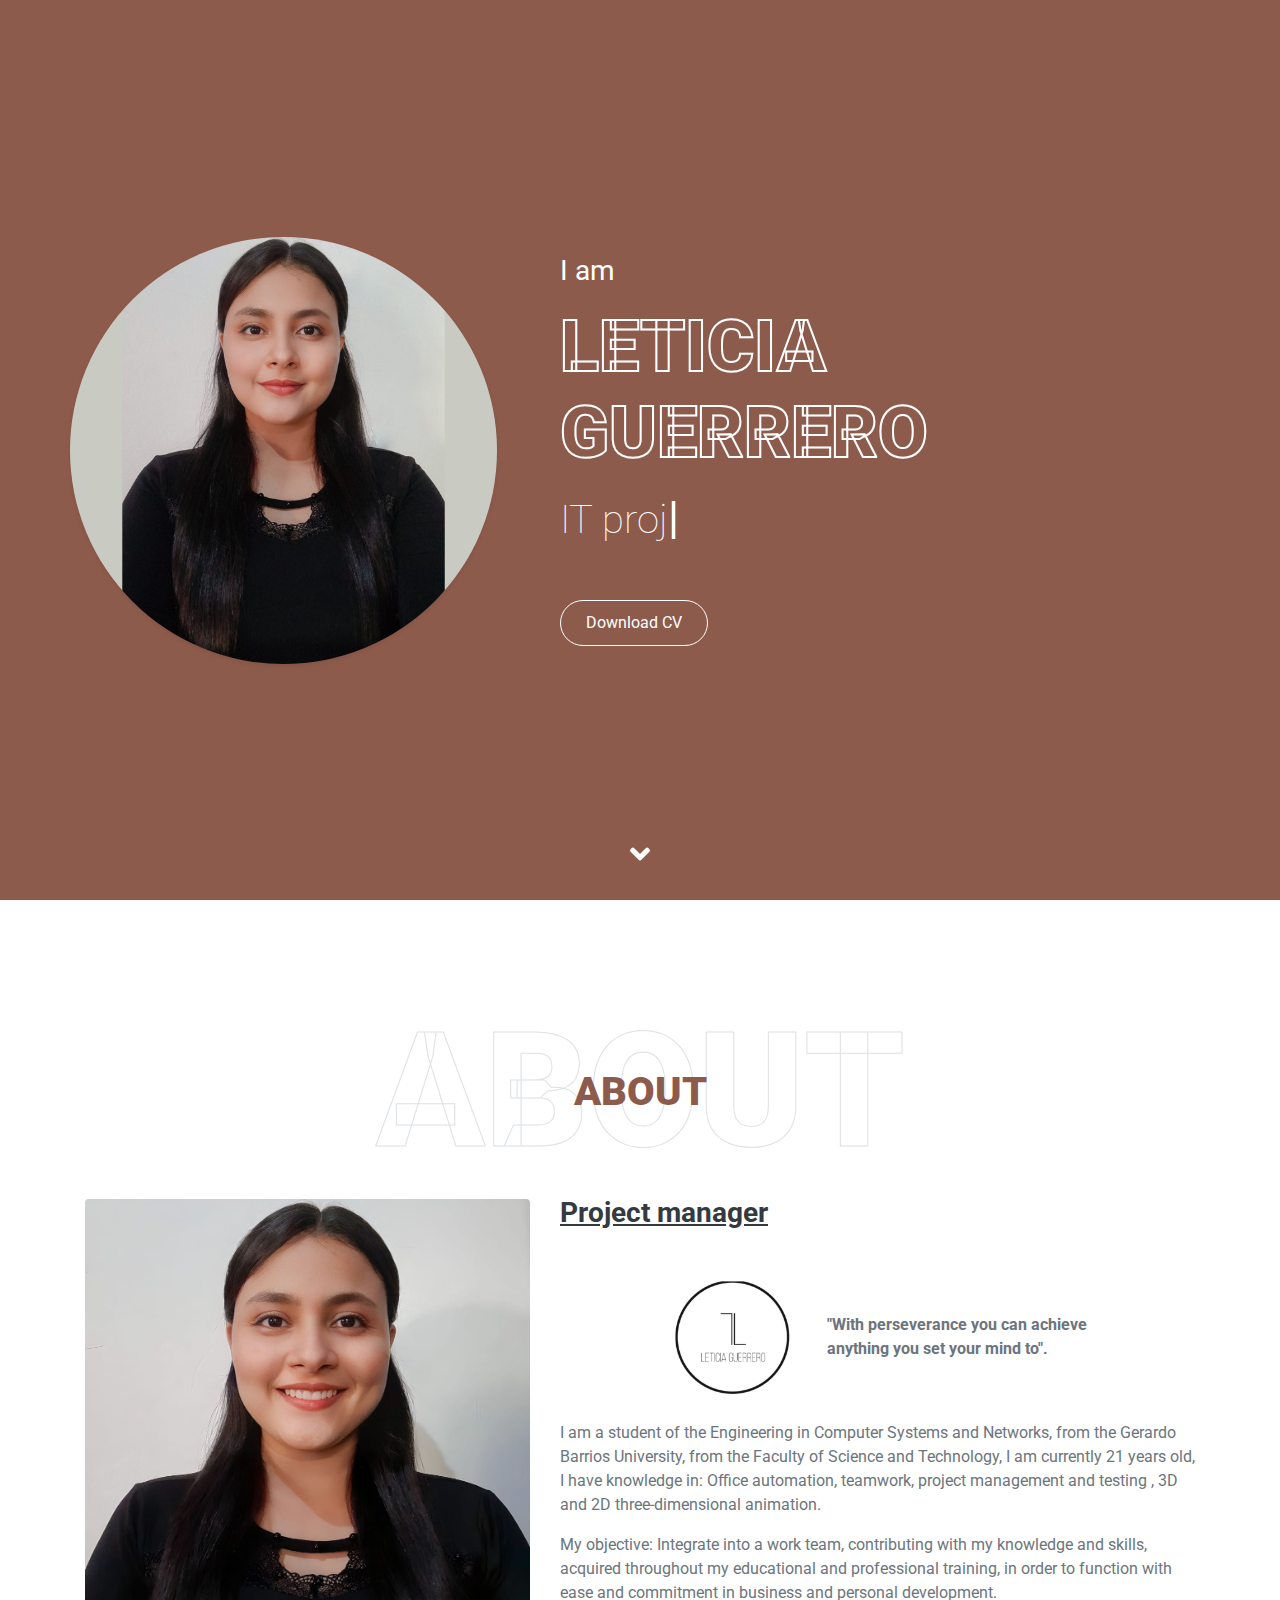
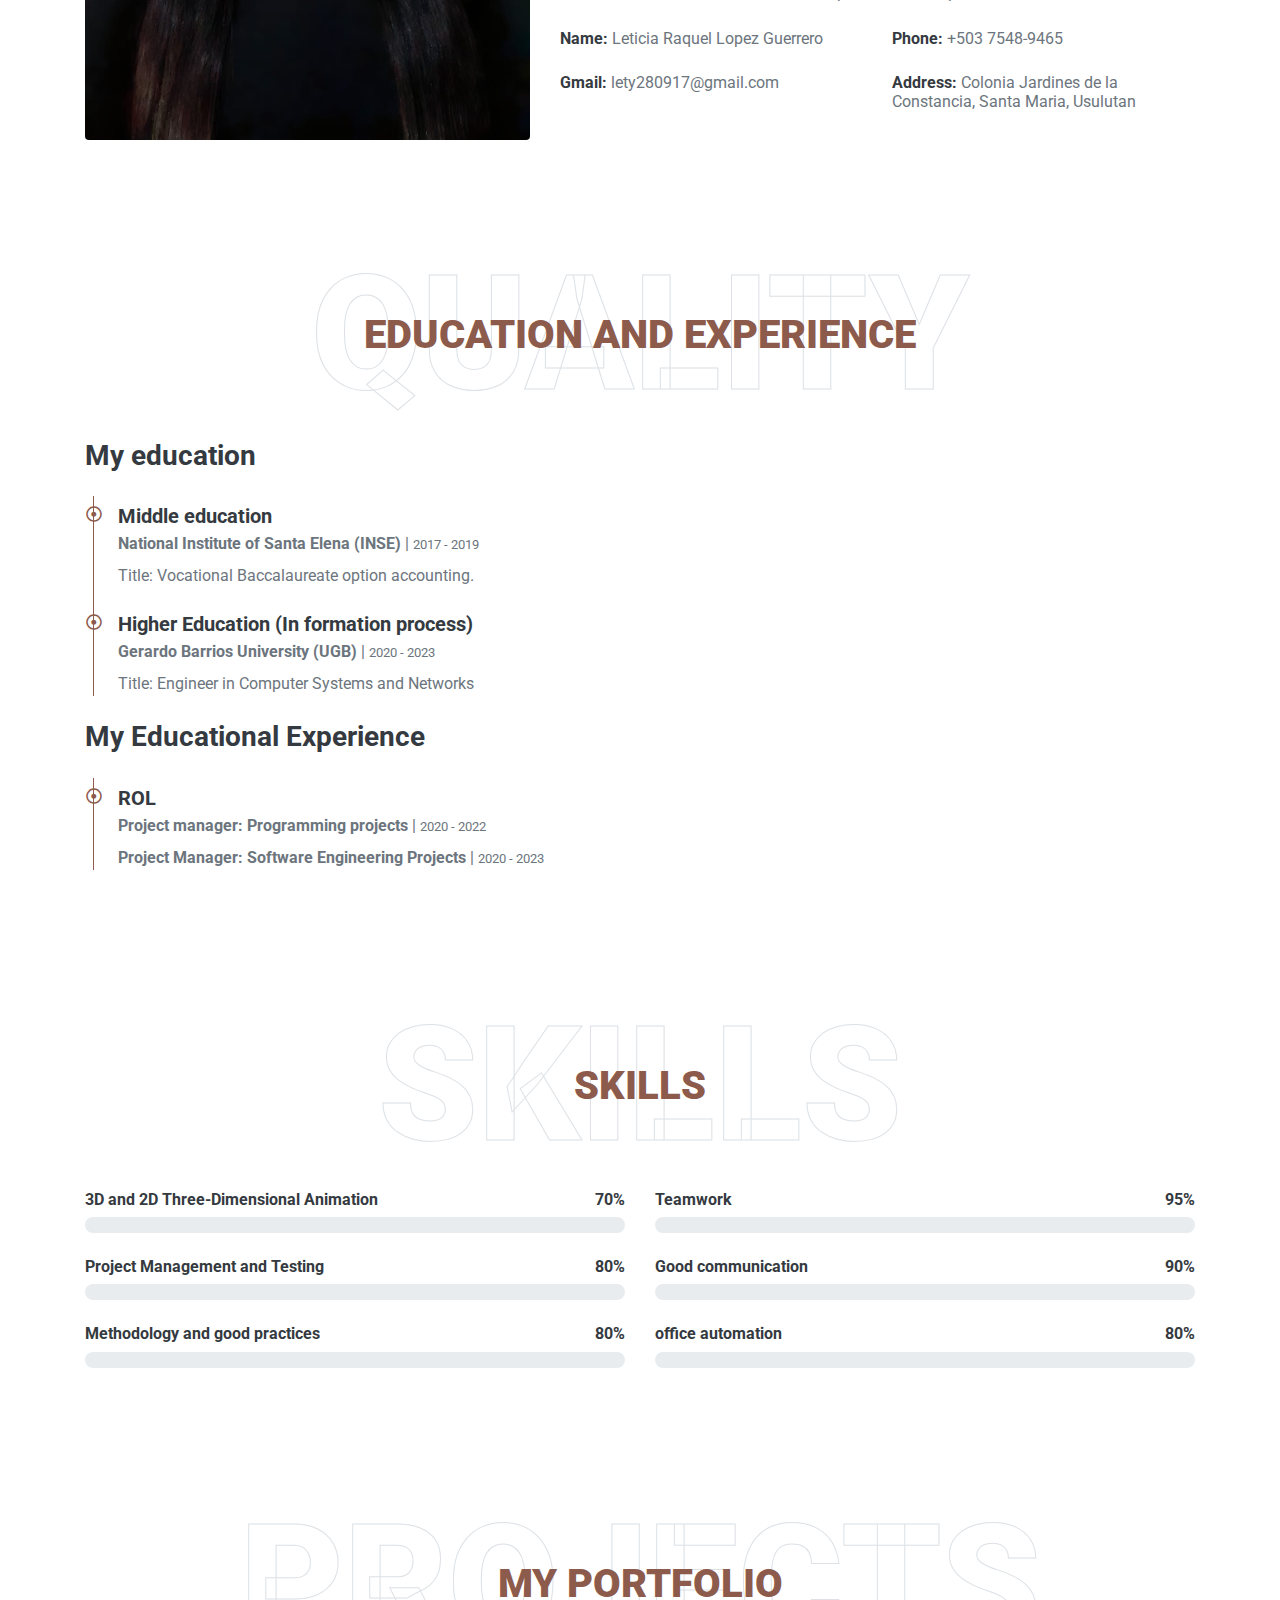
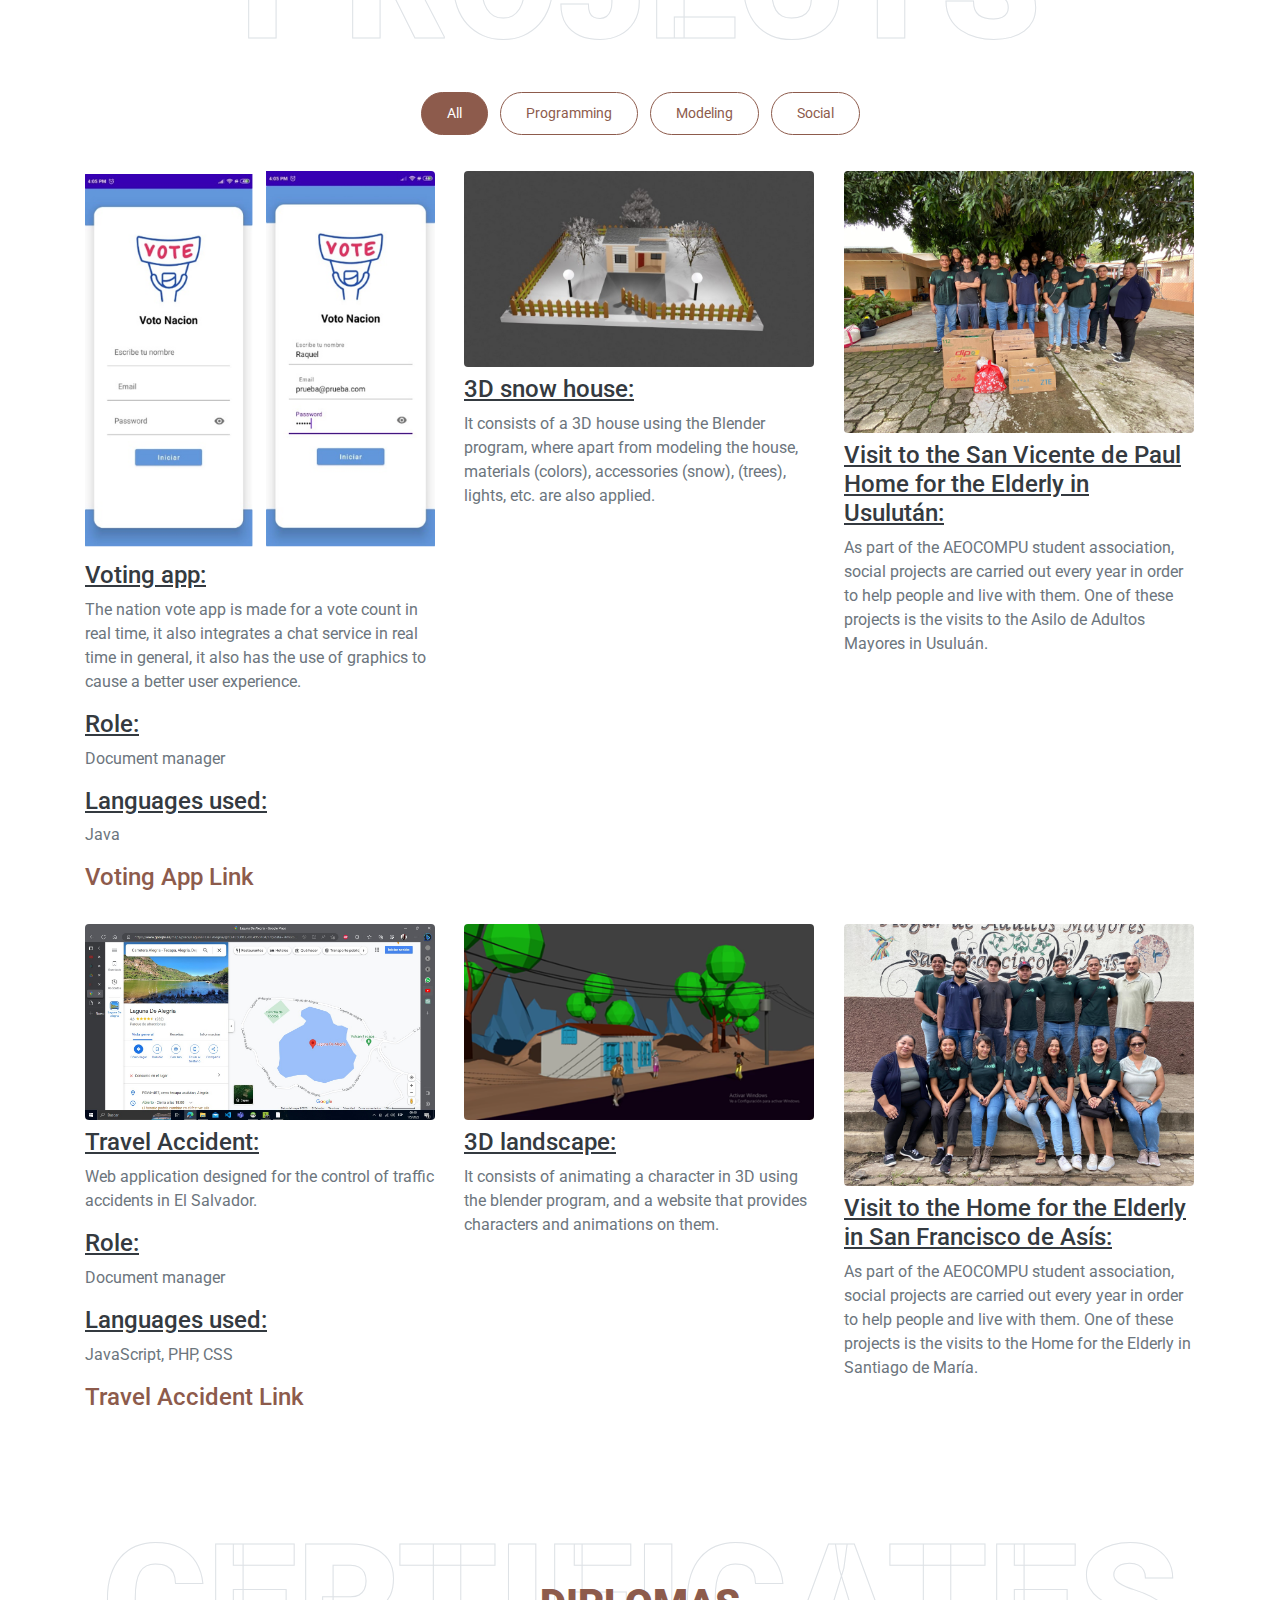
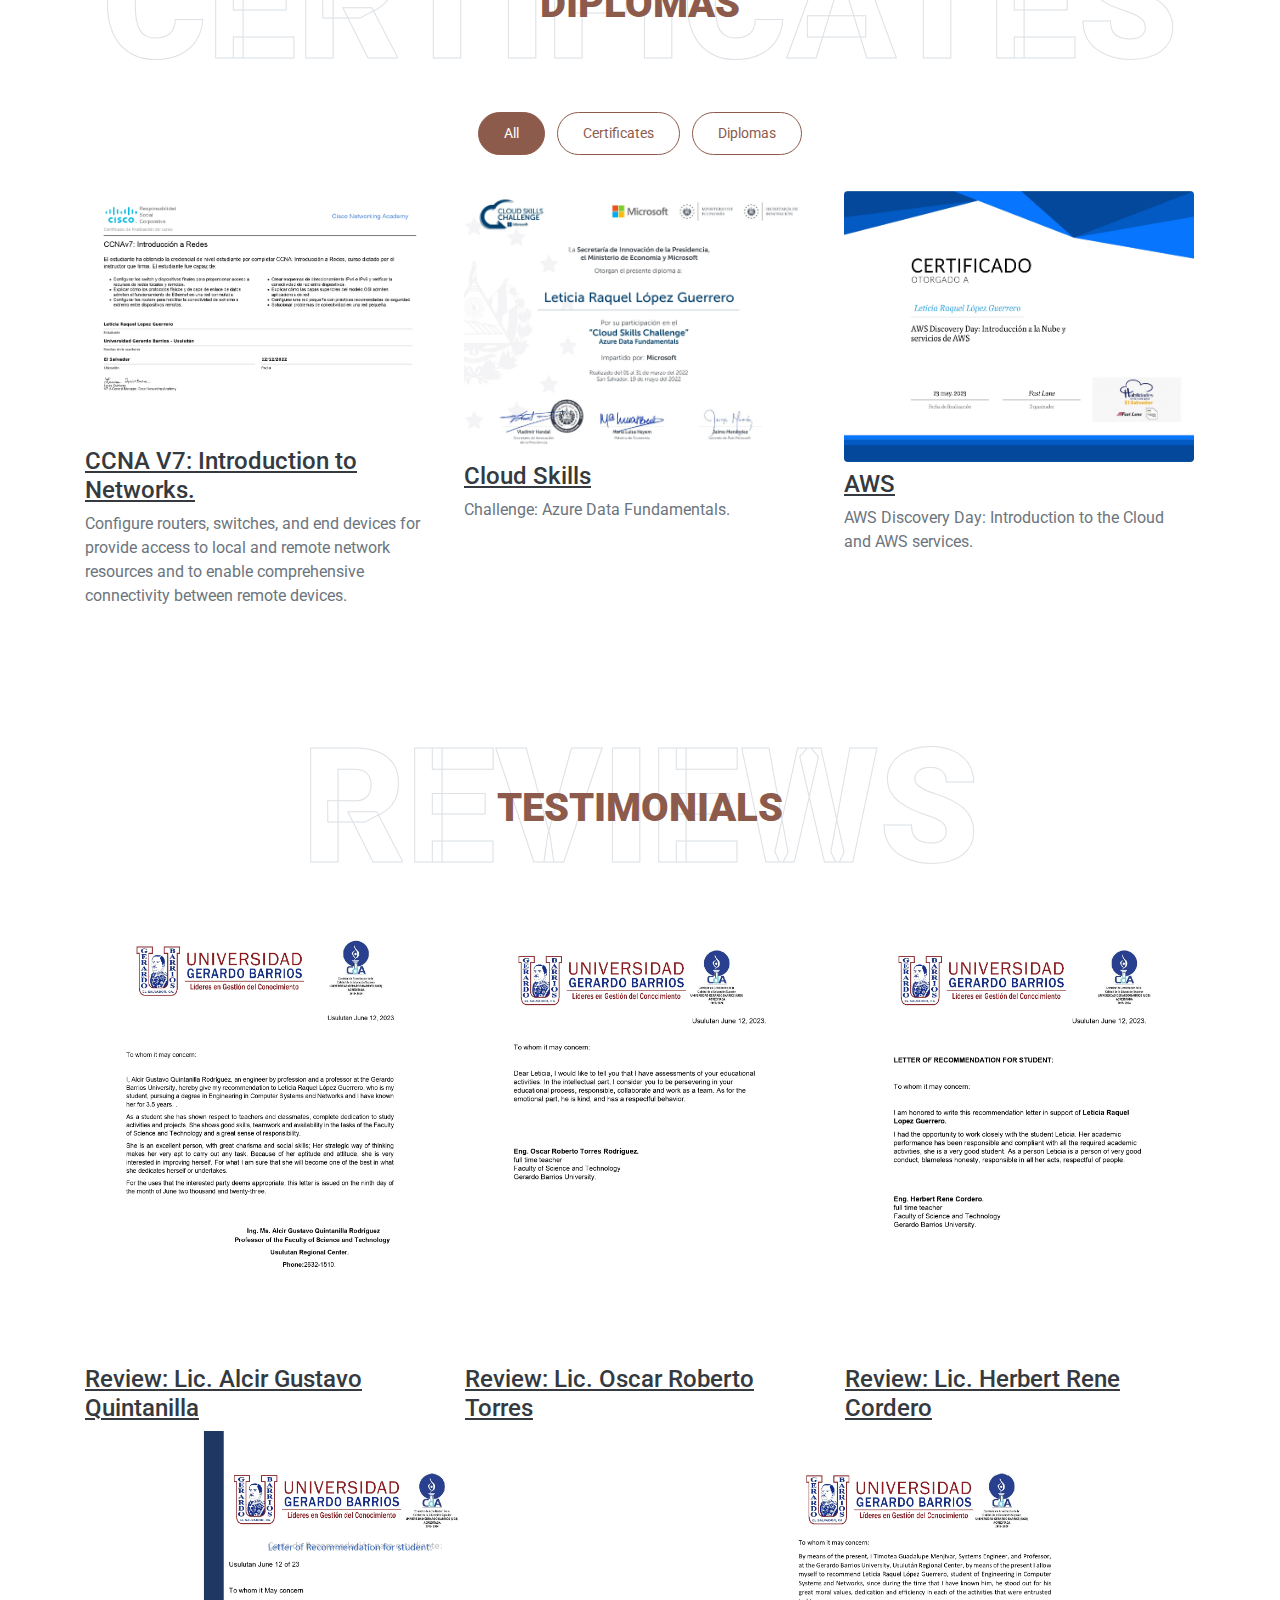
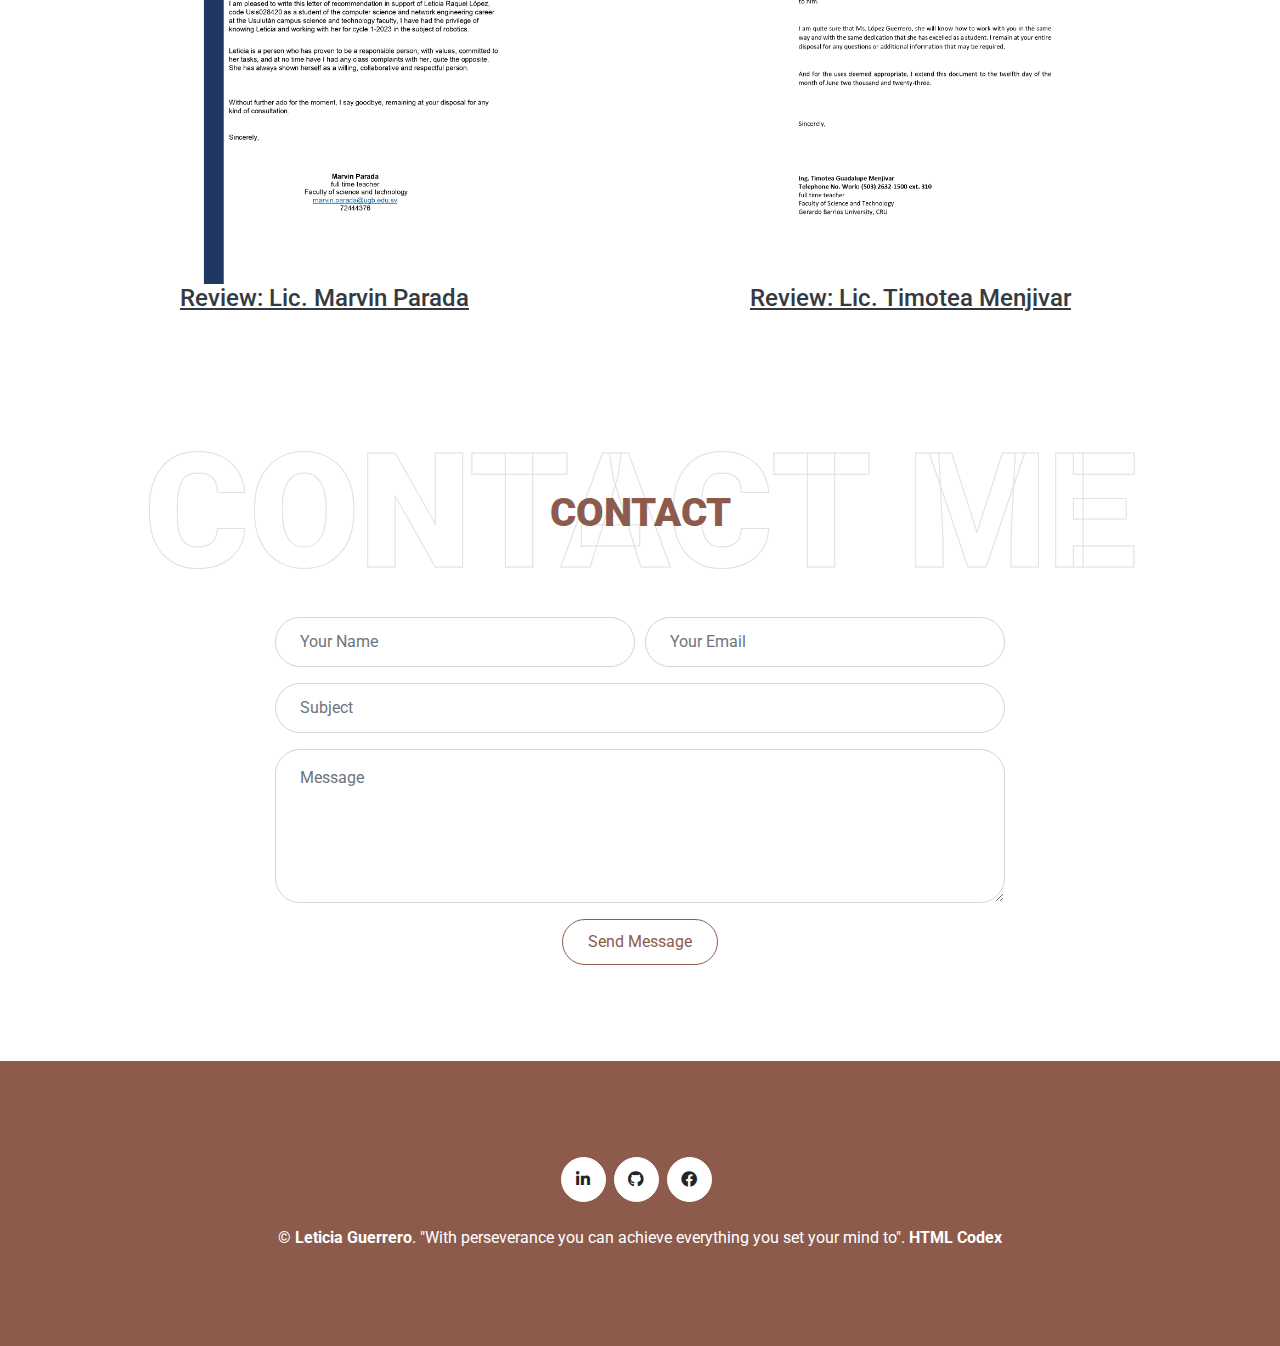
<file: ingles.html>
<!DOCTYPE html>
<html lang="es">

<head>
    <meta charset="utf-8">
    <title>Portfolio Leticia Raquel</title>
    <meta content="width=device-width, initial-scale=1.0" name="viewport">
    <meta content="Free HTML Templates" name="keywords">
    <meta content="Free HTML Templates" name="description">

    <!-- Favicon -->
    <link href="img/favicon.ico" rel="icon">

    <!-- Google Web Fonts -->
    <link rel="preconnect" href="https://fonts.gstatic.com">
    <link href="https://fonts.googleapis.com/css2?family=Roboto:wght@300;400;500;700;900&display=swap" rel="stylesheet"> 

    <!-- Font Awesome -->
    <link href="https://cdnjs.cloudflare.com/ajax/libs/font-awesome/5.10.0/css/all.min.css" rel="stylesheet">

    <!-- Libraries Stylesheet -->
    <link href="lib/owlcarousel/assets/owl.carousel.min.css" rel="stylesheet">
    <link href="lib/lightbox/css/lightbox.min.css" rel="stylesheet">

    <!-- Customized Bootstrap Stylesheet -->
    <link href="css/style.css" rel="stylesheet">
</head>

<body data-spy="scroll" data-target=".navbar" data-offset="51">
    <!-- Navbar Start -->
    <nav class="navbar fixed-top shadow-sm navbar-expand-lg bg-light navbar-light py-3 py-lg-0 px-lg-5">
        <a href="index.html" class="navbar-brand ml-lg-3">
            <h1 class="m-0 display-5"><span class="text-primary">LETICIA</span>GUERRERO</h1>
        </a>
        <button type="button" class="navbar-toggler" data-toggle="collapse" data-target="#navbarCollapse">
            <span class="navbar-toggler-icon"></span>
        </button>
        <div class="collapse navbar-collapse px-lg-3" id="navbarCollapse">
            <div class="navbar-nav m-auto py-0">
                <a href="#home" class="nav-item nav-link active">HOME</a>
                <a href="#about" class="nav-item nav-link">ABOUT</a>
                <a href="#qualification" class="nav-item nav-link">QUALITY</a>
                <a href="#skill" class="nav-item nav-link">SKILLS</a>
                <a href="#portfolio" class="nav-item nav-link">BRIEFCASE</a>
                <a href="#diploma" class="nav-item nav-link">DIPLOMAS</a>
                <a href="#testimonial" class="nav-item nav-link">REVIEWS</a>
                <a href="#contact" class="nav-item nav-link">CONTACT</a>
                <a href="index.html" class="nav-item nav-link">ESPAÑOL</a>
            </div>
            <!-- <a href="" class="btn btn-outline-primary d-none d-lg-block">Hire Me</a> -->
        </div>
    </nav>
    <!-- Navbar End -->


    <!-- Video Modal Start -->
    <div class="modal fade" id="videoModal" tabindex="-1" role="dialog" aria-labelledby="exampleModalLabel" aria-hidden="true">
        <div class="modal-dialog" role="document">
            <div class="modal-content">
                <div class="modal-body">
                    <button type="button" class="close" data-dismiss="modal" aria-label="Close">
                        <span aria-hidden="true">&times;</span>
                    </button>        
                    <!-- 16:9 aspect ratio -->
                    <div class="embed-responsive embed-responsive-16by9">
                        <iframe class="embed-responsive-item" src="" id="video"  allowscriptaccess="always" allow="autoplay"></iframe>
                    </div>
                </div>
            </div>
        </div>
    </div>
    <!-- Video Modal End -->


    <!-- Header Start -->
    <div class="container-fluid bg-primary d-flex align-items-center mb-5 py-5" id="home" style="min-height: 100vh;">
        <div class="container">
            <div class="row align-items-center">
                <div class="col-lg-5 px-5 pl-lg-0 pb-5 pb-lg-0">
                    <img class="imagen w-100 rounded-circle shadow-sm" src="img/profile.jpeg" alt="">
                </div>
                <div class="col-lg-7 text-center text-lg-left">
                    <h3 class="text-white font-weight-normal mb-3">I am</h3>
                    <h1 class="display-3 text-uppercase text-primary mb-2" style="-webkit-text-stroke: 2px #ffffff;">Leticia Guerrero</h1>
                    <h1 class="typed-text-output d-inline font-weight-lighter text-white"></h1>
                    <div class="typed-text d-none">IT project manager</div>
                    <div class="d-flex align-items-center justify-content-center justify-content-lg-start pt-5">
                        <a href="docs/CV - LeticiaGuerrero.en.pdf" target="_blank" class="btn btn-outline-light mr-5">Download CV</a>
                    </div>
                </div>
            </div>
        </div>
    </div>
    <!-- Header End -->


    <!-- About Start -->
    <div class="container-fluid py-5" id="about">
        <div class="container">
            <div class="position-relative d-flex align-items-center justify-content-center">
                <h1 class="display-1 text-uppercase text-white" style="-webkit-text-stroke: 1px #dee2e6;">ABOUT</h1>
                <h1 class="position-absolute text-uppercase text-primary">ABOUT</h1>
            </div>
            <div class="row align-items-center">
                <div class="col-lg-5 pb-4 pb-lg-0">
                    <img class="img-fluid rounded w-100" src="img/about.jpeg" alt="">
                </div>
                <div class="col-lg-7">
                    <h3 class="mb-4"> <u>Project manager</u> </h3>

                    <div class="col-lg-12 pb-lg-4 pt-lg-4 d-flex align-items-center justify-content-center" style="padding: 100px; column-gap: 30px;">
                        <img class="img-fluid rounded" src="img/logo.jpeg" alt="" style="width: 30%;">
                        <span style="display: block; width: 60%;"> <strong>"With perseverance you can achieve anything you set your mind to".</strong> </span>
                    </div>

                    <p>I am a student of the Engineering in Computer Systems and Networks, from the Gerardo Barrios University, 
                        from the Faculty of Science and Technology, I am currently 21 years old, I have knowledge in: Office automation, 
                        teamwork, project management and testing , 3D and 2D three-dimensional animation.</p>

                    <p>My objective: Integrate into a work team, contributing with my knowledge and skills, acquired throughout my educational 
                        and professional training, in order to function with ease and commitment in business and personal development.</p>

                    <div class="row mb-3">
                        <div class="col-sm-6 py-2"><h6> <strong>Name:</strong> <span class="text-secondary">Leticia Raquel Lopez Guerrero</span></h6></div>
                        <div class="col-sm-6 py-2"><h6> <strong>Phone:</strong> <span class="text-secondary">+503 7548-9465</span></h6></div>
                        <div class="col-sm-6 py-2"><h6> <strong>Gmail:</strong> <span class="text-secondary">lety280917@gmail.com</span></h6></div>
                        <div class="col-sm-6 py-2"><h6> <strong>Address:</strong> <span class="text-secondary">Colonia Jardines de la Constancia, Santa Maria, Usulutan</span></h6></div>
                    </div>
                </div>
            </div>
        </div>
    </div>
    <!-- About End -->


    <!-- Qualification Start -->
    <div class="container-fluid py-5" id="qualification">
        <div class="container">
            <div class="position-relative d-flex align-items-center justify-content-center">
                <h1 class="display-1 text-uppercase text-white" style="-webkit-text-stroke: 1px #dee2e6;">Quality</h1>
                <h1 class="position-absolute text-uppercase text-primary">Education and Experience</h1>
            </div>
            <div class="row align-items-center">
                <div class="col-lg-6">
                    <h3 class="mb-4">My education</h3>
                    <div class="border-left border-primary pt-2 pl-4 ml-2">
                        <div class="position-relative mb-4">
                            <i class="far fa-dot-circle text-primary position-absolute" style="top: 2px; left: -32px;"></i>
                            <h5 class="font-weight-bold mb-1">Middle education</h5>
                            <p class="mb-2"><strong>National Institute of Santa Elena (INSE)</strong> | <small>2017 - 2019</small></p>
                            <p>Title: Vocational Baccalaureate option accounting.</p>
                        </div>
                        <div class="position-relative mb-4">
                            <i class="far fa-dot-circle text-primary position-absolute" style="top: 2px; left: -32px;"></i>
                            <h5 class="font-weight-bold mb-1">Higher Education (In formation process)</h5>
                            <p class="mb-2"><strong>Gerardo Barrios University (UGB)</strong> | <small>2020 - 2023</small></p>
                            <p>Title: Engineer in Computer Systems and Networks</p>
                        </div>
                    </div>
                    <h3 class="mb-4">My Educational Experience</h3>
                    <div class="border-left border-primary pt-2 pl-4 ml-2">
                        <div class="position-relative mb-4">
                            <i class="far fa-dot-circle text-primary position-absolute" style="top: 2px; left: -32px;"></i>
                            <h5 class="font-weight-bold mb-1">ROL</h5>
                            <p class="mb-2"><strong>Project manager: Programming projects</strong> | <small>2020 - 2022</small></p>
                            <p class="mb-2"><strong>Project Manager: Software Engineering Projects</strong> | <small>2020 - 2023</small></p>
                        </div>
                    </div>
                    </div>
                </div>
            </div>
        </div>
    </div>
    <!-- Qualification End -->


    <!-- Skill Start -->
    <div class="container-fluid py-5" id="skill">
        <div class="container">
            <div class="position-relative d-flex align-items-center justify-content-center">
                <h1 class="display-1 text-uppercase text-white" style="-webkit-text-stroke: 1px #dee2e6;">Skills</h1>
                <h1 class="position-absolute text-uppercase text-primary">SKILLS</h1>
            </div>
            <div class="row align-items-center">
                <div class="col-md-6">
                    <div class="skill mb-4">
                        <div class="d-flex justify-content-between">
                            <h6 class="font-weight-bold">3D and 2D Three-Dimensional Animation</h6>
                            <h6 class="font-weight-bold">70%</h6>
                        </div>
                        <div class="progress">
                            <div class="progress-bar bg-primary" role="progressbar" aria-valuenow="95" aria-valuemin="0" aria-valuemax="100"></div>
                        </div>
                    </div>
                    <div class="skill mb-4">
                        <div class="d-flex justify-content-between">
                            <h6 class="font-weight-bold">Project Management and Testing</h6>
                            <h6 class="font-weight-bold">80%</h6>
                        </div>
                        <div class="progress">
                            <div class="progress-bar bg-warning" role="progressbar" aria-valuenow="85" aria-valuemin="0" aria-valuemax="100"></div>
                        </div>
                    </div>
                    <div class="skill mb-4">
                        <div class="d-flex justify-content-between">
                            <h6 class="font-weight-bold">Methodology and good practices</h6>
                            <h6 class="font-weight-bold">80%</h6>
                        </div>
                        <div class="progress">
                            <div class="progress-bar bg-danger" role="progressbar" aria-valuenow="90" aria-valuemin="0" aria-valuemax="100"></div>
                        </div>
                    </div>
                </div>
                <div class="col-md-6">
                    <div class="skill mb-4">
                        <div class="d-flex justify-content-between">
                            <h6 class="font-weight-bold">Teamwork</h6>
                            <h6 class="font-weight-bold">95%</h6>
                        </div>
                        <div class="progress">
                            <div class="progress-bar bg-danger" role="progressbar" aria-valuenow="90" aria-valuemin="0" aria-valuemax="100"></div>
                        </div>
                    </div>
                    <div class="skill mb-4">
                        <div class="d-flex justify-content-between">
                            <h6 class="font-weight-bold">Good communication</h6>
                            <h6 class="font-weight-bold">90%</h6>
                        </div>
                        <div class="progress">
                            <div class="progress-bar bg-dark" role="progressbar" aria-valuenow="95" aria-valuemin="0" aria-valuemax="100"></div>
                        </div>
                    </div>
                    <div class="skill mb-4">
                        <div class="d-flex justify-content-between">
                            <h6 class="font-weight-bold">office automation</h6>
                            <h6 class="font-weight-bold">80%</h6>
                        </div>
                        <div class="progress">
                            <div class="progress-bar bg-info" role="progressbar" aria-valuenow="85" aria-valuemin="0" aria-valuemax="100"></div>
                        </div>
                    </div>
                </div>
            </div>
        </div>
    </div>
    <!-- Skill End -->


    <!-- Portfolio Start -->
    <div class="container-fluid pt-5 pb-3" id="portfolio">
        <div class="container">
            <div class="position-relative d-flex align-items-center justify-content-center">
                <h1 class="display-1 text-uppercase text-white" style="-webkit-text-stroke: 1px #dee2e6;">Projects</h1>
                <h1 class="position-absolute text-uppercase text-primary">My portfolio</h1>
            </div>
            <div class="row">
                <div class="col-12 text-center mb-2">
                    <ul class="list-inline mb-4" id="portfolio-flters">
                        <li class="btn btn-sm btn-outline-primary m-1 active"  data-filter="*">All</li>
                        <li class="btn btn-sm btn-outline-primary m-1" data-filter=".first">Programming</li>
                        <li class="btn btn-sm btn-outline-primary m-1" data-filter=".second">Modeling</li>
                        <li class="btn btn-sm btn-outline-primary m-1" data-filter=".third">Social</li>
                    </ul>
                </div>
            </div>
            <div class="row portfolio-container">
                <div class="col-lg-4 col-md-6 mb-4 portfolio-item first">
                    <div class="position-relative overflow-hidden mb-2">
                        <img class="img-fluid rounded w-100" src="img/voto-1.png" alt="">
                        <div class="portfolio-btn bg-primary d-flex align-items-center justify-content-center">
                            <a href="img/voto-1.png" data-lightbox="portfolio">
                                <i class="fa fa-plus text-white" style="font-size: 60px;"></i>
                            </a>
                            <a href="img/voto-2.png" data-lightbox="portfolio">
                            </a>
                        </div>
                    </div>
                    <span>
                        <h4>Voting app:</h4>
                        <p>The nation vote app is made for a vote count in real time, it also integrates 
                            a chat service in real time in general, it also has the use of graphics to 
                            cause a better user experience.</p>
                        <h4>Role:</h4>
                        <p>Document manager</p>
                        <h4>Languages used:</h4>
                        <p>Java</p>
                        <h4 class="linea"><a href="https://github.com/CarlosMartinz/Programacion-II.git" target="_blank">Voting App Link</h4></a>
                    </span>
                </div>
                <div class="col-lg-4 col-md-6 mb-4 portfolio-item second">
                    <div class="position-relative overflow-hidden mb-2">
                        <img class="img-fluid rounded w-100" src="img/casa-2.jpg" alt="">
                        <div class="portfolio-btn bg-primary d-flex align-items-center justify-content-center">
                            <a href="img/casa-2.jpg" data-lightbox="portfolio">
                                <i class="fa fa-plus text-white" style="font-size: 60px;"></i>
                            </a>
                        </div>
                    </div>
                    <span>
                        <h4>3D snow house:</h4>
                        <p>It consists of a 3D house using the Blender program, where apart from modeling 
                            the house, materials (colors), accessories (snow), (trees), lights, etc. are also applied.</p>
                    </span>
                </div>
                <div class="col-lg-4 col-md-6 mb-4 portfolio-item third">
                    <div class="position-relative overflow-hidden mb-2">
                        <img class="img-fluid rounded w-100" src="img/trabajo1.jpeg" alt="">
                        <div class="portfolio-btn bg-primary d-flex align-items-center justify-content-center">
                            <a href="img/trabajo1.jpeg" data-lightbox="portfolio">
                                <i class="fa fa-plus text-white" style="font-size: 60px;"></i>
                            </a>
                            <a href="img/trabajo2.jpeg" data-lightbox="portfolio">
                            </a>
                            <a href="img/trabajo3.jpeg" data-lightbox="portfolio">
                            </a>
                            <a href="img/trabajo4.jpeg" data-lightbox="portfolio">
                            </a>
                        </div>
                    </div>
                    <span>
                        <h4>Visit to the San Vicente de Paul Home for the Elderly in Usulután:</h4>
                        <p>As part of the AEOCOMPU student association, social projects are carried out 
                            every year in order to help people and live with them. One of these projects 
                            is the visits to the Asilo de Adultos Mayores in Usuluán.</p>
                    </span>
                </div>
                <div class="col-lg-4 col-md-6 mb-4 portfolio-item first">
                    <div class="position-relative overflow-hidden mb-2">
                        <img class="img-fluid rounded w-100" src="img/travel1.jpeg" alt="">
                        <div class="portfolio-btn bg-primary d-flex align-items-center justify-content-center">
                            <a href="img/travel1.jpeg" data-lightbox="portfolio">
                                <i class="fa fa-plus text-white" style="font-size: 60px;"></i>
                            </a>
                            <a href="img/travel2.jpeg" data-lightbox="portfolio">
                            </a>
                            <a href="img/travel3.jpeg" data-lightbox="portfolio">
                            </a>
                            <a href="img/travel4.jpeg" data-lightbox="portfolio">
                            </a>
                        </div>
                    </div>
                    <span>
                        <h4>Travel Accident:</h4>
                        <p data-lang="travel">Web application designed for the control of traffic accidents in El Salvador.<o/p>
                        <h4>Role:</h4>
                        <p data-lang="rol">Document manager</p>
                        <h4>Languages used:</h4>
                        <p>JavaScript, PHP, CSS</p>
                        <h4 class="linea"><a href="https://github.com/CarlosMartinz/TravelAccidentt.git" target="_blank">Travel Accident Link</h4></a>
                    </span>
                </div>
                <div class="col-lg-4 col-md-6 mb-4 portfolio-item second">
                    <div class="position-relative overflow-hidden mb-2">
                        <img class="img-fluid rounded w-100" src="img/casa-1.png" alt="">
                        <div class="portfolio-btn bg-primary d-flex align-items-center justify-content-center">
                            <a href="img/casa-1.png" data-lightbox="portfolio">
                                <i class="fa fa-plus text-white" style="font-size: 60px;"></i>
                            </a>
                        </div>
                    </div>
                    <span>
                        <h4>3D landscape:</h4>
                        <p>It consists of animating a character in 3D using the blender program, 
                            and a website that provides characters and animations on them.</p>
                    </span>
                </div>
                <div class="col-lg-4 col-md-6 mb-4 portfolio-item third">
                    <div class="position-relative overflow-hidden mb-2">
                        <img class="img-fluid rounded w-100" src="img/social1.jpeg" alt="">
                        <div class="portfolio-btn bg-primary d-flex align-items-center justify-content-center">
                            <a href="img/social1.jpeg" data-lightbox="portfolio">
                                <i class="fa fa-plus text-white" style="font-size: 60px;"></i>
                            </a>
                            <a href="img/social2.jpeg" data-lightbox="portfolio">
                            </a>
                            <a href="img/social3.jpeg" data-lightbox="portfolio">
                            </a>
                            <a href="img/social4.jpeg" data-lightbox="portfolio">
                            </a>
                        </div>
                    </div>
                    <span>
                        <h4>Visit to the Home for the Elderly in San Francisco de Asís:</h4>
                        <p>As part of the AEOCOMPU student association, social projects are carried out every 
                        year in order to help people and live with them. One of these projects is the visits to 
                        the Home for the Elderly in Santiago de María.</p>
                    </span>
                </div>
            </div>
        </div>
    </div>
    <!-- Portfolio End -->

    <!-- Portfolio Start -->
    <div class="container-fluid pt-5 pb-3" id="diploma">
        <div class="container">
            <div class="position-relative d-flex align-items-center justify-content-center">
                <h1 class="display-1 text-uppercase text-white" style="-webkit-text-stroke: 1px #dee2e6;">Certificates</h1>
                <h1 class="position-absolute text-uppercase text-primary">Diplomas</h1>
            </div>
            <div class="row">
                <div class="col-12 text-center mb-2">
                    <ul class="list-inline mb-4" id="portfolio-flters">
                        <li class="btn btn-sm btn-outline-primary m-1 active"  data-filter="*">All</li>
                        <li class="btn btn-sm btn-outline-primary m-1" data-filter=".first">Certificates</li>
                        <li class="btn btn-sm btn-outline-primary m-1" data-filter=".second">Diplomas</li>
                    </ul>
                </div>
            </div>
            <div class="row portfolio-container">
                <div class="col-lg-4 col-md-6 mb-4 portfolio-item first">
                    <div class="position-relative overflow-hidden mb-2">
                        <img class="img-fluid rounded w-100" src="img/Redes1.jpg" alt="">
                        <div class="portfolio-btn bg-primary d-flex align-items-center justify-content-center">
                            <a href="img/Redes1.jpg" data-lightbox="portfolio">
                                <i class="fa fa-plus text-white" style="font-size: 60px;"></i>
                            </a>
                            <a href="img/Redes2.jpg" data-lightbox="portfolio">
                            </a>
                        </div>
                    </div>
                    <span>
                        <h4>CCNA V7: Introduction to Networks.</h4>
                        <p>Configure routers, switches, and end devices for
                            provide access to local and remote network resources and to enable
                            comprehensive connectivity between remote devices.</p>
                    </span>
                </div>
                <div class="col-lg-4 col-md-6 mb-4 portfolio-item second">
                    <div class="position-relative overflow-hidden mb-2">
                        <img class="img-fluid rounded w-100" src="img/Cloud.jpg" alt="">
                        <div class="portfolio-btn bg-primary d-flex align-items-center justify-content-center">
                            <a href="img/Cloud.jpg" data-lightbox="portfolio">
                                <i class="fa fa-plus text-white" style="font-size: 60px;"></i>
                            </a>
                        </div>
                    </div>
                    <span>
                        <h4>Cloud Skills</h4>
                        <p>Challenge: Azure Data Fundamentals.</p>
                    </span>
                </div>
                <div class="col-lg-4 col-md-6 mb-4 portfolio-item first">
                    <div class="position-relative overflow-hidden mb-2">
                        <img class="img-fluid rounded w-100" src="img/AWS.jpg" alt="">
                        <div class="portfolio-btn bg-primary d-flex align-items-center justify-content-center">
                            <a href="img/AWS.jpg" data-lightbox="portfolio">
                                <i class="fa fa-plus text-white" style="font-size: 60px;"></i>
                            </a>
                        </div>
                    </div>
                    <span>
                        <h4>AWS</h4>
                        <p data-lang="travel">AWS Discovery Day: Introduction to the Cloud and AWS services.<o/p>
                    </span>
                    </span>
                </div>
            </div>
        </div>
    </div>
    <!-- Portfolio End -->

    <!-- Testimonial Start -->
    <div class="container-fluid py-5" id="testimonial">
        <div class="container">
            <div class="position-relative d-flex align-items-center justify-content-center">
                <h1 class="display-1 text-uppercase text-white" style="-webkit-text-stroke: 1px #dee2e6;">REVIEWS</h1>
                <h1 class="position-absolute text-uppercase text-primary">Testimonials</h1>
            </div>
            <div class="row">
                <div class="col-12 col-sm-8 col-md-6 col-lg-4 m-auto">
                    <div class="blog-box wow animate fadeInUp" data-wow-duration="600ms" data-wow-delay="0s">
                        <div class="blog-img">
                            <a href="./docs/Alcir.en.pdf" target="_blank">
                                <img class="img-fluid" src="./img/Alcir.en.jpg" alt="img">
                            </a>
                        </div>
                        <div class="blog-content bg-active">
                            
                                <h4>Review: Lic. Alcir Gustavo Quintanilla</h4> 
                      
                        </div>
                    </div>
                </div>

                <div class="col-12 col-sm-8 col-md-6 col-lg-4 m-auto">
                    <div class="blog-box wow animate fadeInUp" data-wow-duration="600ms" data-wow-delay="0s">
                        <div class="blog-img">
                            <a href="./docs/Oscar.en.pdf" target="_blank">
                                <img class="img-fluid" src="./img/Oscar.en.jpg" alt="img">
                            </a>
                        </div>
                        <div class="blog-content bg-active">
                            
                                <h4>Review: Lic. Oscar Roberto Torres</h4> 
                      
                        </div>
                    </div>
                </div>

                <div class="col-12 col-sm-8 col-md-6 col-lg-4 m-auto">
                    <div class="blog-box wow animate fadeInUp" data-wow-duration="600ms" data-wow-delay="0s">
                        <div class="blog-img">
                            <a href="./docs/Cordero.en.pdf" target="_blank">
                                <img class="img-fluid" src="./img/Cordero.en.jpg" alt="img">
                            </a>
                        </div>
                        <div class="blog-content bg-active">
 
                                <h4>Review: Lic. Herbert Rene Cordero</h4> 
                               
                        </div>
                    </div>
                </div>

                <div class="col-12 col-sm-8 col-md-6 col-lg-4 m-auto">
                    <div class="blog-box wow animate fadeInUp" data-wow-duration="600ms" data-wow-delay="0s">
                        <div class="blog-img">
                            <a href="./docs/Marvin.en.pdf" target="_blank">
                                <img class="img-fluid" src="./img/Marvin.en.jpg" alt="img">
                            </a>
                        </div>
                        <div class="blog-content bg-active">
                             
                                <h4>Review: Lic. Marvin Parada</h4> 
                               
                        </div>
                    </div>
                </div>

                <div class="col-12 col-sm-8 col-md-6 col-lg-4 m-auto">
                    <div class="blog-box wow animate fadeInUp" data-wow-duration="600ms" data-wow-delay="0s">
                        <div class="blog-img">
                            <a href="./docs/Timotea.en.pdf" target="_blank">
                                <img class="img-fluid" src="./img/Timotea.en.jpg" alt="img">
                            </a>
                        </div>
                        <div class="blog-content bg-active">
   
                                <h4>Review: Lic. Timotea Menjivar</h4> 

                        </div>
                    </div>
                </div>
            </div>
        </div>
    </div>
    <!-- Testimonial End -->

    <!-- Contact Start -->
    <div class="container-fluid py-5" id="contact">
        <div class="container">
            <div class="position-relative d-flex align-items-center justify-content-center">
                <h1 class="display-1 text-uppercase text-white" style="-webkit-text-stroke: 1px #dee2e6;">Contact Me</h1>
                <h1 class="position-absolute text-uppercase text-primary">Contact</h1>
            </div>
            <div class="row justify-content-center">
                <div class="col-lg-8">
                    <div class="contact-form text-center">
                        <div id="success"></div>
                        <form name="sentMessage" id="contactForm" novalidate="novalidate">
                            <div class="form-row">
                                <div class="control-group col-sm-6">
                                    <input type="text" class="form-control p-4" id="name" placeholder="Your Name"
                                        required="required" data-validation-required-message="Please enter your name" />
                                    <p class="help-block text-danger"></p>
                                </div>
                                <div class="control-group col-sm-6">
                                    <input type="email" class="form-control p-4" id="email" placeholder="Your Email"
                                        required="required" data-validation-required-message="Please enter your email" />
                                    <p class="help-block text-danger"></p>
                                </div>
                            </div>
                            <div class="control-group">
                                <input type="text" class="form-control p-4" id="subject" placeholder="Subject"
                                    required="required" data-validation-required-message="Please enter a subject" />
                                <p class="help-block text-danger"></p>
                            </div>
                            <div class="control-group">
                                <textarea class="form-control py-3 px-4" rows="5" id="message" placeholder="Message"
                                    required="required"
                                    data-validation-required-message="Please enter your message"></textarea>
                                <p class="help-block text-danger"></p>
                            </div>
                            <div>
                                <button class="btn btn-outline-primary" type="submit" id="sendMessageButton">Send
                                    Message</button>
                            </div>
                        </form>
                    </div>
                </div>
            </div>
        </div>
    </div>
    <!-- Contact End -->


    <!-- Footer Start -->
    <div class="container-fluid bg-primary text-white mt-5 py-5 px-sm-3 px-md-5">
        <div class="container text-center py-5">
            <div class="d-flex justify-content-center mb-4">
                <a class="btn btn-light btn-social mr-2" href="https://www.linkedin.com/in/leticia-guerrero-b136b0268/"><i class="fab fa-linkedin-in"></i></a>
                <a class="btn btn-light btn-social mr-2" href="https://github.com/LeticiaGuerrero" target="_blank"><i class="fab fa-github"></i></a>
                <a class="btn btn-light btn-social mr-2" href="#" target="_blank"><i class="fab fa-facebook"></i></a>

            </div>
            <!-- <div class="d-flex justify-content-center mb-3">
                <a class="text-white" href="#">Privacy</a>
                <span class="px-3">|</span>
                <a class="text-white" href="#">Terms</a>
                <span class="px-3">|</span>
                <a class="text-white" href="#">FAQs</a>
                <span class="px-3">|</span>
                <a class="text-white" href="#">Help</a>
            </div> -->
            <p class="m-0">&copy; <a class="text-white font-weight-bold" href="#">Leticia Guerrero</a>. "With perseverance you can achieve everything you set your mind to". <a class="text-white font-weight-bold" href="https://htmlcodex.com">HTML Codex</a>
            </p>
        </div>
    </div>
    <!-- Footer End -->

    <!-- Scroll to Bottom -->
    <i class="fa fa-2x fa-angle-down text-white scroll-to-bottom"></i>

    <!-- Back to Top -->
    <a href="#" class="btn btn-outline-dark px-0 back-to-top"><i class="fa fa-angle-double-up"></i></a>


    <!-- JavaScript Libraries -->
    <script src="https://code.jquery.com/jquery-3.4.1.min.js"></script>
    <script src="https://stackpath.bootstrapcdn.com/bootstrap/4.4.1/js/bootstrap.bundle.min.js"></script>
    <script src="lib/typed/typed.min.js"></script>
    <script src="lib/easing/easing.min.js"></script>
    <script src="lib/waypoints/waypoints.min.js"></script>
    <script src="lib/owlcarousel/owl.carousel.min.js"></script>
    <script src="lib/isotope/isotope.pkgd.min.js"></script>
    <script src="lib/lightbox/js/lightbox.min.js"></script>

    <!-- Contact Javascript File -->
    <script src="mail/jqBootstrapValidation.min.js"></script>
    <script src="mail/contact.js"></script>

    <!-- Template Javascript -->
    <script src="js/main.js"></script>
</body>

</html>
</file>
<file: css/style.css>
/******* Bootstrap Theming ********/
/*!
 * Bootstrap v4.5.3 (https://getbootstrap.com/)
 * Copyright 2011-2020 The Bootstrap Authors
 * Copyright 2011-2020 Twitter, Inc.
 * Licensed under MIT (https://github.com/twbs/bootstrap/blob/main/LICENSE)
 */
:root {
  --blue: #007bff;
  --indigo: #6610f2;
  --purple: #6f42c1;
  --pink: #e83e8c;
  --red: #dc3545;
  --orange: #fd7e14;
  --yellow: #ffc107;
  --green: #28a745;
  --teal: #20c997;
  --cyan: #17a2b8;
  --white: #fff;
  --gray: #6c757d;
  --gray-dark: #343a40;
  --primary: #8D5B4C;
  --secondary: #6c757d;
  --success: #28a745;
  --info: #17a2b8;
  --warning: #ffc107;
  --danger: #dc3545;
  --light: #ffffff;
  --dark: #343a40;
  --breakpoint-xs: 0;
  --breakpoint-sm: 576px;
  --breakpoint-md: 768px;
  --breakpoint-lg: 992px;
  --breakpoint-xl: 1200px;
  --font-family-sans-serif: "Roboto", sans-serif;
  --font-family-monospace: SFMono-Regular, Menlo, Monaco, Consolas, "Liberation Mono", "Courier New", monospace;
}

*,
*::before,
*::after {
  box-sizing: border-box;
}

html {
  font-family: sans-serif;
  line-height: 1.15;
  -webkit-text-size-adjust: 100%;
  -webkit-tap-highlight-color: rgba(0, 0, 0, 0);
}

article, aside, figcaption, figure, footer, header, hgroup, main, nav, section {
  display: block;
}

body {
  margin: 0;
  font-family: "Roboto", sans-serif;
  font-size: 1rem;
  font-weight: 400;
  line-height: 1.5;
  color: #6c757d;
  text-align: left;
  background-color: #ffffff;
}

#habilidades{
  min-height: 60vh;
  padding: 10rem 9% 2rem;
}

/*Estilos de la sesion de habilidades*/
.habilidades h2{
  margin-bottom: 5rem;
}
.habilidades-container{
  display: flex;
  justify-content: center;
  align-items: center;
  flex-wrap: wrap;
  gap: 2rem;
}
.habilidades-container .habilidades-box{
  flex: 1 1 30rem;
  background: var(--snd-bf-color);
  padding: 3rem 2rem 4rem;
  border-radius: 2rem;
  text-align: center;
  border: .2rem var(--bg-color);

}
.habilidades-box i{
  font-size: 5rem;
  color: var(--main-colo);
}
.habilidades-box h3{
  font-size: 1.9rem;
}
.habilidades-box p{
  font-size: 1.2rem;
}


[tabindex="-1"]:focus:not(:focus-visible) {
  outline: 0 !important;
}

hr {
  box-sizing: content-box;
  height: 0;
  overflow: visible;
}

h1, h2, h3, h4, h5, h6 {
  margin-top: 0;
  margin-bottom: 0.5rem;
}

p {
  margin-top: 0;
  margin-bottom: 1rem;
}

abbr[title],
abbr[data-original-title] {
  text-decoration: underline;
  text-decoration: underline dotted;
  cursor: help;
  border-bottom: 0;
  text-decoration-skip-ink: none;
}

address {
  margin-bottom: 1rem;
  font-style: normal;
  line-height: inherit;
}

ol,
ul,
dl {
  margin-top: 0;
  margin-bottom: 1rem;
}

ol ol,
ul ul,
ol ul,
ul ol {
  margin-bottom: 0;
}

dt {
  font-weight: 700;
}

dd {
  margin-bottom: .5rem;
  margin-left: 0;
}

blockquote {
  margin: 0 0 1rem;
}

b,
strong {
  font-weight: bolder;
}

small {
  font-size: 80%;
}

sub,
sup {
  position: relative;
  font-size: 75%;
  line-height: 0;
  vertical-align: baseline;
}

sub {
  bottom: -.25em;
}

sup {
  top: -.5em;
}

a {
  color: #8D5B4C;
  text-decoration: none;
  background-color: transparent;
}

a:hover {
  color: #078571;
  text-decoration: underline;
}

a:not([href]):not([class]) {
  color: inherit;
  text-decoration: none;
}

a:not([href]):not([class]):hover {
  color: inherit;
  text-decoration: none;
}

pre,
code,
kbd,
samp {
  font-family: SFMono-Regular, Menlo, Monaco, Consolas, "Liberation Mono", "Courier New", monospace;
  font-size: 1em;
}

pre {
  margin-top: 0;
  margin-bottom: 1rem;
  overflow: auto;
  -ms-overflow-style: scrollbar;
}

figure {
  margin: 0 0 1rem;
}

img {
  vertical-align: middle;
  border-style: none;
}

svg {
  overflow: hidden;
  vertical-align: middle;
}

table {
  border-collapse: collapse;
}

caption {
  padding-top: 0.75rem;
  padding-bottom: 0.75rem;
  color: #6c757d;
  text-align: left;
  caption-side: bottom;
}

th {
  text-align: inherit;
  text-align: -webkit-match-parent;
}

label {
  display: inline-block;
  margin-bottom: 0.5rem;
}

button {
  border-radius: 0;
}

button:focus {
  outline: 1px dotted;
  outline: 5px auto -webkit-focus-ring-color;
}

input,
button,
select,
optgroup,
textarea {
  margin: 0;
  font-family: inherit;
  font-size: inherit;
  line-height: inherit;
}

button,
input {
  overflow: visible;
}

button,
select {
  text-transform: none;
}

[role="button"] {
  cursor: pointer;
}

select {
  word-wrap: normal;
}

button,
[type="button"],
[type="reset"],
[type="submit"] {
  -webkit-appearance: button;
}

button:not(:disabled),
[type="button"]:not(:disabled),
[type="reset"]:not(:disabled),
[type="submit"]:not(:disabled) {
  cursor: pointer;
}

button::-moz-focus-inner,
[type="button"]::-moz-focus-inner,
[type="reset"]::-moz-focus-inner,
[type="submit"]::-moz-focus-inner {
  padding: 0;
  border-style: none;
}

input[type="radio"],
input[type="checkbox"] {
  box-sizing: border-box;
  padding: 0;
}

textarea {
  overflow: auto;
  resize: vertical;
}

fieldset {
  min-width: 0;
  padding: 0;
  margin: 0;
  border: 0;
}

legend {
  display: block;
  width: 100%;
  max-width: 100%;
  padding: 0;
  margin-bottom: .5rem;
  font-size: 1.5rem;
  line-height: inherit;
  color: inherit;
  white-space: normal;
}

@media (max-width: 1200px) {
  legend {
    font-size: calc(1.275rem + 0.3vw) ;
  }
}

progress {
  vertical-align: baseline;
}

[type="number"]::-webkit-inner-spin-button,
[type="number"]::-webkit-outer-spin-button {
  height: auto;
}

[type="search"] {
  outline-offset: -2px;
  -webkit-appearance: none;
}

[type="search"]::-webkit-search-decoration {
  -webkit-appearance: none;
}

::-webkit-file-upload-button {
  font: inherit;
  -webkit-appearance: button;
}

output {
  display: inline-block;
}

summary {
  display: list-item;
  cursor: pointer;
}

template {
  display: none;
}

[hidden] {
  display: none !important;
}

h1, h2, h3, h4, h5, h6,
.h1, .h2, .h3, .h4, .h5, .h6 {
  margin-bottom: 0.5rem;
  font-weight: 500;
  line-height: 1.2;
  color: #343a40;
}

h1, .h1 {
  font-size: 2.5rem;
}

@media (max-width: 1200px) {
  h1, .h1 {
    font-size: calc(1.375rem + 1.5vw) ;
  }
}

h2, .h2 {
  font-size: 2rem;
}

@media (max-width: 1200px) {
  h2, .h2 {
    font-size: calc(1.325rem + 0.9vw) ;
  }
}

h3, .h3 {
  font-size: 1.75rem;
}

@media (max-width: 1200px) {
  h3, .h3 {
    font-size: calc(1.3rem + 0.6vw) ;
  }
}

h4, .h4 {
  font-size: 1.5rem;
  text-decoration: underline;
}

.linea {
  text-decoration: none;
}

@media (max-width: 1200px) {
  h4, .h4 {
    font-size: calc(1.275rem + 0.3vw) ;
  }
}

h5, .h5 {
  font-size: 1.25rem;
}

h6, .h6 {
  font-size: 1rem;
}

.lead {
  font-size: 1.25rem;
  font-weight: 300;
}

.display-1 {
  font-size: 10rem;
  font-weight: 300;
  line-height: 1.2;
}

@media (max-width: 1200px) {
  .display-1 {
    font-size: calc(2.125rem + 10.5vw) ;
  }
}

.display-2 {
  font-size: 5.5rem;
  font-weight: 300;
  line-height: 1.2;
}

@media (max-width: 1200px) {
  .display-2 {
    font-size: calc(1.675rem + 5.1vw) ;
  }
}

.display-3 {
  font-size: 4.5rem;
  font-weight: 300;
  line-height: 1.2;
}

@media (max-width: 1200px) {
  .display-3 {
    font-size: calc(1.575rem + 3.9vw) ;
  }
}

.display-4 {
  font-size: 3.5rem;
  font-weight: 300;
  line-height: 1.2;
}

@media (max-width: 1200px) {
  .display-4 {
    font-size: calc(1.475rem + 2.7vw) ;
  }
}

hr {
  margin-top: 1rem;
  margin-bottom: 1rem;
  border: 0;
  border-top: 1px solid rgba(0, 0, 0, 0.1);
}

small,
.small {
  font-size: 80%;
  font-weight: 400;
}

mark,
.mark {
  padding: 0.2em;
  background-color: #fcf8e3;
}

.list-unstyled {
  padding-left: 0;
  list-style: none;
}

.list-inline {
  padding-left: 0;
  list-style: none;
}

.list-inline-item {
  display: inline-block;
}

.list-inline-item:not(:last-child) {
  margin-right: 0.5rem;
}

.initialism {
  font-size: 90%;
  text-transform: uppercase;
}

.blockquote {
  margin-bottom: 1rem;
  font-size: 1.25rem;
}

.blockquote-footer {
  display: block;
  font-size: 80%;
  color: #6c757d;
}

.blockquote-footer::before {
  content: "\2014\00A0";
}

.imagen {
  transition: all 0.3s ease;
}

.imagen:hover {
  content: url('/img/marca.jpg');
}

.img-fluid {
  max-width: 100%;
  height: auto;
  
}

.img-thumbnail {
  padding: 0.25rem;
  background-color: #ffffff;
  border: 1px solid #dee2e6;
  border-radius: 0.25rem;
  max-width: 100%;
  height: auto;
}

.figure {
  display: inline-block;
}

.figure-img {
  margin-bottom: 0.5rem;
  line-height: 1;
}

.figure-caption {
  font-size: 90%;
  color: #6c757d;
}

code {
  font-size: 87.5%;
  color: #e83e8c;
  word-wrap: break-word;
}

a > code {
  color: inherit;
}

kbd {
  padding: 0.2rem 0.4rem;
  font-size: 87.5%;
  color: #fff;
  background-color: #212529;
  border-radius: 0.2rem;
}

kbd kbd {
  padding: 0;
  font-size: 100%;
  font-weight: 700;
}

pre {
  display: block;
  font-size: 87.5%;
  color: #212529;
}

pre code {
  font-size: inherit;
  color: inherit;
  word-break: normal;
}

.pre-scrollable {
  max-height: 340px;
  overflow-y: scroll;
}

.container,
.container-fluid,
.container-sm,
.container-md,
.container-lg,
.container-xl {
  width: 100%;
  padding-right: 15px;
  padding-left: 15px;
  margin-right: auto;
  margin-left: auto;
}

@media (min-width: 576px) {
  .container, .container-sm {
    max-width: 540px;
  }
}

@media (min-width: 768px) {
  .container, .container-sm, .container-md {
    max-width: 720px;
  }
}

@media (min-width: 992px) {
  .container, .container-sm, .container-md, .container-lg {
    max-width: 960px;
  }
}

@media (min-width: 1200px) {
  .container, .container-sm, .container-md, .container-lg, .container-xl {
    max-width: 1140px;
  }
}

.row {
  display: flex;
  flex-wrap: wrap;
  margin-right: -15px;
  margin-left: -15px;
}

.no-gutters {
  margin-right: 0;
  margin-left: 0;
}

.no-gutters > .col,
.no-gutters > [class*="col-"] {
  padding-right: 0;
  padding-left: 0;
}

.col-1, .col-2, .col-3, .col-4, .col-5, .col-6, .col-7, .col-8, .col-9, .col-10, .col-11, .col-12, .col,
.col-auto, .col-sm-1, .col-sm-2, .col-sm-3, .col-sm-4, .col-sm-5, .col-sm-6, .col-sm-7, .col-sm-8, .col-sm-9, .col-sm-10, .col-sm-11, .col-sm-12, .col-sm,
.col-sm-auto, .col-md-1, .col-md-2, .col-md-3, .col-md-4, .col-md-5, .col-md-6, .col-md-7, .col-md-8, .col-md-9, .col-md-10, .col-md-11, .col-md-12, .col-md,
.col-md-auto, .col-lg-1, .col-lg-2, .col-lg-3, .col-lg-4, .col-lg-5, .col-lg-6, .col-lg-7, .col-lg-8, .col-lg-9, .col-lg-10, .col-lg-11, .col-lg-12, .col-lg,
.col-lg-auto, .col-xl-1, .col-xl-2, .col-xl-3, .col-xl-4, .col-xl-5, .col-xl-6, .col-xl-7, .col-xl-8, .col-xl-9, .col-xl-10, .col-xl-11, .col-xl-12, .col-xl,
.col-xl-auto {
  position: relative;
  width: 100%;
  padding-right: 15px;
  padding-left: 15px;
}

.col {
  flex-basis: 0;
  flex-grow: 1;
  max-width: 100%;
}

.row-cols-1 > * {
  flex: 0 0 100%;
  max-width: 100%;
}

.row-cols-2 > * {
  flex: 0 0 50%;
  max-width: 50%;
}

.row-cols-3 > * {
  flex: 0 0 33.33333%;
  max-width: 33.33333%;
}

.row-cols-4 > * {
  flex: 0 0 25%;
  max-width: 25%;
}

.row-cols-5 > * {
  flex: 0 0 20%;
  max-width: 20%;
}

.row-cols-6 > * {
  flex: 0 0 16.66667%;
  max-width: 16.66667%;
}

.col-auto {
  flex: 0 0 auto;
  width: auto;
  max-width: 100%;
}

.col-1 {
  flex: 0 0 8.33333%;
  max-width: 8.33333%;
}

.col-2 {
  flex: 0 0 16.66667%;
  max-width: 16.66667%;
}

.col-3 {
  flex: 0 0 25%;
  max-width: 25%;
}

.col-4 {
  flex: 0 0 33.33333%;
  max-width: 33.33333%;
}

.col-5 {
  flex: 0 0 41.66667%;
  max-width: 41.66667%;
}

.col-6 {
  flex: 0 0 50%;
  max-width: 50%;
}

.col-7 {
  flex: 0 0 58.33333%;
  max-width: 58.33333%;
}

.col-8 {
  flex: 0 0 66.66667%;
  max-width: 66.66667%;
}

.col-9 {
  flex: 0 0 75%;
  max-width: 75%;
}

.col-10 {
  flex: 0 0 83.33333%;
  max-width: 83.33333%;
}

.col-11 {
  flex: 0 0 91.66667%;
  max-width: 91.66667%;
}

.col-12 {
  flex: 0 0 100%;
  max-width: 100%;
}

.order-first {
  order: -1;
}

.order-last {
  order: 13;
}

.order-0 {
  order: 0;
}

.order-1 {
  order: 1;
}

.order-2 {
  order: 2;
}

.order-3 {
  order: 3;
}

.order-4 {
  order: 4;
}

.order-5 {
  order: 5;
}

.order-6 {
  order: 6;
}

.order-7 {
  order: 7;
}

.order-8 {
  order: 8;
}

.order-9 {
  order: 9;
}

.order-10 {
  order: 10;
}

.order-11 {
  order: 11;
}

.order-12 {
  order: 12;
}

.offset-1 {
  margin-left: 8.33333%;
}

.offset-2 {
  margin-left: 16.66667%;
}

.offset-3 {
  margin-left: 25%;
}

.offset-4 {
  margin-left: 33.33333%;
}

.offset-5 {
  margin-left: 41.66667%;
}

.offset-6 {
  margin-left: 50%;
}

.offset-7 {
  margin-left: 58.33333%;
}

.offset-8 {
  margin-left: 66.66667%;
}

.offset-9 {
  margin-left: 75%;
}

.offset-10 {
  margin-left: 83.33333%;
}

.offset-11 {
  margin-left: 91.66667%;
}

@media (min-width: 576px) {
  .col-sm {
    flex-basis: 0;
    flex-grow: 1;
    max-width: 100%;
  }
  .row-cols-sm-1 > * {
    flex: 0 0 100%;
    max-width: 100%;
  }
  .row-cols-sm-2 > * {
    flex: 0 0 50%;
    max-width: 50%;
  }
  .row-cols-sm-3 > * {
    flex: 0 0 33.33333%;
    max-width: 33.33333%;
  }
  .row-cols-sm-4 > * {
    flex: 0 0 25%;
    max-width: 25%;
  }
  .row-cols-sm-5 > * {
    flex: 0 0 20%;
    max-width: 20%;
  }
  .row-cols-sm-6 > * {
    flex: 0 0 16.66667%;
    max-width: 16.66667%;
  }
  .col-sm-auto {
    flex: 0 0 auto;
    width: auto;
    max-width: 100%;
  }
  .col-sm-1 {
    flex: 0 0 8.33333%;
    max-width: 8.33333%;
  }
  .col-sm-2 {
    flex: 0 0 16.66667%;
    max-width: 16.66667%;
  }
  .col-sm-3 {
    flex: 0 0 25%;
    max-width: 25%;
  }
  .col-sm-4 {
    flex: 0 0 33.33333%;
    max-width: 33.33333%;
  }
  .col-sm-5 {
    flex: 0 0 41.66667%;
    max-width: 41.66667%;
  }
  .col-sm-6 {
    flex: 0 0 50%;
    max-width: 50%;
  }
  .col-sm-7 {
    flex: 0 0 58.33333%;
    max-width: 58.33333%;
  }
  .col-sm-8 {
    flex: 0 0 66.66667%;
    max-width: 66.66667%;
  }
  .col-sm-9 {
    flex: 0 0 75%;
    max-width: 75%;
  }
  .col-sm-10 {
    flex: 0 0 83.33333%;
    max-width: 83.33333%;
  }
  .col-sm-11 {
    flex: 0 0 91.66667%;
    max-width: 91.66667%;
  }
  .col-sm-12 {
    flex: 0 0 100%;
    max-width: 100%;
  }
  .order-sm-first {
    order: -1;
  }
  .order-sm-last {
    order: 13;
  }
  .order-sm-0 {
    order: 0;
  }
  .order-sm-1 {
    order: 1;
  }
  .order-sm-2 {
    order: 2;
  }
  .order-sm-3 {
    order: 3;
  }
  .order-sm-4 {
    order: 4;
  }
  .order-sm-5 {
    order: 5;
  }
  .order-sm-6 {
    order: 6;
  }
  .order-sm-7 {
    order: 7;
  }
  .order-sm-8 {
    order: 8;
  }
  .order-sm-9 {
    order: 9;
  }
  .order-sm-10 {
    order: 10;
  }
  .order-sm-11 {
    order: 11;
  }
  .order-sm-12 {
    order: 12;
  }
  .offset-sm-0 {
    margin-left: 0;
  }
  .offset-sm-1 {
    margin-left: 8.33333%;
  }
  .offset-sm-2 {
    margin-left: 16.66667%;
  }
  .offset-sm-3 {
    margin-left: 25%;
  }
  .offset-sm-4 {
    margin-left: 33.33333%;
  }
  .offset-sm-5 {
    margin-left: 41.66667%;
  }
  .offset-sm-6 {
    margin-left: 50%;
  }
  .offset-sm-7 {
    margin-left: 58.33333%;
  }
  .offset-sm-8 {
    margin-left: 66.66667%;
  }
  .offset-sm-9 {
    margin-left: 75%;
  }
  .offset-sm-10 {
    margin-left: 83.33333%;
  }
  .offset-sm-11 {
    margin-left: 91.66667%;
  }
}

@media (min-width: 768px) {
  .col-md {
    flex-basis: 0;
    flex-grow: 1;
    max-width: 100%;
  }
  .row-cols-md-1 > * {
    flex: 0 0 100%;
    max-width: 100%;
  }
  .row-cols-md-2 > * {
    flex: 0 0 50%;
    max-width: 50%;
  }
  .row-cols-md-3 > * {
    flex: 0 0 33.33333%;
    max-width: 33.33333%;
  }
  .row-cols-md-4 > * {
    flex: 0 0 25%;
    max-width: 25%;
  }
  .row-cols-md-5 > * {
    flex: 0 0 20%;
    max-width: 20%;
  }
  .row-cols-md-6 > * {
    flex: 0 0 16.66667%;
    max-width: 16.66667%;
  }
  .col-md-auto {
    flex: 0 0 auto;
    width: auto;
    max-width: 100%;
  }
  .col-md-1 {
    flex: 0 0 8.33333%;
    max-width: 8.33333%;
  }
  .col-md-2 {
    flex: 0 0 16.66667%;
    max-width: 16.66667%;
  }
  .col-md-3 {
    flex: 0 0 25%;
    max-width: 25%;
  }
  .col-md-4 {
    flex: 0 0 33.33333%;
    max-width: 33.33333%;
  }
  .col-md-5 {
    flex: 0 0 41.66667%;
    max-width: 41.66667%;
  }
  .col-md-6 {
    flex: 0 0 50%;
    max-width: 50%;
  }
  .col-md-7 {
    flex: 0 0 58.33333%;
    max-width: 58.33333%;
  }
  .col-md-8 {
    flex: 0 0 66.66667%;
    max-width: 66.66667%;
  }
  .col-md-9 {
    flex: 0 0 75%;
    max-width: 75%;
  }
  .col-md-10 {
    flex: 0 0 83.33333%;
    max-width: 83.33333%;
  }
  .col-md-11 {
    flex: 0 0 91.66667%;
    max-width: 91.66667%;
  }
  .col-md-12 {
    flex: 0 0 100%;
    max-width: 100%;
  }
  .order-md-first {
    order: -1;
  }
  .order-md-last {
    order: 13;
  }
  .order-md-0 {
    order: 0;
  }
  .order-md-1 {
    order: 1;
  }
  .order-md-2 {
    order: 2;
  }
  .order-md-3 {
    order: 3;
  }
  .order-md-4 {
    order: 4;
  }
  .order-md-5 {
    order: 5;
  }
  .order-md-6 {
    order: 6;
  }
  .order-md-7 {
    order: 7;
  }
  .order-md-8 {
    order: 8;
  }
  .order-md-9 {
    order: 9;
  }
  .order-md-10 {
    order: 10;
  }
  .order-md-11 {
    order: 11;
  }
  .order-md-12 {
    order: 12;
  }
  .offset-md-0 {
    margin-left: 0;
  }
  .offset-md-1 {
    margin-left: 8.33333%;
  }
  .offset-md-2 {
    margin-left: 16.66667%;
  }
  .offset-md-3 {
    margin-left: 25%;
  }
  .offset-md-4 {
    margin-left: 33.33333%;
  }
  .offset-md-5 {
    margin-left: 41.66667%;
  }
  .offset-md-6 {
    margin-left: 50%;
  }
  .offset-md-7 {
    margin-left: 58.33333%;
  }
  .offset-md-8 {
    margin-left: 66.66667%;
  }
  .offset-md-9 {
    margin-left: 75%;
  }
  .offset-md-10 {
    margin-left: 83.33333%;
  }
  .offset-md-11 {
    margin-left: 91.66667%;
  }
}

@media (min-width: 992px) {
  .col-lg {
    flex-basis: 0;
    flex-grow: 1;
    max-width: 100%;
  }
  .row-cols-lg-1 > * {
    flex: 0 0 100%;
    max-width: 100%;
  }
  .row-cols-lg-2 > * {
    flex: 0 0 50%;
    max-width: 50%;
  }
  .row-cols-lg-3 > * {
    flex: 0 0 33.33333%;
    max-width: 33.33333%;
  }
  .row-cols-lg-4 > * {
    flex: 0 0 25%;
    max-width: 25%;
  }
  .row-cols-lg-5 > * {
    flex: 0 0 20%;
    max-width: 20%;
  }
  .row-cols-lg-6 > * {
    flex: 0 0 16.66667%;
    max-width: 16.66667%;
  }
  .col-lg-auto {
    flex: 0 0 auto;
    width: auto;
    max-width: 100%;
  }
  .col-lg-1 {
    flex: 0 0 8.33333%;
    max-width: 8.33333%;
  }
  .col-lg-2 {
    flex: 0 0 16.66667%;
    max-width: 16.66667%;
  }
  .col-lg-3 {
    flex: 0 0 25%;
    max-width: 25%;
  }
  .col-lg-4 {
    flex: 0 0 33.33333%;
    max-width: 33.33333%;
  }
  .col-lg-5 {
    flex: 0 0 41.66667%;
    max-width: 41.66667%;
  }
  .col-lg-6 {
    flex: 0 0 50%;
    max-width: 50%;
  }
  .col-lg-7 {
    flex: 0 0 58.33333%;
    max-width: 58.33333%;
  }
  .col-lg-8 {
    flex: 0 0 66.66667%;
    max-width: 66.66667%;
  }
  .col-lg-9 {
    flex: 0 0 75%;
    max-width: 75%;
  }
  .col-lg-10 {
    flex: 0 0 83.33333%;
    max-width: 83.33333%;
  }
  .col-lg-11 {
    flex: 0 0 91.66667%;
    max-width: 91.66667%;
  }
  .col-lg-12 {
    flex: 0 0 100%;
    max-width: 100%;
  }
  .order-lg-first {
    order: -1;
  }
  .order-lg-last {
    order: 13;
  }
  .order-lg-0 {
    order: 0;
  }
  .order-lg-1 {
    order: 1;
  }
  .order-lg-2 {
    order: 2;
  }
  .order-lg-3 {
    order: 3;
  }
  .order-lg-4 {
    order: 4;
  }
  .order-lg-5 {
    order: 5;
  }
  .order-lg-6 {
    order: 6;
  }
  .order-lg-7 {
    order: 7;
  }
  .order-lg-8 {
    order: 8;
  }
  .order-lg-9 {
    order: 9;
  }
  .order-lg-10 {
    order: 10;
  }
  .order-lg-11 {
    order: 11;
  }
  .order-lg-12 {
    order: 12;
  }
  .offset-lg-0 {
    margin-left: 0;
  }
  .offset-lg-1 {
    margin-left: 8.33333%;
  }
  .offset-lg-2 {
    margin-left: 16.66667%;
  }
  .offset-lg-3 {
    margin-left: 25%;
  }
  .offset-lg-4 {
    margin-left: 33.33333%;
  }
  .offset-lg-5 {
    margin-left: 41.66667%;
  }
  .offset-lg-6 {
    margin-left: 50%;
  }
  .offset-lg-7 {
    margin-left: 58.33333%;
  }
  .offset-lg-8 {
    margin-left: 66.66667%;
  }
  .offset-lg-9 {
    margin-left: 75%;
  }
  .offset-lg-10 {
    margin-left: 83.33333%;
  }
  .offset-lg-11 {
    margin-left: 91.66667%;
  }
}

@media (min-width: 1200px) {
  .col-xl {
    flex-basis: 0;
    flex-grow: 1;
    max-width: 100%;
  }
  .row-cols-xl-1 > * {
    flex: 0 0 100%;
    max-width: 100%;
  }
  .row-cols-xl-2 > * {
    flex: 0 0 50%;
    max-width: 50%;
  }
  .row-cols-xl-3 > * {
    flex: 0 0 33.33333%;
    max-width: 33.33333%;
  }
  .row-cols-xl-4 > * {
    flex: 0 0 25%;
    max-width: 25%;
  }
  .row-cols-xl-5 > * {
    flex: 0 0 20%;
    max-width: 20%;
  }
  .row-cols-xl-6 > * {
    flex: 0 0 16.66667%;
    max-width: 16.66667%;
  }
  .col-xl-auto {
    flex: 0 0 auto;
    width: auto;
    max-width: 100%;
  }
  .col-xl-1 {
    flex: 0 0 8.33333%;
    max-width: 8.33333%;
  }
  .col-xl-2 {
    flex: 0 0 16.66667%;
    max-width: 16.66667%;
  }
  .col-xl-3 {
    flex: 0 0 25%;
    max-width: 25%;
  }
  .col-xl-4 {
    flex: 0 0 33.33333%;
    max-width: 33.33333%;
  }
  .col-xl-5 {
    flex: 0 0 41.66667%;
    max-width: 41.66667%;
  }
  .col-xl-6 {
    flex: 0 0 50%;
    max-width: 50%;
  }
  .col-xl-7 {
    flex: 0 0 58.33333%;
    max-width: 58.33333%;
  }
  .col-xl-8 {
    flex: 0 0 66.66667%;
    max-width: 66.66667%;
  }
  .col-xl-9 {
    flex: 0 0 75%;
    max-width: 75%;
  }
  .col-xl-10 {
    flex: 0 0 83.33333%;
    max-width: 83.33333%;
  }
  .col-xl-11 {
    flex: 0 0 91.66667%;
    max-width: 91.66667%;
  }
  .col-xl-12 {
    flex: 0 0 100%;
    max-width: 100%;
  }
  .order-xl-first {
    order: -1;
  }
  .order-xl-last {
    order: 13;
  }
  .order-xl-0 {
    order: 0;
  }
  .order-xl-1 {
    order: 1;
  }
  .order-xl-2 {
    order: 2;
  }
  .order-xl-3 {
    order: 3;
  }
  .order-xl-4 {
    order: 4;
  }
  .order-xl-5 {
    order: 5;
  }
  .order-xl-6 {
    order: 6;
  }
  .order-xl-7 {
    order: 7;
  }
  .order-xl-8 {
    order: 8;
  }
  .order-xl-9 {
    order: 9;
  }
  .order-xl-10 {
    order: 10;
  }
  .order-xl-11 {
    order: 11;
  }
  .order-xl-12 {
    order: 12;
  }
  .offset-xl-0 {
    margin-left: 0;
  }
  .offset-xl-1 {
    margin-left: 8.33333%;
  }
  .offset-xl-2 {
    margin-left: 16.66667%;
  }
  .offset-xl-3 {
    margin-left: 25%;
  }
  .offset-xl-4 {
    margin-left: 33.33333%;
  }
  .offset-xl-5 {
    margin-left: 41.66667%;
  }
  .offset-xl-6 {
    margin-left: 50%;
  }
  .offset-xl-7 {
    margin-left: 58.33333%;
  }
  .offset-xl-8 {
    margin-left: 66.66667%;
  }
  .offset-xl-9 {
    margin-left: 75%;
  }
  .offset-xl-10 {
    margin-left: 83.33333%;
  }
  .offset-xl-11 {
    margin-left: 91.66667%;
  }
}

.table {
  width: 100%;
  margin-bottom: 1rem;
  color: #6c757d;
}

.table th,
.table td {
  padding: 0.75rem;
  vertical-align: top;
  border-top: 1px solid #dee2e6;
}

.table thead th {
  vertical-align: bottom;
  border-bottom: 2px solid #dee2e6;
}

.table tbody + tbody {
  border-top: 2px solid #dee2e6;
}

.table-sm th,
.table-sm td {
  padding: 0.3rem;
}

.table-bordered {
  border: 1px solid #dee2e6;
}

.table-bordered th,
.table-bordered td {
  border: 1px solid #dee2e6;
}

.table-bordered thead th,
.table-bordered thead td {
  border-bottom-width: 2px;
}

.table-borderless th,
.table-borderless td,
.table-borderless thead th,
.table-borderless tbody + tbody {
  border: 0;
}

.table-striped tbody tr:nth-of-type(odd) {
  background-color: rgba(0, 0, 0, 0.05);
}

.table-hover tbody tr:hover {
  color: #6c757d;
  background-color: rgba(0, 0, 0, 0.075);
}

.table-primary,
.table-primary > th,
.table-primary > td {
  background-color: #bbf1e9;
}

.table-primary th,
.table-primary td,
.table-primary thead th,
.table-primary tbody + tbody {
  border-color: #80e6d5;
}

.table-hover .table-primary:hover {
  background-color: #a6ede2;
}

.table-hover .table-primary:hover > td,
.table-hover .table-primary:hover > th {
  background-color: #a6ede2;
}

.table-secondary,
.table-secondary > th,
.table-secondary > td {
  background-color: #d6d8db;
}

.table-secondary th,
.table-secondary td,
.table-secondary thead th,
.table-secondary tbody + tbody {
  border-color: #b3b7bb;
}

.table-hover .table-secondary:hover {
  background-color: #c8cbcf;
}

.table-hover .table-secondary:hover > td,
.table-hover .table-secondary:hover > th {
  background-color: #c8cbcf;
}

.table-success,
.table-success > th,
.table-success > td {
  background-color: #c3e6cb;
}

.table-success th,
.table-success td,
.table-success thead th,
.table-success tbody + tbody {
  border-color: #8fd19e;
}

.table-hover .table-success:hover {
  background-color: #b1dfbb;
}

.table-hover .table-success:hover > td,
.table-hover .table-success:hover > th {
  background-color: #b1dfbb;
}

.table-info,
.table-info > th,
.table-info > td {
  background-color: #bee5eb;
}

.table-info th,
.table-info td,
.table-info thead th,
.table-info tbody + tbody {
  border-color: #86cfda;
}

.table-hover .table-info:hover {
  background-color: #abdde5;
}

.table-hover .table-info:hover > td,
.table-hover .table-info:hover > th {
  background-color: #abdde5;
}

.table-warning,
.table-warning > th,
.table-warning > td {
  background-color: #ffeeba;
}

.table-warning th,
.table-warning td,
.table-warning thead th,
.table-warning tbody + tbody {
  border-color: #ffdf7e;
}

.table-hover .table-warning:hover {
  background-color: #ffe8a1;
}

.table-hover .table-warning:hover > td,
.table-hover .table-warning:hover > th {
  background-color: #ffe8a1;
}

.table-danger,
.table-danger > th,
.table-danger > td {
  background-color: #f5c6cb;
}

.table-danger th,
.table-danger td,
.table-danger thead th,
.table-danger tbody + tbody {
  border-color: #ed969e;
}

.table-hover .table-danger:hover {
  background-color: #f1b0b7;
}

.table-hover .table-danger:hover > td,
.table-hover .table-danger:hover > th {
  background-color: #f1b0b7;
}

.table-light,
.table-light > th,
.table-light > td {
  background-color: white;
}

.table-light th,
.table-light td,
.table-light thead th,
.table-light tbody + tbody {
  border-color: white;
}

.table-hover .table-light:hover {
  background-color: #f2f2f2;
}

.table-hover .table-light:hover > td,
.table-hover .table-light:hover > th {
  background-color: #f2f2f2;
}

.table-dark,
.table-dark > th,
.table-dark > td {
  background-color: #c6c8ca;
}

.table-dark th,
.table-dark td,
.table-dark thead th,
.table-dark tbody + tbody {
  border-color: #95999c;
}

.table-hover .table-dark:hover {
  background-color: #b9bbbe;
}

.table-hover .table-dark:hover > td,
.table-hover .table-dark:hover > th {
  background-color: #b9bbbe;
}

.table-active,
.table-active > th,
.table-active > td {
  background-color: rgba(0, 0, 0, 0.075);
}

.table-hover .table-active:hover {
  background-color: rgba(0, 0, 0, 0.075);
}

.table-hover .table-active:hover > td,
.table-hover .table-active:hover > th {
  background-color: rgba(0, 0, 0, 0.075);
}

.table .thead-dark th {
  color: #fff;
  background-color: #343a40;
  border-color: #454d55;
}

.table .thead-light th {
  color: #495057;
  background-color: #e9ecef;
  border-color: #dee2e6;
}

.table-dark {
  color: #fff;
  background-color: #343a40;
}

.table-dark th,
.table-dark td,
.table-dark thead th {
  border-color: #454d55;
}

.table-dark.table-bordered {
  border: 0;
}

.table-dark.table-striped tbody tr:nth-of-type(odd) {
  background-color: rgba(255, 255, 255, 0.05);
}

.table-dark.table-hover tbody tr:hover {
  color: #fff;
  background-color: rgba(255, 255, 255, 0.075);
}

@media (max-width: 575.98px) {
  .table-responsive-sm {
    display: block;
    width: 100%;
    overflow-x: auto;
    -webkit-overflow-scrolling: touch;
  }
  .table-responsive-sm > .table-bordered {
    border: 0;
  }
}

@media (max-width: 767.98px) {
  .table-responsive-md {
    display: block;
    width: 100%;
    overflow-x: auto;
    -webkit-overflow-scrolling: touch;
  }
  .table-responsive-md > .table-bordered {
    border: 0;
  }
}

@media (max-width: 991.98px) {
  .table-responsive-lg {
    display: block;
    width: 100%;
    overflow-x: auto;
    -webkit-overflow-scrolling: touch;
  }
  .table-responsive-lg > .table-bordered {
    border: 0;
  }
}

@media (max-width: 1199.98px) {
  .table-responsive-xl {
    display: block;
    width: 100%;
    overflow-x: auto;
    -webkit-overflow-scrolling: touch;
  }
  .table-responsive-xl > .table-bordered {
    border: 0;
  }
}

.table-responsive {
  display: block;
  width: 100%;
  overflow-x: auto;
  -webkit-overflow-scrolling: touch;
}

.table-responsive > .table-bordered {
  border: 0;
}

.form-control {
  display: block;
  width: 100%;
  height: calc(1.5em + 0.75rem + 2px);
  padding: 0.375rem 0.75rem;
  font-size: 1rem;
  font-weight: 400;
  line-height: 1.5;
  color: #495057;
  background-color: #fff;
  background-clip: padding-box;
  border: 1px solid #ced4da;
  border-radius: 0.25rem;
  transition: border-color 0.15s ease-in-out, box-shadow 0.15s ease-in-out;
}

@media (prefers-reduced-motion: reduce) {
  .form-control {
    transition: none;
  }
}

.form-control::-ms-expand {
  background-color: transparent;
  border: 0;
}

.form-control:-moz-focusring {
  color: transparent;
  text-shadow: 0 0 0 #495057;
}

.form-control:focus {
  color: #495057;
  background-color: #fff;
  border-color: #62f7df;
  outline: 0;
  box-shadow: 0 0 0 0.2rem rgba(11, 206, 175, 0.25);
}

.form-control::placeholder {
  color: #6c757d;
  opacity: 1;
}

.form-control:disabled, .form-control[readonly] {
  background-color: #e9ecef;
  opacity: 1;
}

input[type="date"].form-control,
input[type="time"].form-control,
input[type="datetime-local"].form-control,
input[type="month"].form-control {
  appearance: none;
}

select.form-control:focus::-ms-value {
  color: #495057;
  background-color: #fff;
}

.form-control-file,
.form-control-range {
  display: block;
  width: 100%;
}

.col-form-label {
  padding-top: calc(0.375rem + 1px);
  padding-bottom: calc(0.375rem + 1px);
  margin-bottom: 0;
  font-size: inherit;
  line-height: 1.5;
}

.col-form-label-lg {
  padding-top: calc(0.5rem + 1px);
  padding-bottom: calc(0.5rem + 1px);
  font-size: 1.25rem;
  line-height: 1.5;
}

.col-form-label-sm {
  padding-top: calc(0.25rem + 1px);
  padding-bottom: calc(0.25rem + 1px);
  font-size: 0.875rem;
  line-height: 1.5;
}

.form-control-plaintext {
  display: block;
  width: 100%;
  padding: 0.375rem 0;
  margin-bottom: 0;
  font-size: 1rem;
  line-height: 1.5;
  color: #6c757d;
  background-color: transparent;
  border: solid transparent;
  border-width: 1px 0;
}

.form-control-plaintext.form-control-sm, .form-control-plaintext.form-control-lg {
  padding-right: 0;
  padding-left: 0;
}

.form-control-sm {
  height: calc(1.5em + 0.5rem + 2px);
  padding: 0.25rem 0.5rem;
  font-size: 0.875rem;
  line-height: 1.5;
  border-radius: 0.2rem;
}

.form-control-lg {
  height: calc(1.5em + 1rem + 2px);
  padding: 0.5rem 1rem;
  font-size: 1.25rem;
  line-height: 1.5;
  border-radius: 0.3rem;
}

select.form-control[size], select.form-control[multiple] {
  height: auto;
}

textarea.form-control {
  height: auto;
}

.form-group {
  margin-bottom: 1rem;
}

.form-text {
  display: block;
  margin-top: 0.25rem;
}

.form-row {
  display: flex;
  flex-wrap: wrap;
  margin-right: -5px;
  margin-left: -5px;
}

.form-row > .col,
.form-row > [class*="col-"] {
  padding-right: 5px;
  padding-left: 5px;
}

.form-check {
  position: relative;
  display: block;
  padding-left: 1.25rem;
}

.form-check-input {
  position: absolute;
  margin-top: 0.3rem;
  margin-left: -1.25rem;
}

.form-check-input[disabled] ~ .form-check-label,
.form-check-input:disabled ~ .form-check-label {
  color: #6c757d;
}

.form-check-label {
  margin-bottom: 0;
}

.form-check-inline {
  display: inline-flex;
  align-items: center;
  padding-left: 0;
  margin-right: 0.75rem;
}

.form-check-inline .form-check-input {
  position: static;
  margin-top: 0;
  margin-right: 0.3125rem;
  margin-left: 0;
}

.valid-feedback {
  display: none;
  width: 100%;
  margin-top: 0.25rem;
  font-size: 80%;
  color: #28a745;
}

.valid-tooltip {
  position: absolute;
  top: 100%;
  left: 0;
  z-index: 5;
  display: none;
  max-width: 100%;
  padding: 0.25rem 0.5rem;
  margin-top: .1rem;
  font-size: 0.875rem;
  line-height: 1.5;
  color: #fff;
  background-color: rgba(40, 167, 69, 0.9);
  border-radius: 0.25rem;
}

.was-validated :valid ~ .valid-feedback,
.was-validated :valid ~ .valid-tooltip,
.is-valid ~ .valid-feedback,
.is-valid ~ .valid-tooltip {
  display: block;
}

.was-validated .form-control:valid, .form-control.is-valid {
  border-color: #28a745;
  padding-right: calc(1.5em + 0.75rem);
  background-image: url("data:image/svg+xml,%3csvg xmlns='http://www.w3.org/2000/svg' width='8' height='8' viewBox='0 0 8 8'%3e%3cpath fill='%2328a745' d='M2.3 6.73L.6 4.53c-.4-1.04.46-1.4 1.1-.8l1.1 1.4 3.4-3.8c.6-.63 1.6-.27 1.2.7l-4 4.6c-.43.5-.8.4-1.1.1z'/%3e%3c/svg%3e");
  background-repeat: no-repeat;
  background-position: right calc(0.375em + 0.1875rem) center;
  background-size: calc(0.75em + 0.375rem) calc(0.75em + 0.375rem);
}

.was-validated .form-control:valid:focus, .form-control.is-valid:focus {
  border-color: #28a745;
  box-shadow: 0 0 0 0.2rem rgba(40, 167, 69, 0.25);
}

.was-validated textarea.form-control:valid, textarea.form-control.is-valid {
  padding-right: calc(1.5em + 0.75rem);
  background-position: top calc(0.375em + 0.1875rem) right calc(0.375em + 0.1875rem);
}

.was-validated .custom-select:valid, .custom-select.is-valid {
  border-color: #28a745;
  padding-right: calc(0.75em + 2.3125rem);
  background: url("data:image/svg+xml,%3csvg xmlns='http://www.w3.org/2000/svg' width='4' height='5' viewBox='0 0 4 5'%3e%3cpath fill='%23343a40' d='M2 0L0 2h4zm0 5L0 3h4z'/%3e%3c/svg%3e") no-repeat right 0.75rem center/8px 10px, url("data:image/svg+xml,%3csvg xmlns='http://www.w3.org/2000/svg' width='8' height='8' viewBox='0 0 8 8'%3e%3cpath fill='%2328a745' d='M2.3 6.73L.6 4.53c-.4-1.04.46-1.4 1.1-.8l1.1 1.4 3.4-3.8c.6-.63 1.6-.27 1.2.7l-4 4.6c-.43.5-.8.4-1.1.1z'/%3e%3c/svg%3e") #fff no-repeat center right 1.75rem/calc(0.75em + 0.375rem) calc(0.75em + 0.375rem);
}

.was-validated .custom-select:valid:focus, .custom-select.is-valid:focus {
  border-color: #28a745;
  box-shadow: 0 0 0 0.2rem rgba(40, 167, 69, 0.25);
}

.was-validated .form-check-input:valid ~ .form-check-label, .form-check-input.is-valid ~ .form-check-label {
  color: #28a745;
}

.was-validated .form-check-input:valid ~ .valid-feedback,
.was-validated .form-check-input:valid ~ .valid-tooltip, .form-check-input.is-valid ~ .valid-feedback,
.form-check-input.is-valid ~ .valid-tooltip {
  display: block;
}

.was-validated .custom-control-input:valid ~ .custom-control-label, .custom-control-input.is-valid ~ .custom-control-label {
  color: #28a745;
}

.was-validated .custom-control-input:valid ~ .custom-control-label::before, .custom-control-input.is-valid ~ .custom-control-label::before {
  border-color: #28a745;
}

.was-validated .custom-control-input:valid:checked ~ .custom-control-label::before, .custom-control-input.is-valid:checked ~ .custom-control-label::before {
  border-color: #34ce57;
  background-color: #34ce57;
}

.was-validated .custom-control-input:valid:focus ~ .custom-control-label::before, .custom-control-input.is-valid:focus ~ .custom-control-label::before {
  box-shadow: 0 0 0 0.2rem rgba(40, 167, 69, 0.25);
}

.was-validated .custom-control-input:valid:focus:not(:checked) ~ .custom-control-label::before, .custom-control-input.is-valid:focus:not(:checked) ~ .custom-control-label::before {
  border-color: #28a745;
}

.was-validated .custom-file-input:valid ~ .custom-file-label, .custom-file-input.is-valid ~ .custom-file-label {
  border-color: #28a745;
}

.was-validated .custom-file-input:valid:focus ~ .custom-file-label, .custom-file-input.is-valid:focus ~ .custom-file-label {
  border-color: #28a745;
  box-shadow: 0 0 0 0.2rem rgba(40, 167, 69, 0.25);
}

.invalid-feedback {
  display: none;
  width: 100%;
  margin-top: 0.25rem;
  font-size: 80%;
  color: #dc3545;
}

.invalid-tooltip {
  position: absolute;
  top: 100%;
  left: 0;
  z-index: 5;
  display: none;
  max-width: 100%;
  padding: 0.25rem 0.5rem;
  margin-top: .1rem;
  font-size: 0.875rem;
  line-height: 1.5;
  color: #fff;
  background-color: rgba(220, 53, 69, 0.9);
  border-radius: 0.25rem;
}

.was-validated :invalid ~ .invalid-feedback,
.was-validated :invalid ~ .invalid-tooltip,
.is-invalid ~ .invalid-feedback,
.is-invalid ~ .invalid-tooltip {
  display: block;
}

.was-validated .form-control:invalid, .form-control.is-invalid {
  border-color: #dc3545;
  padding-right: calc(1.5em + 0.75rem);
  background-image: url("data:image/svg+xml,%3csvg xmlns='http://www.w3.org/2000/svg' width='12' height='12' fill='none' stroke='%23dc3545' viewBox='0 0 12 12'%3e%3ccircle cx='6' cy='6' r='4.5'/%3e%3cpath stroke-linejoin='round' d='M5.8 3.6h.4L6 6.5z'/%3e%3ccircle cx='6' cy='8.2' r='.6' fill='%23dc3545' stroke='none'/%3e%3c/svg%3e");
  background-repeat: no-repeat;
  background-position: right calc(0.375em + 0.1875rem) center;
  background-size: calc(0.75em + 0.375rem) calc(0.75em + 0.375rem);
}

.was-validated .form-control:invalid:focus, .form-control.is-invalid:focus {
  border-color: #dc3545;
  box-shadow: 0 0 0 0.2rem rgba(220, 53, 69, 0.25);
}

.was-validated textarea.form-control:invalid, textarea.form-control.is-invalid {
  padding-right: calc(1.5em + 0.75rem);
  background-position: top calc(0.375em + 0.1875rem) right calc(0.375em + 0.1875rem);
}

.was-validated .custom-select:invalid, .custom-select.is-invalid {
  border-color: #dc3545;
  padding-right: calc(0.75em + 2.3125rem);
  background: url("data:image/svg+xml,%3csvg xmlns='http://www.w3.org/2000/svg' width='4' height='5' viewBox='0 0 4 5'%3e%3cpath fill='%23343a40' d='M2 0L0 2h4zm0 5L0 3h4z'/%3e%3c/svg%3e") no-repeat right 0.75rem center/8px 10px, url("data:image/svg+xml,%3csvg xmlns='http://www.w3.org/2000/svg' width='12' height='12' fill='none' stroke='%23dc3545' viewBox='0 0 12 12'%3e%3ccircle cx='6' cy='6' r='4.5'/%3e%3cpath stroke-linejoin='round' d='M5.8 3.6h.4L6 6.5z'/%3e%3ccircle cx='6' cy='8.2' r='.6' fill='%23dc3545' stroke='none'/%3e%3c/svg%3e") #fff no-repeat center right 1.75rem/calc(0.75em + 0.375rem) calc(0.75em + 0.375rem);
}

.was-validated .custom-select:invalid:focus, .custom-select.is-invalid:focus {
  border-color: #dc3545;
  box-shadow: 0 0 0 0.2rem rgba(220, 53, 69, 0.25);
}

.was-validated .form-check-input:invalid ~ .form-check-label, .form-check-input.is-invalid ~ .form-check-label {
  color: #dc3545;
}

.was-validated .form-check-input:invalid ~ .invalid-feedback,
.was-validated .form-check-input:invalid ~ .invalid-tooltip, .form-check-input.is-invalid ~ .invalid-feedback,
.form-check-input.is-invalid ~ .invalid-tooltip {
  display: block;
}

.was-validated .custom-control-input:invalid ~ .custom-control-label, .custom-control-input.is-invalid ~ .custom-control-label {
  color: #dc3545;
}

.was-validated .custom-control-input:invalid ~ .custom-control-label::before, .custom-control-input.is-invalid ~ .custom-control-label::before {
  border-color: #dc3545;
}

.was-validated .custom-control-input:invalid:checked ~ .custom-control-label::before, .custom-control-input.is-invalid:checked ~ .custom-control-label::before {
  border-color: #e4606d;
  background-color: #e4606d;
}

.was-validated .custom-control-input:invalid:focus ~ .custom-control-label::before, .custom-control-input.is-invalid:focus ~ .custom-control-label::before {
  box-shadow: 0 0 0 0.2rem rgba(220, 53, 69, 0.25);
}

.was-validated .custom-control-input:invalid:focus:not(:checked) ~ .custom-control-label::before, .custom-control-input.is-invalid:focus:not(:checked) ~ .custom-control-label::before {
  border-color: #dc3545;
}

.was-validated .custom-file-input:invalid ~ .custom-file-label, .custom-file-input.is-invalid ~ .custom-file-label {
  border-color: #dc3545;
}

.was-validated .custom-file-input:invalid:focus ~ .custom-file-label, .custom-file-input.is-invalid:focus ~ .custom-file-label {
  border-color: #dc3545;
  box-shadow: 0 0 0 0.2rem rgba(220, 53, 69, 0.25);
}

.form-inline {
  display: flex;
  flex-flow: row wrap;
  align-items: center;
}

.form-inline .form-check {
  width: 100%;
}

@media (min-width: 576px) {
  .form-inline label {
    display: flex;
    align-items: center;
    justify-content: center;
    margin-bottom: 0;
  }
  .form-inline .form-group {
    display: flex;
    flex: 0 0 auto;
    flex-flow: row wrap;
    align-items: center;
    margin-bottom: 0;
  }
  .form-inline .form-control {
    display: inline-block;
    width: auto;
    vertical-align: middle;
  }
  .form-inline .form-control-plaintext {
    display: inline-block;
  }
  .form-inline .input-group,
  .form-inline .custom-select {
    width: auto;
  }
  .form-inline .form-check {
    display: flex;
    align-items: center;
    justify-content: center;
    width: auto;
    padding-left: 0;
  }
  .form-inline .form-check-input {
    position: relative;
    flex-shrink: 0;
    margin-top: 0;
    margin-right: 0.25rem;
    margin-left: 0;
  }
  .form-inline .custom-control {
    align-items: center;
    justify-content: center;
  }
  .form-inline .custom-control-label {
    margin-bottom: 0;
  }
}

.btn {
  display: inline-block;
  font-weight: 400;
  color: #6c757d;
  text-align: center;
  vertical-align: middle;
  user-select: none;
  background-color: transparent;
  border: 1px solid transparent;
  padding: 0.375rem 0.75rem;
  font-size: 1rem;
  line-height: 1.5;
  border-radius: 0.25rem;
  transition: color 0.15s ease-in-out, background-color 0.15s ease-in-out, border-color 0.15s ease-in-out, box-shadow 0.15s ease-in-out;
}

@media (prefers-reduced-motion: reduce) {
  .btn {
    transition: none;
  }
}

.btn:hover {
  color: #6c757d;
  text-decoration: none;
}

.btn:focus, .btn.focus {
  outline: 0;
  box-shadow: 0 0 0 0.2rem rgba(11, 206, 175, 0.25);
}

.btn.disabled, .btn:disabled {
  opacity: 0.65;
}

.btn:not(:disabled):not(.disabled) {
  cursor: pointer;
}

a.btn.disabled,
fieldset:disabled a.btn {
  pointer-events: none;
}

.btn-primary {
  color: #fff;
  background-color: #8D5B4C;
  border-color: #8D5B4C;
}

.btn-primary:hover {
  color: #fff;
  background-color: #09aa90;
  border-color: #089e86;
}

.btn-primary:focus, .btn-primary.focus {
  color: #fff;
  background-color: #09aa90;
  border-color: #089e86;
  box-shadow: 0 0 0 0.2rem rgba(48, 213, 187, 0.5);
}

.btn-primary.disabled, .btn-primary:disabled {
  color: #fff;
  background-color: #8D5B4C;
  border-color: #8D5B4C;
}

.btn-primary:not(:disabled):not(.disabled):active, .btn-primary:not(:disabled):not(.disabled).active,
.show > .btn-primary.dropdown-toggle {
  color: #fff;
  background-color: #089e86;
  border-color: #08917c;
}

.btn-primary:not(:disabled):not(.disabled):active:focus, .btn-primary:not(:disabled):not(.disabled).active:focus,
.show > .btn-primary.dropdown-toggle:focus {
  box-shadow: 0 0 0 0.2rem rgba(48, 213, 187, 0.5);
}

.btn-secondary {
  color: #fff;
  background-color: #6c757d;
  border-color: #6c757d;
}

.btn-secondary:hover {
  color: #fff;
  background-color: #5a6268;
  border-color: #545b62;
}

.btn-secondary:focus, .btn-secondary.focus {
  color: #fff;
  background-color: #5a6268;
  border-color: #545b62;
  box-shadow: 0 0 0 0.2rem rgba(130, 138, 145, 0.5);
}

.btn-secondary.disabled, .btn-secondary:disabled {
  color: #fff;
  background-color: #6c757d;
  border-color: #6c757d;
}

.btn-secondary:not(:disabled):not(.disabled):active, .btn-secondary:not(:disabled):not(.disabled).active,
.show > .btn-secondary.dropdown-toggle {
  color: #fff;
  background-color: #545b62;
  border-color: #4e555b;
}

.btn-secondary:not(:disabled):not(.disabled):active:focus, .btn-secondary:not(:disabled):not(.disabled).active:focus,
.show > .btn-secondary.dropdown-toggle:focus {
  box-shadow: 0 0 0 0.2rem rgba(130, 138, 145, 0.5);
}

.btn-success {
  color: #fff;
  background-color: #28a745;
  border-color: #28a745;
}

.btn-success:hover {
  color: #fff;
  background-color: #218838;
  border-color: #1e7e34;
}

.btn-success:focus, .btn-success.focus {
  color: #fff;
  background-color: #218838;
  border-color: #1e7e34;
  box-shadow: 0 0 0 0.2rem rgba(72, 180, 97, 0.5);
}

.btn-success.disabled, .btn-success:disabled {
  color: #fff;
  background-color: #28a745;
  border-color: #28a745;
}

.btn-success:not(:disabled):not(.disabled):active, .btn-success:not(:disabled):not(.disabled).active,
.show > .btn-success.dropdown-toggle {
  color: #fff;
  background-color: #1e7e34;
  border-color: #1c7430;
}

.btn-success:not(:disabled):not(.disabled):active:focus, .btn-success:not(:disabled):not(.disabled).active:focus,
.show > .btn-success.dropdown-toggle:focus {
  box-shadow: 0 0 0 0.2rem rgba(72, 180, 97, 0.5);
}

.btn-info {
  color: #fff;
  background-color: #17a2b8;
  border-color: #17a2b8;
}

.btn-info:hover {
  color: #fff;
  background-color: #138496;
  border-color: #117a8b;
}

.btn-info:focus, .btn-info.focus {
  color: #fff;
  background-color: #138496;
  border-color: #117a8b;
  box-shadow: 0 0 0 0.2rem rgba(58, 176, 195, 0.5);
}

.btn-info.disabled, .btn-info:disabled {
  color: #fff;
  background-color: #17a2b8;
  border-color: #17a2b8;
}

.btn-info:not(:disabled):not(.disabled):active, .btn-info:not(:disabled):not(.disabled).active,
.show > .btn-info.dropdown-toggle {
  color: #fff;
  background-color: #117a8b;
  border-color: #10707f;
}

.btn-info:not(:disabled):not(.disabled):active:focus, .btn-info:not(:disabled):not(.disabled).active:focus,
.show > .btn-info.dropdown-toggle:focus {
  box-shadow: 0 0 0 0.2rem rgba(58, 176, 195, 0.5);
}

.btn-warning {
  color: #212529;
  background-color: #ffc107;
  border-color: #ffc107;
}

.btn-warning:hover {
  color: #212529;
  background-color: #e0a800;
  border-color: #d39e00;
}

.btn-warning:focus, .btn-warning.focus {
  color: #212529;
  background-color: #e0a800;
  border-color: #d39e00;
  box-shadow: 0 0 0 0.2rem rgba(222, 170, 12, 0.5);
}

.btn-warning.disabled, .btn-warning:disabled {
  color: #212529;
  background-color: #ffc107;
  border-color: #ffc107;
}

.btn-warning:not(:disabled):not(.disabled):active, .btn-warning:not(:disabled):not(.disabled).active,
.show > .btn-warning.dropdown-toggle {
  color: #212529;
  background-color: #d39e00;
  border-color: #c69500;
}

.btn-warning:not(:disabled):not(.disabled):active:focus, .btn-warning:not(:disabled):not(.disabled).active:focus,
.show > .btn-warning.dropdown-toggle:focus {
  box-shadow: 0 0 0 0.2rem rgba(222, 170, 12, 0.5);
}

.btn-danger {
  color: #fff;
  background-color: #dc3545;
  border-color: #dc3545;
}

.btn-danger:hover {
  color: #fff;
  background-color: #c82333;
  border-color: #bd2130;
}

.btn-danger:focus, .btn-danger.focus {
  color: #fff;
  background-color: #c82333;
  border-color: #bd2130;
  box-shadow: 0 0 0 0.2rem rgba(225, 83, 97, 0.5);
}

.btn-danger.disabled, .btn-danger:disabled {
  color: #fff;
  background-color: #dc3545;
  border-color: #dc3545;
}

.btn-danger:not(:disabled):not(.disabled):active, .btn-danger:not(:disabled):not(.disabled).active,
.show > .btn-danger.dropdown-toggle {
  color: #fff;
  background-color: #bd2130;
  border-color: #b21f2d;
}

.btn-danger:not(:disabled):not(.disabled):active:focus, .btn-danger:not(:disabled):not(.disabled).active:focus,
.show > .btn-danger.dropdown-toggle:focus {
  box-shadow: 0 0 0 0.2rem rgba(225, 83, 97, 0.5);
}

.btn-light {
  color: #212529;
  background-color: #ffffff;
  border-color: #ffffff;
}

.btn-light:hover {
  color: #212529;
  background-color: #ececec;
  border-color: #e6e6e6;
}

.btn-light:focus, .btn-light.focus {
  color: #212529;
  background-color: #ececec;
  border-color: #e6e6e6;
  box-shadow: 0 0 0 0.2rem rgba(222, 222, 223, 0.5);
}

.btn-light.disabled, .btn-light:disabled {
  color: #212529;
  background-color: #ffffff;
  border-color: #ffffff;
}

.btn-light:not(:disabled):not(.disabled):active, .btn-light:not(:disabled):not(.disabled).active,
.show > .btn-light.dropdown-toggle {
  color: #212529;
  background-color: #e6e6e6;
  border-color: #dfdfdf;
}

.btn-light:not(:disabled):not(.disabled):active:focus, .btn-light:not(:disabled):not(.disabled).active:focus,
.show > .btn-light.dropdown-toggle:focus {
  box-shadow: 0 0 0 0.2rem rgba(222, 222, 223, 0.5);
}

.btn-dark {
  color: #fff;
  background-color: #343a40;
  border-color: #343a40;
}

.btn-dark:hover {
  color: #fff;
  background-color: #23272b;
  border-color: #1d2124;
}

.btn-dark:focus, .btn-dark.focus {
  color: #fff;
  background-color: #23272b;
  border-color: #1d2124;
  box-shadow: 0 0 0 0.2rem rgba(82, 88, 93, 0.5);
}

.btn-dark.disabled, .btn-dark:disabled {
  color: #fff;
  background-color: #343a40;
  border-color: #343a40;
}

.btn-dark:not(:disabled):not(.disabled):active, .btn-dark:not(:disabled):not(.disabled).active,
.show > .btn-dark.dropdown-toggle {
  color: #fff;
  background-color: #1d2124;
  border-color: #171a1d;
}

.btn-dark:not(:disabled):not(.disabled):active:focus, .btn-dark:not(:disabled):not(.disabled).active:focus,
.show > .btn-dark.dropdown-toggle:focus {
  box-shadow: 0 0 0 0.2rem rgba(82, 88, 93, 0.5);
}

.btn-outline-primary {
  color: #8D5B4C;
  border-color: #8D5B4C;
}

.btn-outline-primary:hover {
  color: #fff;
  background-color: #8D5B4C;
  border-color: #8D5B4C;
}

.btn-outline-primary:focus, .btn-outline-primary.focus {
  box-shadow: 0 0 0 0.2rem rgba(11, 206, 175, 0.5);
}

.btn-outline-primary.disabled, .btn-outline-primary:disabled {
  color: #8D5B4C;
  background-color: transparent;
}

.btn-outline-primary:not(:disabled):not(.disabled):active, .btn-outline-primary:not(:disabled):not(.disabled).active,
.show > .btn-outline-primary.dropdown-toggle {
  color: #fff;
  background-color: #8D5B4C;
  border-color: #8D5B4C;
}

.btn-outline-primary:not(:disabled):not(.disabled):active:focus, .btn-outline-primary:not(:disabled):not(.disabled).active:focus,
.show > .btn-outline-primary.dropdown-toggle:focus {
  box-shadow: 0 0 0 0.2rem rgba(11, 206, 175, 0.5);
}

.btn-outline-secondary {
  color: #6c757d;
  border-color: #6c757d;
}

.btn-outline-secondary:hover {
  color: #fff;
  background-color: #6c757d;
  border-color: #6c757d;
}

.btn-outline-secondary:focus, .btn-outline-secondary.focus {
  box-shadow: 0 0 0 0.2rem rgba(108, 117, 125, 0.5);
}

.btn-outline-secondary.disabled, .btn-outline-secondary:disabled {
  color: #6c757d;
  background-color: transparent;
}

.btn-outline-secondary:not(:disabled):not(.disabled):active, .btn-outline-secondary:not(:disabled):not(.disabled).active,
.show > .btn-outline-secondary.dropdown-toggle {
  color: #fff;
  background-color: #6c757d;
  border-color: #6c757d;
}

.btn-outline-secondary:not(:disabled):not(.disabled):active:focus, .btn-outline-secondary:not(:disabled):not(.disabled).active:focus,
.show > .btn-outline-secondary.dropdown-toggle:focus {
  box-shadow: 0 0 0 0.2rem rgba(108, 117, 125, 0.5);
}

.btn-outline-success {
  color: #28a745;
  border-color: #28a745;
}

.btn-outline-success:hover {
  color: #fff;
  background-color: #28a745;
  border-color: #28a745;
}

.btn-outline-success:focus, .btn-outline-success.focus {
  box-shadow: 0 0 0 0.2rem rgba(40, 167, 69, 0.5);
}

.btn-outline-success.disabled, .btn-outline-success:disabled {
  color: #28a745;
  background-color: transparent;
}

.btn-outline-success:not(:disabled):not(.disabled):active, .btn-outline-success:not(:disabled):not(.disabled).active,
.show > .btn-outline-success.dropdown-toggle {
  color: #fff;
  background-color: #28a745;
  border-color: #28a745;
}

.btn-outline-success:not(:disabled):not(.disabled):active:focus, .btn-outline-success:not(:disabled):not(.disabled).active:focus,
.show > .btn-outline-success.dropdown-toggle:focus {
  box-shadow: 0 0 0 0.2rem rgba(40, 167, 69, 0.5);
}

.btn-outline-info {
  color: #17a2b8;
  border-color: #17a2b8;
}

.btn-outline-info:hover {
  color: #fff;
  background-color: #17a2b8;
  border-color: #17a2b8;
}

.btn-outline-info:focus, .btn-outline-info.focus {
  box-shadow: 0 0 0 0.2rem rgba(23, 162, 184, 0.5);
}

.btn-outline-info.disabled, .btn-outline-info:disabled {
  color: #17a2b8;
  background-color: transparent;
}

.btn-outline-info:not(:disabled):not(.disabled):active, .btn-outline-info:not(:disabled):not(.disabled).active,
.show > .btn-outline-info.dropdown-toggle {
  color: #fff;
  background-color: #17a2b8;
  border-color: #17a2b8;
}

.btn-outline-info:not(:disabled):not(.disabled):active:focus, .btn-outline-info:not(:disabled):not(.disabled).active:focus,
.show > .btn-outline-info.dropdown-toggle:focus {
  box-shadow: 0 0 0 0.2rem rgba(23, 162, 184, 0.5);
}

.btn-outline-warning {
  color: #ffc107;
  border-color: #ffc107;
}

.btn-outline-warning:hover {
  color: #212529;
  background-color: #ffc107;
  border-color: #ffc107;
}

.btn-outline-warning:focus, .btn-outline-warning.focus {
  box-shadow: 0 0 0 0.2rem rgba(255, 193, 7, 0.5);
}

.btn-outline-warning.disabled, .btn-outline-warning:disabled {
  color: #ffc107;
  background-color: transparent;
}

.btn-outline-warning:not(:disabled):not(.disabled):active, .btn-outline-warning:not(:disabled):not(.disabled).active,
.show > .btn-outline-warning.dropdown-toggle {
  color: #212529;
  background-color: #ffc107;
  border-color: #ffc107;
}

.btn-outline-warning:not(:disabled):not(.disabled):active:focus, .btn-outline-warning:not(:disabled):not(.disabled).active:focus,
.show > .btn-outline-warning.dropdown-toggle:focus {
  box-shadow: 0 0 0 0.2rem rgba(255, 193, 7, 0.5);
}

.btn-outline-danger {
  color: #dc3545;
  border-color: #dc3545;
}

.btn-outline-danger:hover {
  color: #fff;
  background-color: #dc3545;
  border-color: #dc3545;
}

.btn-outline-danger:focus, .btn-outline-danger.focus {
  box-shadow: 0 0 0 0.2rem rgba(220, 53, 69, 0.5);
}

.btn-outline-danger.disabled, .btn-outline-danger:disabled {
  color: #dc3545;
  background-color: transparent;
}

.btn-outline-danger:not(:disabled):not(.disabled):active, .btn-outline-danger:not(:disabled):not(.disabled).active,
.show > .btn-outline-danger.dropdown-toggle {
  color: #fff;
  background-color: #dc3545;
  border-color: #dc3545;
}

.btn-outline-danger:not(:disabled):not(.disabled):active:focus, .btn-outline-danger:not(:disabled):not(.disabled).active:focus,
.show > .btn-outline-danger.dropdown-toggle:focus {
  box-shadow: 0 0 0 0.2rem rgba(220, 53, 69, 0.5);
}

.btn-outline-light {
  color: #ffffff;
  border-color: #ffffff;
}

.btn-outline-light:hover {
  color: #212529;
  background-color: #ffffff;
  border-color: #ffffff;
}

.btn-outline-light:focus, .btn-outline-light.focus {
  box-shadow: 0 0 0 0.2rem rgba(255, 255, 255, 0.5);
}

.btn-outline-light.disabled, .btn-outline-light:disabled {
  color: #ffffff;
  background-color: transparent;
}

.btn-outline-light:not(:disabled):not(.disabled):active, .btn-outline-light:not(:disabled):not(.disabled).active,
.show > .btn-outline-light.dropdown-toggle {
  color: #212529;
  background-color: #ffffff;
  border-color: #ffffff;
}

.btn-outline-light:not(:disabled):not(.disabled):active:focus, .btn-outline-light:not(:disabled):not(.disabled).active:focus,
.show > .btn-outline-light.dropdown-toggle:focus {
  box-shadow: 0 0 0 0.2rem rgba(255, 255, 255, 0.5);
}

.btn-outline-dark {
  color: #343a40;
  border-color: #343a40;
}

.btn-outline-dark:hover {
  color: #fff;
  background-color: #343a40;
  border-color: #343a40;
}

.btn-outline-dark:focus, .btn-outline-dark.focus {
  box-shadow: 0 0 0 0.2rem rgba(52, 58, 64, 0.5);
}

.btn-outline-dark.disabled, .btn-outline-dark:disabled {
  color: #343a40;
  background-color: transparent;
}

.btn-outline-dark:not(:disabled):not(.disabled):active, .btn-outline-dark:not(:disabled):not(.disabled).active,
.show > .btn-outline-dark.dropdown-toggle {
  color: #fff;
  background-color: #343a40;
  border-color: #343a40;
}

.btn-outline-dark:not(:disabled):not(.disabled):active:focus, .btn-outline-dark:not(:disabled):not(.disabled).active:focus,
.show > .btn-outline-dark.dropdown-toggle:focus {
  box-shadow: 0 0 0 0.2rem rgba(52, 58, 64, 0.5);
}

.btn-link {
  font-weight: 400;
  color: #8D5B4C;
  text-decoration: none;
}

.btn-link:hover {
  color: #078571;
  text-decoration: underline;
}

.btn-link:focus, .btn-link.focus {
  text-decoration: underline;
}

.btn-link:disabled, .btn-link.disabled {
  color: #6c757d;
  pointer-events: none;
}

.btn-lg, .btn-group-lg > .btn {
  padding: 0.5rem 1rem;
  font-size: 1.25rem;
  line-height: 1.5;
  border-radius: 0.3rem;
}

.btn-sm, .btn-group-sm > .btn {
  padding: 0.25rem 0.5rem;
  font-size: 0.875rem;
  line-height: 1.5;
  border-radius: 0.2rem;
}

.btn-block {
  display: block;
  width: 100%;
}

.btn-block + .btn-block {
  margin-top: 0.5rem;
}

input[type="submit"].btn-block,
input[type="reset"].btn-block,
input[type="button"].btn-block {
  width: 100%;
}

.fade {
  transition: opacity 0.15s linear;
}

@media (prefers-reduced-motion: reduce) {
  .fade {
    transition: none;
  }
}

.fade:not(.show) {
  opacity: 0;
}

.collapse:not(.show) {
  display: none;
}

.collapsing {
  position: relative;
  height: 0;
  overflow: hidden;
  transition: height 0.35s ease;
}

@media (prefers-reduced-motion: reduce) {
  .collapsing {
    transition: none;
  }
}

.dropup,
.dropright,
.dropdown,
.dropleft {
  position: relative;
}

.dropdown-toggle {
  white-space: nowrap;
}

.dropdown-toggle::after {
  display: inline-block;
  margin-left: 0.255em;
  vertical-align: 0.255em;
  content: "";
  border-top: 0.3em solid;
  border-right: 0.3em solid transparent;
  border-bottom: 0;
  border-left: 0.3em solid transparent;
}

.dropdown-toggle:empty::after {
  margin-left: 0;
}

.dropdown-menu {
  position: absolute;
  top: 100%;
  left: 0;
  z-index: 1000;
  display: none;
  float: left;
  min-width: 10rem;
  padding: 0.5rem 0;
  margin: 0.125rem 0 0;
  font-size: 1rem;
  color: #6c757d;
  text-align: left;
  list-style: none;
  background-color: #fff;
  background-clip: padding-box;
  border: 1px solid rgba(0, 0, 0, 0.15);
  border-radius: 0.25rem;
}

.dropdown-menu-left {
  right: auto;
  left: 0;
}

.dropdown-menu-right {
  right: 0;
  left: auto;
}

@media (min-width: 576px) {
  .dropdown-menu-sm-left {
    right: auto;
    left: 0;
  }
  .dropdown-menu-sm-right {
    right: 0;
    left: auto;
  }
}

@media (min-width: 768px) {
  .dropdown-menu-md-left {
    right: auto;
    left: 0;
  }
  .dropdown-menu-md-right {
    right: 0;
    left: auto;
  }
}

@media (min-width: 992px) {
  .dropdown-menu-lg-left {
    right: auto;
    left: 0;
  }
  .dropdown-menu-lg-right {
    right: 0;
    left: auto;
  }
}

@media (min-width: 1200px) {
  .dropdown-menu-xl-left {
    right: auto;
    left: 0;
  }
  .dropdown-menu-xl-right {
    right: 0;
    left: auto;
  }
}

.dropup .dropdown-menu {
  top: auto;
  bottom: 100%;
  margin-top: 0;
  margin-bottom: 0.125rem;
}

.dropup .dropdown-toggle::after {
  display: inline-block;
  margin-left: 0.255em;
  vertical-align: 0.255em;
  content: "";
  border-top: 0;
  border-right: 0.3em solid transparent;
  border-bottom: 0.3em solid;
  border-left: 0.3em solid transparent;
}

.dropup .dropdown-toggle:empty::after {
  margin-left: 0;
}

.dropright .dropdown-menu {
  top: 0;
  right: auto;
  left: 100%;
  margin-top: 0;
  margin-left: 0.125rem;
}

.dropright .dropdown-toggle::after {
  display: inline-block;
  margin-left: 0.255em;
  vertical-align: 0.255em;
  content: "";
  border-top: 0.3em solid transparent;
  border-right: 0;
  border-bottom: 0.3em solid transparent;
  border-left: 0.3em solid;
}

.dropright .dropdown-toggle:empty::after {
  margin-left: 0;
}

.dropright .dropdown-toggle::after {
  vertical-align: 0;
}

.dropleft .dropdown-menu {
  top: 0;
  right: 100%;
  left: auto;
  margin-top: 0;
  margin-right: 0.125rem;
}

.dropleft .dropdown-toggle::after {
  display: inline-block;
  margin-left: 0.255em;
  vertical-align: 0.255em;
  content: "";
}

.dropleft .dropdown-toggle::after {
  display: none;
}

.dropleft .dropdown-toggle::before {
  display: inline-block;
  margin-right: 0.255em;
  vertical-align: 0.255em;
  content: "";
  border-top: 0.3em solid transparent;
  border-right: 0.3em solid;
  border-bottom: 0.3em solid transparent;
}

.dropleft .dropdown-toggle:empty::after {
  margin-left: 0;
}

.dropleft .dropdown-toggle::before {
  vertical-align: 0;
}

.dropdown-menu[x-placement^="top"], .dropdown-menu[x-placement^="right"], .dropdown-menu[x-placement^="bottom"], .dropdown-menu[x-placement^="left"] {
  right: auto;
  bottom: auto;
}

.dropdown-divider {
  height: 0;
  margin: 0.5rem 0;
  overflow: hidden;
  border-top: 1px solid #e9ecef;
}

.dropdown-item {
  display: block;
  width: 100%;
  padding: 0.25rem 1.5rem;
  clear: both;
  font-weight: 400;
  color: #212529;
  text-align: inherit;
  white-space: nowrap;
  background-color: transparent;
  border: 0;
}

.dropdown-item:hover, .dropdown-item:focus {
  color: #16181b;
  text-decoration: none;
  background-color: #f8f9fa;
}

.dropdown-item.active, .dropdown-item:active {
  color: #fff;
  text-decoration: none;
  background-color: #8D5B4C;
}

.dropdown-item.disabled, .dropdown-item:disabled {
  color: #6c757d;
  pointer-events: none;
  background-color: transparent;
}

.dropdown-menu.show {
  display: block;
}

.dropdown-header {
  display: block;
  padding: 0.5rem 1.5rem;
  margin-bottom: 0;
  font-size: 0.875rem;
  color: #6c757d;
  white-space: nowrap;
}

.dropdown-item-text {
  display: block;
  padding: 0.25rem 1.5rem;
  color: #212529;
}

.btn-group,
.btn-group-vertical {
  position: relative;
  display: inline-flex;
  vertical-align: middle;
}

.btn-group > .btn,
.btn-group-vertical > .btn {
  position: relative;
  flex: 1 1 auto;
}

.btn-group > .btn:hover,
.btn-group-vertical > .btn:hover {
  z-index: 1;
}

.btn-group > .btn:focus, .btn-group > .btn:active, .btn-group > .btn.active,
.btn-group-vertical > .btn:focus,
.btn-group-vertical > .btn:active,
.btn-group-vertical > .btn.active {
  z-index: 1;
}

.btn-toolbar {
  display: flex;
  flex-wrap: wrap;
  justify-content: flex-start;
}

.btn-toolbar .input-group {
  width: auto;
}

.btn-group > .btn:not(:first-child),
.btn-group > .btn-group:not(:first-child) {
  margin-left: -1px;
}

.btn-group > .btn:not(:last-child):not(.dropdown-toggle),
.btn-group > .btn-group:not(:last-child) > .btn {
  border-top-right-radius: 0;
  border-bottom-right-radius: 0;
}

.btn-group > .btn:not(:first-child),
.btn-group > .btn-group:not(:first-child) > .btn {
  border-top-left-radius: 0;
  border-bottom-left-radius: 0;
}

.dropdown-toggle-split {
  padding-right: 0.5625rem;
  padding-left: 0.5625rem;
}

.dropdown-toggle-split::after,
.dropup .dropdown-toggle-split::after,
.dropright .dropdown-toggle-split::after {
  margin-left: 0;
}

.dropleft .dropdown-toggle-split::before {
  margin-right: 0;
}

.btn-sm + .dropdown-toggle-split, .btn-group-sm > .btn + .dropdown-toggle-split {
  padding-right: 0.375rem;
  padding-left: 0.375rem;
}

.btn-lg + .dropdown-toggle-split, .btn-group-lg > .btn + .dropdown-toggle-split {
  padding-right: 0.75rem;
  padding-left: 0.75rem;
}

.btn-group-vertical {
  flex-direction: column;
  align-items: flex-start;
  justify-content: center;
}

.btn-group-vertical > .btn,
.btn-group-vertical > .btn-group {
  width: 100%;
}

.btn-group-vertical > .btn:not(:first-child),
.btn-group-vertical > .btn-group:not(:first-child) {
  margin-top: -1px;
}

.btn-group-vertical > .btn:not(:last-child):not(.dropdown-toggle),
.btn-group-vertical > .btn-group:not(:last-child) > .btn {
  border-bottom-right-radius: 0;
  border-bottom-left-radius: 0;
}

.btn-group-vertical > .btn:not(:first-child),
.btn-group-vertical > .btn-group:not(:first-child) > .btn {
  border-top-left-radius: 0;
  border-top-right-radius: 0;
}

.btn-group-toggle > .btn,
.btn-group-toggle > .btn-group > .btn {
  margin-bottom: 0;
}

.btn-group-toggle > .btn input[type="radio"],
.btn-group-toggle > .btn input[type="checkbox"],
.btn-group-toggle > .btn-group > .btn input[type="radio"],
.btn-group-toggle > .btn-group > .btn input[type="checkbox"] {
  position: absolute;
  clip: rect(0, 0, 0, 0);
  pointer-events: none;
}

.input-group {
  position: relative;
  display: flex;
  flex-wrap: wrap;
  align-items: stretch;
  width: 100%;
}

.input-group > .form-control,
.input-group > .form-control-plaintext,
.input-group > .custom-select,
.input-group > .custom-file {
  position: relative;
  flex: 1 1 auto;
  width: 1%;
  min-width: 0;
  margin-bottom: 0;
}

.input-group > .form-control + .form-control,
.input-group > .form-control + .custom-select,
.input-group > .form-control + .custom-file,
.input-group > .form-control-plaintext + .form-control,
.input-group > .form-control-plaintext + .custom-select,
.input-group > .form-control-plaintext + .custom-file,
.input-group > .custom-select + .form-control,
.input-group > .custom-select + .custom-select,
.input-group > .custom-select + .custom-file,
.input-group > .custom-file + .form-control,
.input-group > .custom-file + .custom-select,
.input-group > .custom-file + .custom-file {
  margin-left: -1px;
}

.input-group > .form-control:focus,
.input-group > .custom-select:focus,
.input-group > .custom-file .custom-file-input:focus ~ .custom-file-label {
  z-index: 3;
}

.input-group > .custom-file .custom-file-input:focus {
  z-index: 4;
}

.input-group > .form-control:not(:last-child),
.input-group > .custom-select:not(:last-child) {
  border-top-right-radius: 0;
  border-bottom-right-radius: 0;
}

.input-group > .form-control:not(:first-child),
.input-group > .custom-select:not(:first-child) {
  border-top-left-radius: 0;
  border-bottom-left-radius: 0;
}

.input-group > .custom-file {
  display: flex;
  align-items: center;
}

.input-group > .custom-file:not(:last-child) .custom-file-label,
.input-group > .custom-file:not(:last-child) .custom-file-label::after {
  border-top-right-radius: 0;
  border-bottom-right-radius: 0;
}

.input-group > .custom-file:not(:first-child) .custom-file-label {
  border-top-left-radius: 0;
  border-bottom-left-radius: 0;
}

.input-group-prepend,
.input-group-append {
  display: flex;
}

.input-group-prepend .btn,
.input-group-append .btn {
  position: relative;
  z-index: 2;
}

.input-group-prepend .btn:focus,
.input-group-append .btn:focus {
  z-index: 3;
}

.input-group-prepend .btn + .btn,
.input-group-prepend .btn + .input-group-text,
.input-group-prepend .input-group-text + .input-group-text,
.input-group-prepend .input-group-text + .btn,
.input-group-append .btn + .btn,
.input-group-append .btn + .input-group-text,
.input-group-append .input-group-text + .input-group-text,
.input-group-append .input-group-text + .btn {
  margin-left: -1px;
}

.input-group-prepend {
  margin-right: -1px;
}

.input-group-append {
  margin-left: -1px;
}

.input-group-text {
  display: flex;
  align-items: center;
  padding: 0.375rem 0.75rem;
  margin-bottom: 0;
  font-size: 1rem;
  font-weight: 400;
  line-height: 1.5;
  color: #495057;
  text-align: center;
  white-space: nowrap;
  background-color: #e9ecef;
  border: 1px solid #ced4da;
  border-radius: 0.25rem;
}

.input-group-text input[type="radio"],
.input-group-text input[type="checkbox"] {
  margin-top: 0;
}

.input-group-lg > .form-control:not(textarea),
.input-group-lg > .custom-select {
  height: calc(1.5em + 1rem + 2px);
}

.input-group-lg > .form-control,
.input-group-lg > .custom-select,
.input-group-lg > .input-group-prepend > .input-group-text,
.input-group-lg > .input-group-append > .input-group-text,
.input-group-lg > .input-group-prepend > .btn,
.input-group-lg > .input-group-append > .btn {
  padding: 0.5rem 1rem;
  font-size: 1.25rem;
  line-height: 1.5;
  border-radius: 0.3rem;
}

.input-group-sm > .form-control:not(textarea),
.input-group-sm > .custom-select {
  height: calc(1.5em + 0.5rem + 2px);
}

.input-group-sm > .form-control,
.input-group-sm > .custom-select,
.input-group-sm > .input-group-prepend > .input-group-text,
.input-group-sm > .input-group-append > .input-group-text,
.input-group-sm > .input-group-prepend > .btn,
.input-group-sm > .input-group-append > .btn {
  padding: 0.25rem 0.5rem;
  font-size: 0.875rem;
  line-height: 1.5;
  border-radius: 0.2rem;
}

.input-group-lg > .custom-select,
.input-group-sm > .custom-select {
  padding-right: 1.75rem;
}

.input-group > .input-group-prepend > .btn,
.input-group > .input-group-prepend > .input-group-text,
.input-group > .input-group-append:not(:last-child) > .btn,
.input-group > .input-group-append:not(:last-child) > .input-group-text,
.input-group > .input-group-append:last-child > .btn:not(:last-child):not(.dropdown-toggle),
.input-group > .input-group-append:last-child > .input-group-text:not(:last-child) {
  border-top-right-radius: 0;
  border-bottom-right-radius: 0;
}

.input-group > .input-group-append > .btn,
.input-group > .input-group-append > .input-group-text,
.input-group > .input-group-prepend:not(:first-child) > .btn,
.input-group > .input-group-prepend:not(:first-child) > .input-group-text,
.input-group > .input-group-prepend:first-child > .btn:not(:first-child),
.input-group > .input-group-prepend:first-child > .input-group-text:not(:first-child) {
  border-top-left-radius: 0;
  border-bottom-left-radius: 0;
}

.custom-control {
  position: relative;
  z-index: 1;
  display: block;
  min-height: 1.5rem;
  padding-left: 1.5rem;
  color-adjust: exact;
}

.custom-control-inline {
  display: inline-flex;
  margin-right: 1rem;
}

.custom-control-input {
  position: absolute;
  left: 0;
  z-index: -1;
  width: 1rem;
  height: 1.25rem;
  opacity: 0;
}

.custom-control-input:checked ~ .custom-control-label::before {
  color: #fff;
  border-color: #8D5B4C;
  background-color: #8D5B4C;
}

.custom-control-input:focus ~ .custom-control-label::before {
  box-shadow: 0 0 0 0.2rem rgba(11, 206, 175, 0.25);
}

.custom-control-input:focus:not(:checked) ~ .custom-control-label::before {
  border-color: #62f7df;
}

.custom-control-input:not(:disabled):active ~ .custom-control-label::before {
  color: #fff;
  background-color: #92f9e9;
  border-color: #92f9e9;
}

.custom-control-input[disabled] ~ .custom-control-label, .custom-control-input:disabled ~ .custom-control-label {
  color: #6c757d;
}

.custom-control-input[disabled] ~ .custom-control-label::before, .custom-control-input:disabled ~ .custom-control-label::before {
  background-color: #e9ecef;
}

.custom-control-label {
  position: relative;
  margin-bottom: 0;
  vertical-align: top;
}

.custom-control-label::before {
  position: absolute;
  top: 0.25rem;
  left: -1.5rem;
  display: block;
  width: 1rem;
  height: 1rem;
  pointer-events: none;
  content: "";
  background-color: #fff;
  border: #adb5bd solid 1px;
}

.custom-control-label::after {
  position: absolute;
  top: 0.25rem;
  left: -1.5rem;
  display: block;
  width: 1rem;
  height: 1rem;
  content: "";
  background: no-repeat 50% / 50% 50%;
}

.custom-checkbox .custom-control-label::before {
  border-radius: 0.25rem;
}

.custom-checkbox .custom-control-input:checked ~ .custom-control-label::after {
  background-image: url("data:image/svg+xml,%3csvg xmlns='http://www.w3.org/2000/svg' width='8' height='8' viewBox='0 0 8 8'%3e%3cpath fill='%23fff' d='M6.564.75l-3.59 3.612-1.538-1.55L0 4.26l2.974 2.99L8 2.193z'/%3e%3c/svg%3e");
}

.custom-checkbox .custom-control-input:indeterminate ~ .custom-control-label::before {
  border-color: #8D5B4C;
  background-color: #8D5B4C;
}

.custom-checkbox .custom-control-input:indeterminate ~ .custom-control-label::after {
  background-image: url("data:image/svg+xml,%3csvg xmlns='http://www.w3.org/2000/svg' width='4' height='4' viewBox='0 0 4 4'%3e%3cpath stroke='%23fff' d='M0 2h4'/%3e%3c/svg%3e");
}

.custom-checkbox .custom-control-input:disabled:checked ~ .custom-control-label::before {
  background-color: rgba(11, 206, 175, 0.5);
}

.custom-checkbox .custom-control-input:disabled:indeterminate ~ .custom-control-label::before {
  background-color: rgba(11, 206, 175, 0.5);
}

.custom-radio .custom-control-label::before {
  border-radius: 50%;
}

.custom-radio .custom-control-input:checked ~ .custom-control-label::after {
  background-image: url("data:image/svg+xml,%3csvg xmlns='http://www.w3.org/2000/svg' width='12' height='12' viewBox='-4 -4 8 8'%3e%3ccircle r='3' fill='%23fff'/%3e%3c/svg%3e");
}

.custom-radio .custom-control-input:disabled:checked ~ .custom-control-label::before {
  background-color: rgba(11, 206, 175, 0.5);
}

.custom-switch {
  padding-left: 2.25rem;
}

.custom-switch .custom-control-label::before {
  left: -2.25rem;
  width: 1.75rem;
  pointer-events: all;
  border-radius: 0.5rem;
}

.custom-switch .custom-control-label::after {
  top: calc(0.25rem + 2px);
  left: calc(-2.25rem + 2px);
  width: calc(1rem - 4px);
  height: calc(1rem - 4px);
  background-color: #adb5bd;
  border-radius: 0.5rem;
  transition: transform 0.15s ease-in-out, background-color 0.15s ease-in-out, border-color 0.15s ease-in-out, box-shadow 0.15s ease-in-out;
}

@media (prefers-reduced-motion: reduce) {
  .custom-switch .custom-control-label::after {
    transition: none;
  }
}

.custom-switch .custom-control-input:checked ~ .custom-control-label::after {
  background-color: #fff;
  transform: translateX(0.75rem);
}

.custom-switch .custom-control-input:disabled:checked ~ .custom-control-label::before {
  background-color: rgba(11, 206, 175, 0.5);
}

.custom-select {
  display: inline-block;
  width: 100%;
  height: calc(1.5em + 0.75rem + 2px);
  padding: 0.375rem 1.75rem 0.375rem 0.75rem;
  font-size: 1rem;
  font-weight: 400;
  line-height: 1.5;
  color: #495057;
  vertical-align: middle;
  background: #fff url("data:image/svg+xml,%3csvg xmlns='http://www.w3.org/2000/svg' width='4' height='5' viewBox='0 0 4 5'%3e%3cpath fill='%23343a40' d='M2 0L0 2h4zm0 5L0 3h4z'/%3e%3c/svg%3e") no-repeat right 0.75rem center/8px 10px;
  border: 1px solid #ced4da;
  border-radius: 0.25rem;
  appearance: none;
}

.custom-select:focus {
  border-color: #62f7df;
  outline: 0;
  box-shadow: 0 0 0 0.2rem rgba(11, 206, 175, 0.25);
}

.custom-select:focus::-ms-value {
  color: #495057;
  background-color: #fff;
}

.custom-select[multiple], .custom-select[size]:not([size="1"]) {
  height: auto;
  padding-right: 0.75rem;
  background-image: none;
}

.custom-select:disabled {
  color: #6c757d;
  background-color: #e9ecef;
}

.custom-select::-ms-expand {
  display: none;
}

.custom-select:-moz-focusring {
  color: transparent;
  text-shadow: 0 0 0 #495057;
}

.custom-select-sm {
  height: calc(1.5em + 0.5rem + 2px);
  padding-top: 0.25rem;
  padding-bottom: 0.25rem;
  padding-left: 0.5rem;
  font-size: 0.875rem;
}

.custom-select-lg {
  height: calc(1.5em + 1rem + 2px);
  padding-top: 0.5rem;
  padding-bottom: 0.5rem;
  padding-left: 1rem;
  font-size: 1.25rem;
}

.custom-file {
  position: relative;
  display: inline-block;
  width: 100%;
  height: calc(1.5em + 0.75rem + 2px);
  margin-bottom: 0;
}

.custom-file-input {
  position: relative;
  z-index: 2;
  width: 100%;
  height: calc(1.5em + 0.75rem + 2px);
  margin: 0;
  opacity: 0;
}

.custom-file-input:focus ~ .custom-file-label {
  border-color: #62f7df;
  box-shadow: 0 0 0 0.2rem rgba(11, 206, 175, 0.25);
}

.custom-file-input[disabled] ~ .custom-file-label,
.custom-file-input:disabled ~ .custom-file-label {
  background-color: #e9ecef;
}

.custom-file-input:lang(en) ~ .custom-file-label::after {
  content: "Browse";
}

.custom-file-input ~ .custom-file-label[data-browse]::after {
  content: attr(data-browse);
}

.custom-file-label {
  position: absolute;
  top: 0;
  right: 0;
  left: 0;
  z-index: 1;
  height: calc(1.5em + 0.75rem + 2px);
  padding: 0.375rem 0.75rem;
  font-weight: 400;
  line-height: 1.5;
  color: #495057;
  background-color: #fff;
  border: 1px solid #ced4da;
  border-radius: 0.25rem;
}

.custom-file-label::after {
  position: absolute;
  top: 0;
  right: 0;
  bottom: 0;
  z-index: 3;
  display: block;
  height: calc(1.5em + 0.75rem);
  padding: 0.375rem 0.75rem;
  line-height: 1.5;
  color: #495057;
  content: "Browse";
  background-color: #e9ecef;
  border-left: inherit;
  border-radius: 0 0.25rem 0.25rem 0;
}

.custom-range {
  width: 100%;
  height: 1.4rem;
  padding: 0;
  background-color: transparent;
  appearance: none;
}

.custom-range:focus {
  outline: none;
}

.custom-range:focus::-webkit-slider-thumb {
  box-shadow: 0 0 0 1px #ffffff, 0 0 0 0.2rem rgba(11, 206, 175, 0.25);
}

.custom-range:focus::-moz-range-thumb {
  box-shadow: 0 0 0 1px #ffffff, 0 0 0 0.2rem rgba(11, 206, 175, 0.25);
}

.custom-range:focus::-ms-thumb {
  box-shadow: 0 0 0 1px #ffffff, 0 0 0 0.2rem rgba(11, 206, 175, 0.25);
}

.custom-range::-moz-focus-outer {
  border: 0;
}

.custom-range::-webkit-slider-thumb {
  width: 1rem;
  height: 1rem;
  margin-top: -0.25rem;
  background-color: #8D5B4C;
  border: 0;
  border-radius: 1rem;
  transition: background-color 0.15s ease-in-out, border-color 0.15s ease-in-out, box-shadow 0.15s ease-in-out;
  appearance: none;
}

@media (prefers-reduced-motion: reduce) {
  .custom-range::-webkit-slider-thumb {
    transition: none;
  }
}

.custom-range::-webkit-slider-thumb:active {
  background-color: #92f9e9;
}

.custom-range::-webkit-slider-runnable-track {
  width: 100%;
  height: 0.5rem;
  color: transparent;
  cursor: pointer;
  background-color: #dee2e6;
  border-color: transparent;
  border-radius: 1rem;
}

.custom-range::-moz-range-thumb {
  width: 1rem;
  height: 1rem;
  background-color: #8D5B4C;
  border: 0;
  border-radius: 1rem;
  transition: background-color 0.15s ease-in-out, border-color 0.15s ease-in-out, box-shadow 0.15s ease-in-out;
  appearance: none;
}

@media (prefers-reduced-motion: reduce) {
  .custom-range::-moz-range-thumb {
    transition: none;
  }
}

.custom-range::-moz-range-thumb:active {
  background-color: #92f9e9;
}

.custom-range::-moz-range-track {
  width: 100%;
  height: 0.5rem;
  color: transparent;
  cursor: pointer;
  background-color: #dee2e6;
  border-color: transparent;
  border-radius: 1rem;
}

.custom-range::-ms-thumb {
  width: 1rem;
  height: 1rem;
  margin-top: 0;
  margin-right: 0.2rem;
  margin-left: 0.2rem;
  background-color: #8D5B4C;
  border: 0;
  border-radius: 1rem;
  transition: background-color 0.15s ease-in-out, border-color 0.15s ease-in-out, box-shadow 0.15s ease-in-out;
  appearance: none;
}

@media (prefers-reduced-motion: reduce) {
  .custom-range::-ms-thumb {
    transition: none;
  }
}

.custom-range::-ms-thumb:active {
  background-color: #92f9e9;
}

.custom-range::-ms-track {
  width: 100%;
  height: 0.5rem;
  color: transparent;
  cursor: pointer;
  background-color: transparent;
  border-color: transparent;
  border-width: 0.5rem;
}

.custom-range::-ms-fill-lower {
  background-color: #dee2e6;
  border-radius: 1rem;
}

.custom-range::-ms-fill-upper {
  margin-right: 15px;
  background-color: #dee2e6;
  border-radius: 1rem;
}

.custom-range:disabled::-webkit-slider-thumb {
  background-color: #adb5bd;
}

.custom-range:disabled::-webkit-slider-runnable-track {
  cursor: default;
}

.custom-range:disabled::-moz-range-thumb {
  background-color: #adb5bd;
}

.custom-range:disabled::-moz-range-track {
  cursor: default;
}

.custom-range:disabled::-ms-thumb {
  background-color: #adb5bd;
}

.custom-control-label::before,
.custom-file-label,
.custom-select {
  transition: background-color 0.15s ease-in-out, border-color 0.15s ease-in-out, box-shadow 0.15s ease-in-out;
}

@media (prefers-reduced-motion: reduce) {
  .custom-control-label::before,
  .custom-file-label,
  .custom-select {
    transition: none;
  }
}

.nav {
  display: flex;
  flex-wrap: wrap;
  padding-left: 0;
  margin-bottom: 0;
  list-style: none;
}

.nav-link {
  display: block;
  padding: 0.5rem 1rem;
}

.nav-link:hover, .nav-link:focus {
  text-decoration: none;
}

.nav-link.disabled {
  color: #6c757d;
  pointer-events: none;
  cursor: default;
}

.nav-tabs {
  border-bottom: 1px solid #dee2e6;
}

.nav-tabs .nav-item {
  margin-bottom: -1px;
}

.nav-tabs .nav-link {
  border: 1px solid transparent;
  border-top-left-radius: 0.25rem;
  border-top-right-radius: 0.25rem;
}

.nav-tabs .nav-link:hover, .nav-tabs .nav-link:focus {
  border-color: #e9ecef #e9ecef #dee2e6;
}

.nav-tabs .nav-link.disabled {
  color: #6c757d;
  background-color: transparent;
  border-color: transparent;
}

.nav-tabs .nav-link.active,
.nav-tabs .nav-item.show .nav-link {
  color: #495057;
  background-color: #ffffff;
  border-color: #dee2e6 #dee2e6 #ffffff;
}

.nav-tabs .dropdown-menu {
  margin-top: -1px;
  border-top-left-radius: 0;
  border-top-right-radius: 0;
}

.nav-pills .nav-link {
  border-radius: 0.25rem;
}

.nav-pills .nav-link.active,
.nav-pills .show > .nav-link {
  color: #fff;
  background-color: #8D5B4C;
}

.nav-fill > .nav-link,
.nav-fill .nav-item {
  flex: 1 1 auto;
  text-align: center;
}

.nav-justified > .nav-link,
.nav-justified .nav-item {
  flex-basis: 0;
  flex-grow: 1;
  text-align: center;
}

.tab-content > .tab-pane {
  display: none;
}

.tab-content > .active {
  display: block;
}

.navbar {
  position: relative;
  display: flex;
  flex-wrap: wrap;
  align-items: center;
  justify-content: space-between;
  padding: 0.5rem 1rem;
}

.navbar .container,
.navbar .container-fluid, .navbar .container-sm, .navbar .container-md, .navbar .container-lg, .navbar .container-xl {
  display: flex;
  flex-wrap: wrap;
  align-items: center;
  justify-content: space-between;
}

.navbar-brand {
  display: inline-block;
  padding-top: 0.3125rem;
  padding-bottom: 0.3125rem;
  margin-right: 1rem;
  font-size: 1.25rem;
  line-height: inherit;
  white-space: nowrap;
}

.navbar-brand:hover, .navbar-brand:focus {
  text-decoration: none;
}

.navbar-nav {
  display: flex;
  flex-direction: column;
  padding-left: 0;
  margin-bottom: 0;
  list-style: none;
}

.navbar-nav .nav-link {
  padding-right: 0;
  padding-left: 0;
}

.navbar-nav .dropdown-menu {
  position: static;
  float: none;
}

.navbar-text {
  display: inline-block;
  padding-top: 0.5rem;
  padding-bottom: 0.5rem;
}

.navbar-collapse {
  flex-basis: 100%;
  flex-grow: 1;
  align-items: center;
}

.navbar-toggler {
  padding: 0.25rem 0.75rem;
  font-size: 1.25rem;
  line-height: 1;
  background-color: transparent;
  border: 1px solid transparent;
  border-radius: 0.25rem;
}

.navbar-toggler:hover, .navbar-toggler:focus {
  text-decoration: none;
}

.navbar-toggler-icon {
  display: inline-block;
  width: 1.5em;
  height: 1.5em;
  vertical-align: middle;
  content: "";
  background: no-repeat center center;
  background-size: 100% 100%;
}

@media (max-width: 575.98px) {
  .navbar-expand-sm > .container,
  .navbar-expand-sm > .container-fluid, .navbar-expand-sm > .container-sm, .navbar-expand-sm > .container-md, .navbar-expand-sm > .container-lg, .navbar-expand-sm > .container-xl {
    padding-right: 0;
    padding-left: 0;
  }
}

@media (min-width: 576px) {
  .navbar-expand-sm {
    flex-flow: row nowrap;
    justify-content: flex-start;
  }
  .navbar-expand-sm .navbar-nav {
    flex-direction: row;
  }
  .navbar-expand-sm .navbar-nav .dropdown-menu {
    position: absolute;
  }
  .navbar-expand-sm .navbar-nav .nav-link {
    padding-right: 0.5rem;
    padding-left: 0.5rem;
  }
  .navbar-expand-sm > .container,
  .navbar-expand-sm > .container-fluid, .navbar-expand-sm > .container-sm, .navbar-expand-sm > .container-md, .navbar-expand-sm > .container-lg, .navbar-expand-sm > .container-xl {
    flex-wrap: nowrap;
  }
  .navbar-expand-sm .navbar-collapse {
    display: flex !important;
    flex-basis: auto;
  }
  .navbar-expand-sm .navbar-toggler {
    display: none;
  }
}

@media (max-width: 767.98px) {
  .navbar-expand-md > .container,
  .navbar-expand-md > .container-fluid, .navbar-expand-md > .container-sm, .navbar-expand-md > .container-md, .navbar-expand-md > .container-lg, .navbar-expand-md > .container-xl {
    padding-right: 0;
    padding-left: 0;
  }
}

@media (min-width: 768px) {
  .navbar-expand-md {
    flex-flow: row nowrap;
    justify-content: flex-start;
  }
  .navbar-expand-md .navbar-nav {
    flex-direction: row;
  }
  .navbar-expand-md .navbar-nav .dropdown-menu {
    position: absolute;
  }
  .navbar-expand-md .navbar-nav .nav-link {
    padding-right: 0.5rem;
    padding-left: 0.5rem;
  }
  .navbar-expand-md > .container,
  .navbar-expand-md > .container-fluid, .navbar-expand-md > .container-sm, .navbar-expand-md > .container-md, .navbar-expand-md > .container-lg, .navbar-expand-md > .container-xl {
    flex-wrap: nowrap;
  }
  .navbar-expand-md .navbar-collapse {
    display: flex !important;
    flex-basis: auto;
  }
  .navbar-expand-md .navbar-toggler {
    display: none;
  }
}

@media (max-width: 991.98px) {
  .navbar-expand-lg > .container,
  .navbar-expand-lg > .container-fluid, .navbar-expand-lg > .container-sm, .navbar-expand-lg > .container-md, .navbar-expand-lg > .container-lg, .navbar-expand-lg > .container-xl {
    padding-right: 0;
    padding-left: 0;
  }
}

@media (min-width: 992px) {
  .navbar-expand-lg {
    flex-flow: row nowrap;
    justify-content: flex-start;
  }
  .navbar-expand-lg .navbar-nav {
    flex-direction: row;
  }
  .navbar-expand-lg .navbar-nav .dropdown-menu {
    position: absolute;
  }
  .navbar-expand-lg .navbar-nav .nav-link {
    padding-right: 0.5rem;
    padding-left: 0.5rem;
  }
  .navbar-expand-lg > .container,
  .navbar-expand-lg > .container-fluid, .navbar-expand-lg > .container-sm, .navbar-expand-lg > .container-md, .navbar-expand-lg > .container-lg, .navbar-expand-lg > .container-xl {
    flex-wrap: nowrap;
  }
  .navbar-expand-lg .navbar-collapse {
    display: flex !important;
    flex-basis: auto;
  }
  .navbar-expand-lg .navbar-toggler {
    display: none;
  }
}

@media (max-width: 1199.98px) {
  .navbar-expand-xl > .container,
  .navbar-expand-xl > .container-fluid, .navbar-expand-xl > .container-sm, .navbar-expand-xl > .container-md, .navbar-expand-xl > .container-lg, .navbar-expand-xl > .container-xl {
    padding-right: 0;
    padding-left: 0;
  }
}

@media (min-width: 1200px) {
  .navbar-expand-xl {
    flex-flow: row nowrap;
    justify-content: flex-start;
  }
  .navbar-expand-xl .navbar-nav {
    flex-direction: row;
  }
  .navbar-expand-xl .navbar-nav .dropdown-menu {
    position: absolute;
  }
  .navbar-expand-xl .navbar-nav .nav-link {
    padding-right: 0.5rem;
    padding-left: 0.5rem;
  }
  .navbar-expand-xl > .container,
  .navbar-expand-xl > .container-fluid, .navbar-expand-xl > .container-sm, .navbar-expand-xl > .container-md, .navbar-expand-xl > .container-lg, .navbar-expand-xl > .container-xl {
    flex-wrap: nowrap;
  }
  .navbar-expand-xl .navbar-collapse {
    display: flex !important;
    flex-basis: auto;
  }
  .navbar-expand-xl .navbar-toggler {
    display: none;
  }
}

.navbar-expand {
  flex-flow: row nowrap;
  justify-content: flex-start;
}

.navbar-expand > .container,
.navbar-expand > .container-fluid, .navbar-expand > .container-sm, .navbar-expand > .container-md, .navbar-expand > .container-lg, .navbar-expand > .container-xl {
  padding-right: 0;
  padding-left: 0;
}

.navbar-expand .navbar-nav {
  flex-direction: row;
}

.navbar-expand .navbar-nav .dropdown-menu {
  position: absolute;
}

.navbar-expand .navbar-nav .nav-link {
  padding-right: 0.5rem;
  padding-left: 0.5rem;
}

.navbar-expand > .container,
.navbar-expand > .container-fluid, .navbar-expand > .container-sm, .navbar-expand > .container-md, .navbar-expand > .container-lg, .navbar-expand > .container-xl {
  flex-wrap: nowrap;
}

.navbar-expand .navbar-collapse {
  display: flex !important;
  flex-basis: auto;
}

.navbar-expand .navbar-toggler {
  display: none;
}

.navbar-light .navbar-brand {
  color: rgba(0, 0, 0, 0.9);
}

.navbar-light .navbar-brand:hover, .navbar-light .navbar-brand:focus {
  color: rgba(0, 0, 0, 0.9);
}

.navbar-light .navbar-nav .nav-link {
  color: rgba(0, 0, 0, 0.5);
}

.navbar-light .navbar-nav .nav-link:hover, .navbar-light .navbar-nav .nav-link:focus {
  color: rgba(0, 0, 0, 0.7);
}

.navbar-light .navbar-nav .nav-link.disabled {
  color: rgba(0, 0, 0, 0.3);
}

.navbar-light .navbar-nav .show > .nav-link,
.navbar-light .navbar-nav .active > .nav-link,
.navbar-light .navbar-nav .nav-link.show,
.navbar-light .navbar-nav .nav-link.active {
  color: rgba(0, 0, 0, 0.9);
}

.navbar-light .navbar-toggler {
  color: rgba(0, 0, 0, 0.5);
  border-color: rgba(0, 0, 0, 0.1);
}

.navbar-light .navbar-toggler-icon {
  background-image: url("data:image/svg+xml,%3csvg xmlns='http://www.w3.org/2000/svg' width='30' height='30' viewBox='0 0 30 30'%3e%3cpath stroke='rgba%280, 0, 0, 0.5%29' stroke-linecap='round' stroke-miterlimit='10' stroke-width='2' d='M4 7h22M4 15h22M4 23h22'/%3e%3c/svg%3e");
}

.navbar-light .navbar-text {
  color: rgba(0, 0, 0, 0.5);
}

.navbar-light .navbar-text a {
  color: rgba(0, 0, 0, 0.9);
}

.navbar-light .navbar-text a:hover, .navbar-light .navbar-text a:focus {
  color: rgba(0, 0, 0, 0.9);
}

.navbar-dark .navbar-brand {
  color: #fff;
}

.navbar-dark .navbar-brand:hover, .navbar-dark .navbar-brand:focus {
  color: #fff;
}

.navbar-dark .navbar-nav .nav-link {
  color: rgba(255, 255, 255, 0.5);
}

.navbar-dark .navbar-nav .nav-link:hover, .navbar-dark .navbar-nav .nav-link:focus {
  color: rgba(255, 255, 255, 0.75);
}

.navbar-dark .navbar-nav .nav-link.disabled {
  color: rgba(255, 255, 255, 0.25);
}

.navbar-dark .navbar-nav .show > .nav-link,
.navbar-dark .navbar-nav .active > .nav-link,
.navbar-dark .navbar-nav .nav-link.show,
.navbar-dark .navbar-nav .nav-link.active {
  color: #fff;
}

.navbar-dark .navbar-toggler {
  color: rgba(255, 255, 255, 0.5);
  border-color: rgba(255, 255, 255, 0.1);
}

.navbar-dark .navbar-toggler-icon {
  background-image: url("data:image/svg+xml,%3csvg xmlns='http://www.w3.org/2000/svg' width='30' height='30' viewBox='0 0 30 30'%3e%3cpath stroke='rgba%28255, 255, 255, 0.5%29' stroke-linecap='round' stroke-miterlimit='10' stroke-width='2' d='M4 7h22M4 15h22M4 23h22'/%3e%3c/svg%3e");
}

.navbar-dark .navbar-text {
  color: rgba(255, 255, 255, 0.5);
}

.navbar-dark .navbar-text a {
  color: #fff;
}

.navbar-dark .navbar-text a:hover, .navbar-dark .navbar-text a:focus {
  color: #fff;
}

.card {
  position: relative;
  display: flex;
  flex-direction: column;
  min-width: 0;
  word-wrap: break-word;
  background-color: #fff;
  background-clip: border-box;
  border: 1px solid rgba(0, 0, 0, 0.125);
  border-radius: 0.25rem;
}

.card > hr {
  margin-right: 0;
  margin-left: 0;
}

.card > .list-group {
  border-top: inherit;
  border-bottom: inherit;
}

.card > .list-group:first-child {
  border-top-width: 0;
  border-top-left-radius: calc(0.25rem - 1px);
  border-top-right-radius: calc(0.25rem - 1px);
}

.card > .list-group:last-child {
  border-bottom-width: 0;
  border-bottom-right-radius: calc(0.25rem - 1px);
  border-bottom-left-radius: calc(0.25rem - 1px);
}

.card > .card-header + .list-group,
.card > .list-group + .card-footer {
  border-top: 0;
}

.card-body {
  flex: 1 1 auto;
  min-height: 1px;
  padding: 1.25rem;
}

.card-title {
  margin-bottom: 0.75rem;
}

.card-subtitle {
  margin-top: -0.375rem;
  margin-bottom: 0;
}

.card-text:last-child {
  margin-bottom: 0;
}

.card-link:hover {
  text-decoration: none;
}

.card-link + .card-link {
  margin-left: 1.25rem;
}

.card-header {
  padding: 0.75rem 1.25rem;
  margin-bottom: 0;
  background-color: rgba(0, 0, 0, 0.03);
  border-bottom: 1px solid rgba(0, 0, 0, 0.125);
}

.card-header:first-child {
  border-radius: calc(0.25rem - 1px) calc(0.25rem - 1px) 0 0;
}

.card-footer {
  padding: 0.75rem 1.25rem;
  background-color: rgba(0, 0, 0, 0.03);
  border-top: 1px solid rgba(0, 0, 0, 0.125);
}

.card-footer:last-child {
  border-radius: 0 0 calc(0.25rem - 1px) calc(0.25rem - 1px);
}

.card-header-tabs {
  margin-right: -0.625rem;
  margin-bottom: -0.75rem;
  margin-left: -0.625rem;
  border-bottom: 0;
}

.card-header-pills {
  margin-right: -0.625rem;
  margin-left: -0.625rem;
}

.card-img-overlay {
  position: absolute;
  top: 0;
  right: 0;
  bottom: 0;
  left: 0;
  padding: 1.25rem;
  border-radius: calc(0.25rem - 1px);
}

.card-img,
.card-img-top,
.card-img-bottom {
  flex-shrink: 0;
  width: 100%;
}

.card-img,
.card-img-top {
  border-top-left-radius: calc(0.25rem - 1px);
  border-top-right-radius: calc(0.25rem - 1px);
}

.card-img,
.card-img-bottom {
  border-bottom-right-radius: calc(0.25rem - 1px);
  border-bottom-left-radius: calc(0.25rem - 1px);
}

.card-deck .card {
  margin-bottom: 15px;
}

@media (min-width: 576px) {
  .card-deck {
    display: flex;
    flex-flow: row wrap;
    margin-right: -15px;
    margin-left: -15px;
  }
  .card-deck .card {
    flex: 1 0 0%;
    margin-right: 15px;
    margin-bottom: 0;
    margin-left: 15px;
  }
}

.card-group > .card {
  margin-bottom: 15px;
}

@media (min-width: 576px) {
  .card-group {
    display: flex;
    flex-flow: row wrap;
  }
  .card-group > .card {
    flex: 1 0 0%;
    margin-bottom: 0;
  }
  .card-group > .card + .card {
    margin-left: 0;
    border-left: 0;
  }
  .card-group > .card:not(:last-child) {
    border-top-right-radius: 0;
    border-bottom-right-radius: 0;
  }
  .card-group > .card:not(:last-child) .card-img-top,
  .card-group > .card:not(:last-child) .card-header {
    border-top-right-radius: 0;
  }
  .card-group > .card:not(:last-child) .card-img-bottom,
  .card-group > .card:not(:last-child) .card-footer {
    border-bottom-right-radius: 0;
  }
  .card-group > .card:not(:first-child) {
    border-top-left-radius: 0;
    border-bottom-left-radius: 0;
  }
  .card-group > .card:not(:first-child) .card-img-top,
  .card-group > .card:not(:first-child) .card-header {
    border-top-left-radius: 0;
  }
  .card-group > .card:not(:first-child) .card-img-bottom,
  .card-group > .card:not(:first-child) .card-footer {
    border-bottom-left-radius: 0;
  }
}

.card-columns .card {
  margin-bottom: 0.75rem;
}

@media (min-width: 576px) {
  .card-columns {
    column-count: 3;
    column-gap: 1.25rem;
    orphans: 1;
    widows: 1;
  }
  .card-columns .card {
    display: inline-block;
    width: 100%;
  }
}

.accordion {
  overflow-anchor: none;
}

.accordion > .card {
  overflow: hidden;
}

.accordion > .card:not(:last-of-type) {
  border-bottom: 0;
  border-bottom-right-radius: 0;
  border-bottom-left-radius: 0;
}

.accordion > .card:not(:first-of-type) {
  border-top-left-radius: 0;
  border-top-right-radius: 0;
}

.accordion > .card > .card-header {
  border-radius: 0;
  margin-bottom: -1px;
}

.breadcrumb {
  display: flex;
  flex-wrap: wrap;
  padding: 0.75rem 1rem;
  margin-bottom: 1rem;
  list-style: none;
  background-color: #e9ecef;
  border-radius: 0.25rem;
}

.breadcrumb-item {
  display: flex;
}

.breadcrumb-item + .breadcrumb-item {
  padding-left: 0.5rem;
}

.breadcrumb-item + .breadcrumb-item::before {
  display: inline-block;
  padding-right: 0.5rem;
  color: #6c757d;
  content: "/";
}

.breadcrumb-item + .breadcrumb-item:hover::before {
  text-decoration: underline;
}

.breadcrumb-item + .breadcrumb-item:hover::before {
  text-decoration: none;
}

.breadcrumb-item.active {
  color: #6c757d;
}

.pagination {
  display: flex;
  padding-left: 0;
  list-style: none;
  border-radius: 0.25rem;
}

.page-link {
  position: relative;
  display: block;
  padding: 0.5rem 0.75rem;
  margin-left: -1px;
  line-height: 1.25;
  color: #8D5B4C;
  background-color: #fff;
  border: 1px solid #dee2e6;
}

.page-link:hover {
  z-index: 2;
  color: #078571;
  text-decoration: none;
  background-color: #e9ecef;
  border-color: #dee2e6;
}

.page-link:focus {
  z-index: 3;
  outline: 0;
  box-shadow: 0 0 0 0.2rem rgba(11, 206, 175, 0.25);
}

.page-item:first-child .page-link {
  margin-left: 0;
  border-top-left-radius: 0.25rem;
  border-bottom-left-radius: 0.25rem;
}

.page-item:last-child .page-link {
  border-top-right-radius: 0.25rem;
  border-bottom-right-radius: 0.25rem;
}

.page-item.active .page-link {
  z-index: 3;
  color: #fff;
  background-color: #8D5B4C;
  border-color: #8D5B4C;
}

.page-item.disabled .page-link {
  color: #6c757d;
  pointer-events: none;
  cursor: auto;
  background-color: #fff;
  border-color: #dee2e6;
}

.pagination-lg .page-link {
  padding: 0.75rem 1.5rem;
  font-size: 1.25rem;
  line-height: 1.5;
}

.pagination-lg .page-item:first-child .page-link {
  border-top-left-radius: 0.3rem;
  border-bottom-left-radius: 0.3rem;
}

.pagination-lg .page-item:last-child .page-link {
  border-top-right-radius: 0.3rem;
  border-bottom-right-radius: 0.3rem;
}

.pagination-sm .page-link {
  padding: 0.25rem 0.5rem;
  font-size: 0.875rem;
  line-height: 1.5;
}

.pagination-sm .page-item:first-child .page-link {
  border-top-left-radius: 0.2rem;
  border-bottom-left-radius: 0.2rem;
}

.pagination-sm .page-item:last-child .page-link {
  border-top-right-radius: 0.2rem;
  border-bottom-right-radius: 0.2rem;
}

.badge {
  display: inline-block;
  padding: 0.25em 0.4em;
  font-size: 75%;
  font-weight: 700;
  line-height: 1;
  text-align: center;
  white-space: nowrap;
  vertical-align: baseline;
  border-radius: 0.25rem;
  transition: color 0.15s ease-in-out, background-color 0.15s ease-in-out, border-color 0.15s ease-in-out, box-shadow 0.15s ease-in-out;
}

@media (prefers-reduced-motion: reduce) {
  .badge {
    transition: none;
  }
}

a.badge:hover, a.badge:focus {
  text-decoration: none;
}

.badge:empty {
  display: none;
}

.btn .badge {
  position: relative;
  top: -1px;
}

.badge-pill {
  padding-right: 0.6em;
  padding-left: 0.6em;
  border-radius: 10rem;
}

.badge-primary {
  color: #fff;
  background-color: #8D5B4C;
}

a.badge-primary:hover, a.badge-primary:focus {
  color: #fff;
  background-color: #089e86;
}

a.badge-primary:focus, a.badge-primary.focus {
  outline: 0;
  box-shadow: 0 0 0 0.2rem rgba(11, 206, 175, 0.5);
}

.badge-secondary {
  color: #fff;
  background-color: #6c757d;
}

a.badge-secondary:hover, a.badge-secondary:focus {
  color: #fff;
  background-color: #545b62;
}

a.badge-secondary:focus, a.badge-secondary.focus {
  outline: 0;
  box-shadow: 0 0 0 0.2rem rgba(108, 117, 125, 0.5);
}

.badge-success {
  color: #fff;
  background-color: #28a745;
}

a.badge-success:hover, a.badge-success:focus {
  color: #fff;
  background-color: #1e7e34;
}

a.badge-success:focus, a.badge-success.focus {
  outline: 0;
  box-shadow: 0 0 0 0.2rem rgba(40, 167, 69, 0.5);
}

.badge-info {
  color: #fff;
  background-color: #17a2b8;
}

a.badge-info:hover, a.badge-info:focus {
  color: #fff;
  background-color: #117a8b;
}

a.badge-info:focus, a.badge-info.focus {
  outline: 0;
  box-shadow: 0 0 0 0.2rem rgba(23, 162, 184, 0.5);
}

.badge-warning {
  color: #212529;
  background-color: #ffc107;
}

a.badge-warning:hover, a.badge-warning:focus {
  color: #212529;
  background-color: #d39e00;
}

a.badge-warning:focus, a.badge-warning.focus {
  outline: 0;
  box-shadow: 0 0 0 0.2rem rgba(255, 193, 7, 0.5);
}

.badge-danger {
  color: #fff;
  background-color: #dc3545;
}

a.badge-danger:hover, a.badge-danger:focus {
  color: #fff;
  background-color: #bd2130;
}

a.badge-danger:focus, a.badge-danger.focus {
  outline: 0;
  box-shadow: 0 0 0 0.2rem rgba(220, 53, 69, 0.5);
}

.badge-light {
  color: #212529;
  background-color: #ffffff;
}

a.badge-light:hover, a.badge-light:focus {
  color: #212529;
  background-color: #e6e6e6;
}

a.badge-light:focus, a.badge-light.focus {
  outline: 0;
  box-shadow: 0 0 0 0.2rem rgba(255, 255, 255, 0.5);
}

.badge-dark {
  color: #fff;
  background-color: #343a40;
}

a.badge-dark:hover, a.badge-dark:focus {
  color: #fff;
  background-color: #1d2124;
}

a.badge-dark:focus, a.badge-dark.focus {
  outline: 0;
  box-shadow: 0 0 0 0.2rem rgba(52, 58, 64, 0.5);
}

.jumbotron {
  padding: 2rem 1rem;
  margin-bottom: 2rem;
  background-color: #e9ecef;
  border-radius: 0.3rem;
}

@media (min-width: 576px) {
  .jumbotron {
    padding: 4rem 2rem;
  }
}

.jumbotron-fluid {
  padding-right: 0;
  padding-left: 0;
  border-radius: 0;
}

.alert {
  position: relative;
  padding: 0.75rem 1.25rem;
  margin-bottom: 1rem;
  border: 1px solid transparent;
  border-radius: 0.25rem;
}

.alert-heading {
  color: inherit;
}

.alert-link {
  font-weight: 700;
}

.alert-dismissible {
  padding-right: 4rem;
}

.alert-dismissible .close {
  position: absolute;
  top: 0;
  right: 0;
  z-index: 2;
  padding: 0.75rem 1.25rem;
  color: inherit;
}

.alert-primary {
  color: #066b5b;
  background-color: #cef5ef;
  border-color: #bbf1e9;
}

.alert-primary hr {
  border-top-color: #a6ede2;
}

.alert-primary .alert-link {
  color: #033b32;
}

.alert-secondary {
  color: #383d41;
  background-color: #e2e3e5;
  border-color: #d6d8db;
}

.alert-secondary hr {
  border-top-color: #c8cbcf;
}

.alert-secondary .alert-link {
  color: #202326;
}

.alert-success {
  color: #155724;
  background-color: #d4edda;
  border-color: #c3e6cb;
}

.alert-success hr {
  border-top-color: #b1dfbb;
}

.alert-success .alert-link {
  color: #0b2e13;
}

.alert-info {
  color: #0c5460;
  background-color: #d1ecf1;
  border-color: #bee5eb;
}

.alert-info hr {
  border-top-color: #abdde5;
}

.alert-info .alert-link {
  color: #062c33;
}

.alert-warning {
  color: #856404;
  background-color: #fff3cd;
  border-color: #ffeeba;
}

.alert-warning hr {
  border-top-color: #ffe8a1;
}

.alert-warning .alert-link {
  color: #533f03;
}

.alert-danger {
  color: #721c24;
  background-color: #f8d7da;
  border-color: #f5c6cb;
}

.alert-danger hr {
  border-top-color: #f1b0b7;
}

.alert-danger .alert-link {
  color: #491217;
}

.alert-light {
  color: #858585;
  background-color: white;
  border-color: white;
}

.alert-light hr {
  border-top-color: #f2f2f2;
}

.alert-light .alert-link {
  color: #6c6c6c;
}

.alert-dark {
  color: #1b1e21;
  background-color: #d6d8d9;
  border-color: #c6c8ca;
}

.alert-dark hr {
  border-top-color: #b9bbbe;
}

.alert-dark .alert-link {
  color: #040505;
}

@keyframes progress-bar-stripes {
  from {
    background-position: 1rem 0;
  }
  to {
    background-position: 0 0;
  }
}

.progress {
  display: flex;
  height: 1rem;
  overflow: hidden;
  line-height: 0;
  font-size: 0.75rem;
  background-color: #e9ecef;
  border-radius: 0.25rem;
}

.progress-bar {
  display: flex;
  flex-direction: column;
  justify-content: center;
  overflow: hidden;
  color: #fff;
  text-align: center;
  white-space: nowrap;
  background-color: #8D5B4C;
  transition: width 0.6s ease;
}

@media (prefers-reduced-motion: reduce) {
  .progress-bar {
    transition: none;
  }
}

.progress-bar-striped {
  background-image: linear-gradient(45deg, rgba(255, 255, 255, 0.15) 25%, transparent 25%, transparent 50%, rgba(255, 255, 255, 0.15) 50%, rgba(255, 255, 255, 0.15) 75%, transparent 75%, transparent);
  background-size: 1rem 1rem;
}

.progress-bar-animated {
  animation: progress-bar-stripes 1s linear infinite;
}

@media (prefers-reduced-motion: reduce) {
  .progress-bar-animated {
    animation: none;
  }
}

.media {
  display: flex;
  align-items: flex-start;
}

.media-body {
  flex: 1;
}

.list-group {
  display: flex;
  flex-direction: column;
  padding-left: 0;
  margin-bottom: 0;
  border-radius: 0.25rem;
}

.list-group-item-action {
  width: 100%;
  color: #495057;
  text-align: inherit;
}

.list-group-item-action:hover, .list-group-item-action:focus {
  z-index: 1;
  color: #495057;
  text-decoration: none;
  background-color: #f8f9fa;
}

.list-group-item-action:active {
  color: #6c757d;
  background-color: #e9ecef;
}

.list-group-item {
  position: relative;
  display: block;
  padding: 0.75rem 1.25rem;
  background-color: #fff;
  border: 1px solid rgba(0, 0, 0, 0.125);
}

.list-group-item:first-child {
  border-top-left-radius: inherit;
  border-top-right-radius: inherit;
}

.list-group-item:last-child {
  border-bottom-right-radius: inherit;
  border-bottom-left-radius: inherit;
}

.list-group-item.disabled, .list-group-item:disabled {
  color: #6c757d;
  pointer-events: none;
  background-color: #fff;
}

.list-group-item.active {
  z-index: 2;
  color: #fff;
  background-color: #8D5B4C;
  border-color: #8D5B4C;
}

.list-group-item + .list-group-item {
  border-top-width: 0;
}

.list-group-item + .list-group-item.active {
  margin-top: -1px;
  border-top-width: 1px;
}

.list-group-horizontal {
  flex-direction: row;
}

.list-group-horizontal > .list-group-item:first-child {
  border-bottom-left-radius: 0.25rem;
  border-top-right-radius: 0;
}

.list-group-horizontal > .list-group-item:last-child {
  border-top-right-radius: 0.25rem;
  border-bottom-left-radius: 0;
}

.list-group-horizontal > .list-group-item.active {
  margin-top: 0;
}

.list-group-horizontal > .list-group-item + .list-group-item {
  border-top-width: 1px;
  border-left-width: 0;
}

.list-group-horizontal > .list-group-item + .list-group-item.active {
  margin-left: -1px;
  border-left-width: 1px;
}

@media (min-width: 576px) {
  .list-group-horizontal-sm {
    flex-direction: row;
  }
  .list-group-horizontal-sm > .list-group-item:first-child {
    border-bottom-left-radius: 0.25rem;
    border-top-right-radius: 0;
  }
  .list-group-horizontal-sm > .list-group-item:last-child {
    border-top-right-radius: 0.25rem;
    border-bottom-left-radius: 0;
  }
  .list-group-horizontal-sm > .list-group-item.active {
    margin-top: 0;
  }
  .list-group-horizontal-sm > .list-group-item + .list-group-item {
    border-top-width: 1px;
    border-left-width: 0;
  }
  .list-group-horizontal-sm > .list-group-item + .list-group-item.active {
    margin-left: -1px;
    border-left-width: 1px;
  }
}

@media (min-width: 768px) {
  .list-group-horizontal-md {
    flex-direction: row;
  }
  .list-group-horizontal-md > .list-group-item:first-child {
    border-bottom-left-radius: 0.25rem;
    border-top-right-radius: 0;
  }
  .list-group-horizontal-md > .list-group-item:last-child {
    border-top-right-radius: 0.25rem;
    border-bottom-left-radius: 0;
  }
  .list-group-horizontal-md > .list-group-item.active {
    margin-top: 0;
  }
  .list-group-horizontal-md > .list-group-item + .list-group-item {
    border-top-width: 1px;
    border-left-width: 0;
  }
  .list-group-horizontal-md > .list-group-item + .list-group-item.active {
    margin-left: -1px;
    border-left-width: 1px;
  }
}

@media (min-width: 992px) {
  .list-group-horizontal-lg {
    flex-direction: row;
  }
  .list-group-horizontal-lg > .list-group-item:first-child {
    border-bottom-left-radius: 0.25rem;
    border-top-right-radius: 0;
  }
  .list-group-horizontal-lg > .list-group-item:last-child {
    border-top-right-radius: 0.25rem;
    border-bottom-left-radius: 0;
  }
  .list-group-horizontal-lg > .list-group-item.active {
    margin-top: 0;
  }
  .list-group-horizontal-lg > .list-group-item + .list-group-item {
    border-top-width: 1px;
    border-left-width: 0;
  }
  .list-group-horizontal-lg > .list-group-item + .list-group-item.active {
    margin-left: -1px;
    border-left-width: 1px;
  }
}

@media (min-width: 1200px) {
  .list-group-horizontal-xl {
    flex-direction: row;
  }
  .list-group-horizontal-xl > .list-group-item:first-child {
    border-bottom-left-radius: 0.25rem;
    border-top-right-radius: 0;
  }
  .list-group-horizontal-xl > .list-group-item:last-child {
    border-top-right-radius: 0.25rem;
    border-bottom-left-radius: 0;
  }
  .list-group-horizontal-xl > .list-group-item.active {
    margin-top: 0;
  }
  .list-group-horizontal-xl > .list-group-item + .list-group-item {
    border-top-width: 1px;
    border-left-width: 0;
  }
  .list-group-horizontal-xl > .list-group-item + .list-group-item.active {
    margin-left: -1px;
    border-left-width: 1px;
  }
}

.list-group-flush {
  border-radius: 0;
}

.list-group-flush > .list-group-item {
  border-width: 0 0 1px;
}

.list-group-flush > .list-group-item:last-child {
  border-bottom-width: 0;
}

.list-group-item-primary {
  color: #066b5b;
  background-color: #bbf1e9;
}

.list-group-item-primary.list-group-item-action:hover, .list-group-item-primary.list-group-item-action:focus {
  color: #066b5b;
  background-color: #a6ede2;
}

.list-group-item-primary.list-group-item-action.active {
  color: #fff;
  background-color: #066b5b;
  border-color: #066b5b;
}

.list-group-item-secondary {
  color: #383d41;
  background-color: #d6d8db;
}

.list-group-item-secondary.list-group-item-action:hover, .list-group-item-secondary.list-group-item-action:focus {
  color: #383d41;
  background-color: #c8cbcf;
}

.list-group-item-secondary.list-group-item-action.active {
  color: #fff;
  background-color: #383d41;
  border-color: #383d41;
}

.list-group-item-success {
  color: #155724;
  background-color: #c3e6cb;
}

.list-group-item-success.list-group-item-action:hover, .list-group-item-success.list-group-item-action:focus {
  color: #155724;
  background-color: #b1dfbb;
}

.list-group-item-success.list-group-item-action.active {
  color: #fff;
  background-color: #155724;
  border-color: #155724;
}

.list-group-item-info {
  color: #0c5460;
  background-color: #bee5eb;
}

.list-group-item-info.list-group-item-action:hover, .list-group-item-info.list-group-item-action:focus {
  color: #0c5460;
  background-color: #abdde5;
}

.list-group-item-info.list-group-item-action.active {
  color: #fff;
  background-color: #0c5460;
  border-color: #0c5460;
}

.list-group-item-warning {
  color: #856404;
  background-color: #ffeeba;
}

.list-group-item-warning.list-group-item-action:hover, .list-group-item-warning.list-group-item-action:focus {
  color: #856404;
  background-color: #ffe8a1;
}

.list-group-item-warning.list-group-item-action.active {
  color: #fff;
  background-color: #856404;
  border-color: #856404;
}

.list-group-item-danger {
  color: #721c24;
  background-color: #f5c6cb;
}

.list-group-item-danger.list-group-item-action:hover, .list-group-item-danger.list-group-item-action:focus {
  color: #721c24;
  background-color: #f1b0b7;
}

.list-group-item-danger.list-group-item-action.active {
  color: #fff;
  background-color: #721c24;
  border-color: #721c24;
}

.list-group-item-light {
  color: #858585;
  background-color: white;
}

.list-group-item-light.list-group-item-action:hover, .list-group-item-light.list-group-item-action:focus {
  color: #858585;
  background-color: #f2f2f2;
}

.list-group-item-light.list-group-item-action.active {
  color: #fff;
  background-color: #858585;
  border-color: #858585;
}

.list-group-item-dark {
  color: #1b1e21;
  background-color: #c6c8ca;
}

.list-group-item-dark.list-group-item-action:hover, .list-group-item-dark.list-group-item-action:focus {
  color: #1b1e21;
  background-color: #b9bbbe;
}

.list-group-item-dark.list-group-item-action.active {
  color: #fff;
  background-color: #1b1e21;
  border-color: #1b1e21;
}

.close {
  float: right;
  font-size: 1.5rem;
  font-weight: 700;
  line-height: 1;
  color: #000;
  text-shadow: 0 1px 0 #fff;
  opacity: .5;
}

@media (max-width: 1200px) {
  .close {
    font-size: calc(1.275rem + 0.3vw) ;
  }
}

.close:hover {
  color: #000;
  text-decoration: none;
}

.close:not(:disabled):not(.disabled):hover, .close:not(:disabled):not(.disabled):focus {
  opacity: .75;
}

button.close {
  padding: 0;
  background-color: transparent;
  border: 0;
}

a.close.disabled {
  pointer-events: none;
}

.toast {
  flex-basis: 350px;
  max-width: 350px;
  font-size: 0.875rem;
  background-color: rgba(255, 255, 255, 0.85);
  background-clip: padding-box;
  border: 1px solid rgba(0, 0, 0, 0.1);
  box-shadow: 0 0.25rem 0.75rem rgba(0, 0, 0, 0.1);
  opacity: 0;
  border-radius: 0.25rem;
}

.toast:not(:last-child) {
  margin-bottom: 0.75rem;
}

.toast.showing {
  opacity: 1;
}

.toast.show {
  display: block;
  opacity: 1;
}

.toast.hide {
  display: none;
}

.toast-header {
  display: flex;
  align-items: center;
  padding: 0.25rem 0.75rem;
  color: #6c757d;
  background-color: rgba(255, 255, 255, 0.85);
  background-clip: padding-box;
  border-bottom: 1px solid rgba(0, 0, 0, 0.05);
  border-top-left-radius: calc(0.25rem - 1px);
  border-top-right-radius: calc(0.25rem - 1px);
}

.toast-body {
  padding: 0.75rem;
}

.modal-open {
  overflow: hidden;
}

.modal-open .modal {
  overflow-x: hidden;
  overflow-y: auto;
}

.modal {
  position: fixed;
  top: 0;
  left: 0;
  z-index: 1050;
  display: none;
  width: 100%;
  height: 100%;
  overflow: hidden;
  outline: 0;
}

.modal-dialog {
  position: relative;
  width: auto;
  margin: 0.5rem;
  pointer-events: none;
}

.modal.fade .modal-dialog {
  transition: transform 0.3s ease-out;
  transform: translate(0, -50px);
}

@media (prefers-reduced-motion: reduce) {
  .modal.fade .modal-dialog {
    transition: none;
  }
}

.modal.show .modal-dialog {
  transform: none;
}

.modal.modal-static .modal-dialog {
  transform: scale(1.02);
}

.modal-dialog-scrollable {
  display: flex;
  max-height: calc(100% - 1rem);
}

.modal-dialog-scrollable .modal-content {
  max-height: calc(100vh - 1rem);
  overflow: hidden;
}

.modal-dialog-scrollable .modal-header,
.modal-dialog-scrollable .modal-footer {
  flex-shrink: 0;
}

.modal-dialog-scrollable .modal-body {
  overflow-y: auto;
}

.modal-dialog-centered {
  display: flex;
  align-items: center;
  min-height: calc(100% - 1rem);
}

.modal-dialog-centered::before {
  display: block;
  height: calc(100vh - 1rem);
  height: min-content;
  content: "";
}

.modal-dialog-centered.modal-dialog-scrollable {
  flex-direction: column;
  justify-content: center;
  height: 100%;
}

.modal-dialog-centered.modal-dialog-scrollable .modal-content {
  max-height: none;
}

.modal-dialog-centered.modal-dialog-scrollable::before {
  content: none;
}

.modal-content {
  position: relative;
  display: flex;
  flex-direction: column;
  width: 100%;
  pointer-events: auto;
  background-color: #fff;
  background-clip: padding-box;
  border: 1px solid rgba(0, 0, 0, 0.2);
  border-radius: 0.3rem;
  outline: 0;
}

.modal-backdrop {
  position: fixed;
  top: 0;
  left: 0;
  z-index: 1040;
  width: 100vw;
  height: 100vh;
  background-color: #000;
}

.modal-backdrop.fade {
  opacity: 0;
}

.modal-backdrop.show {
  opacity: 0.5;
}

.modal-header {
  display: flex;
  align-items: flex-start;
  justify-content: space-between;
  padding: 1rem 1rem;
  border-bottom: 1px solid #dee2e6;
  border-top-left-radius: calc(0.3rem - 1px);
  border-top-right-radius: calc(0.3rem - 1px);
}

.modal-header .close {
  padding: 1rem 1rem;
  margin: -1rem -1rem -1rem auto;
}

.modal-title {
  margin-bottom: 0;
  line-height: 1.5;
}

.modal-body {
  position: relative;
  flex: 1 1 auto;
  padding: 1rem;
}

.modal-footer {
  display: flex;
  flex-wrap: wrap;
  align-items: center;
  justify-content: flex-end;
  padding: 0.75rem;
  border-top: 1px solid #dee2e6;
  border-bottom-right-radius: calc(0.3rem - 1px);
  border-bottom-left-radius: calc(0.3rem - 1px);
}

.modal-footer > * {
  margin: 0.25rem;
}

.modal-scrollbar-measure {
  position: absolute;
  top: -9999px;
  width: 50px;
  height: 50px;
  overflow: scroll;
}

@media (min-width: 576px) {
  .modal-dialog {
    max-width: 500px;
    margin: 1.75rem auto;
  }
  .modal-dialog-scrollable {
    max-height: calc(100% - 3.5rem);
  }
  .modal-dialog-scrollable .modal-content {
    max-height: calc(100vh - 3.5rem);
  }
  .modal-dialog-centered {
    min-height: calc(100% - 3.5rem);
  }
  .modal-dialog-centered::before {
    height: calc(100vh - 3.5rem);
    height: min-content;
  }
  .modal-sm {
    max-width: 300px;
  }
}

@media (min-width: 992px) {
  .modal-lg,
  .modal-xl {
    max-width: 800px;
  }
}

@media (min-width: 1200px) {
  .modal-xl {
    max-width: 1140px;
  }
}

.tooltip {
  position: absolute;
  z-index: 1070;
  display: block;
  margin: 0;
  font-family: "Roboto", sans-serif;
  font-style: normal;
  font-weight: 400;
  line-height: 1.5;
  text-align: left;
  text-align: start;
  text-decoration: none;
  text-shadow: none;
  text-transform: none;
  letter-spacing: normal;
  word-break: normal;
  word-spacing: normal;
  white-space: normal;
  line-break: auto;
  font-size: 0.875rem;
  word-wrap: break-word;
  opacity: 0;
}

.tooltip.show {
  opacity: 0.9;
}

.tooltip .arrow {
  position: absolute;
  display: block;
  width: 0.8rem;
  height: 0.4rem;
}

.tooltip .arrow::before {
  position: absolute;
  content: "";
  border-color: transparent;
  border-style: solid;
}

.bs-tooltip-top, .bs-tooltip-auto[x-placement^="top"] {
  padding: 0.4rem 0;
}

.bs-tooltip-top .arrow, .bs-tooltip-auto[x-placement^="top"] .arrow {
  bottom: 0;
}

.bs-tooltip-top .arrow::before, .bs-tooltip-auto[x-placement^="top"] .arrow::before {
  top: 0;
  border-width: 0.4rem 0.4rem 0;
  border-top-color: #000;
}

.bs-tooltip-right, .bs-tooltip-auto[x-placement^="right"] {
  padding: 0 0.4rem;
}

.bs-tooltip-right .arrow, .bs-tooltip-auto[x-placement^="right"] .arrow {
  left: 0;
  width: 0.4rem;
  height: 0.8rem;
}

.bs-tooltip-right .arrow::before, .bs-tooltip-auto[x-placement^="right"] .arrow::before {
  right: 0;
  border-width: 0.4rem 0.4rem 0.4rem 0;
  border-right-color: #000;
}

.bs-tooltip-bottom, .bs-tooltip-auto[x-placement^="bottom"] {
  padding: 0.4rem 0;
}

.bs-tooltip-bottom .arrow, .bs-tooltip-auto[x-placement^="bottom"] .arrow {
  top: 0;
}

.bs-tooltip-bottom .arrow::before, .bs-tooltip-auto[x-placement^="bottom"] .arrow::before {
  bottom: 0;
  border-width: 0 0.4rem 0.4rem;
  border-bottom-color: #000;
}

.bs-tooltip-left, .bs-tooltip-auto[x-placement^="left"] {
  padding: 0 0.4rem;
}

.bs-tooltip-left .arrow, .bs-tooltip-auto[x-placement^="left"] .arrow {
  right: 0;
  width: 0.4rem;
  height: 0.8rem;
}

.bs-tooltip-left .arrow::before, .bs-tooltip-auto[x-placement^="left"] .arrow::before {
  left: 0;
  border-width: 0.4rem 0 0.4rem 0.4rem;
  border-left-color: #000;
}

.tooltip-inner {
  max-width: 200px;
  padding: 0.25rem 0.5rem;
  color: #fff;
  text-align: center;
  background-color: #000;
  border-radius: 0.25rem;
}

.popover {
  position: absolute;
  top: 0;
  left: 0;
  z-index: 1060;
  display: block;
  max-width: 276px;
  font-family: "Roboto", sans-serif;
  font-style: normal;
  font-weight: 400;
  line-height: 1.5;
  text-align: left;
  text-align: start;
  text-decoration: none;
  text-shadow: none;
  text-transform: none;
  letter-spacing: normal;
  word-break: normal;
  word-spacing: normal;
  white-space: normal;
  line-break: auto;
  font-size: 0.875rem;
  word-wrap: break-word;
  background-color: #fff;
  background-clip: padding-box;
  border: 1px solid rgba(0, 0, 0, 0.2);
  border-radius: 0.3rem;
}

.popover .arrow {
  position: absolute;
  display: block;
  width: 1rem;
  height: 0.5rem;
  margin: 0 0.3rem;
}

.popover .arrow::before, .popover .arrow::after {
  position: absolute;
  display: block;
  content: "";
  border-color: transparent;
  border-style: solid;
}

.bs-popover-top, .bs-popover-auto[x-placement^="top"] {
  margin-bottom: 0.5rem;
}

.bs-popover-top > .arrow, .bs-popover-auto[x-placement^="top"] > .arrow {
  bottom: calc(-0.5rem - 1px);
}

.bs-popover-top > .arrow::before, .bs-popover-auto[x-placement^="top"] > .arrow::before {
  bottom: 0;
  border-width: 0.5rem 0.5rem 0;
  border-top-color: rgba(0, 0, 0, 0.25);
}

.bs-popover-top > .arrow::after, .bs-popover-auto[x-placement^="top"] > .arrow::after {
  bottom: 1px;
  border-width: 0.5rem 0.5rem 0;
  border-top-color: #fff;
}

.bs-popover-right, .bs-popover-auto[x-placement^="right"] {
  margin-left: 0.5rem;
}

.bs-popover-right > .arrow, .bs-popover-auto[x-placement^="right"] > .arrow {
  left: calc(-0.5rem - 1px);
  width: 0.5rem;
  height: 1rem;
  margin: 0.3rem 0;
}

.bs-popover-right > .arrow::before, .bs-popover-auto[x-placement^="right"] > .arrow::before {
  left: 0;
  border-width: 0.5rem 0.5rem 0.5rem 0;
  border-right-color: rgba(0, 0, 0, 0.25);
}

.bs-popover-right > .arrow::after, .bs-popover-auto[x-placement^="right"] > .arrow::after {
  left: 1px;
  border-width: 0.5rem 0.5rem 0.5rem 0;
  border-right-color: #fff;
}

.bs-popover-bottom, .bs-popover-auto[x-placement^="bottom"] {
  margin-top: 0.5rem;
}

.bs-popover-bottom > .arrow, .bs-popover-auto[x-placement^="bottom"] > .arrow {
  top: calc(-0.5rem - 1px);
}

.bs-popover-bottom > .arrow::before, .bs-popover-auto[x-placement^="bottom"] > .arrow::before {
  top: 0;
  border-width: 0 0.5rem 0.5rem 0.5rem;
  border-bottom-color: rgba(0, 0, 0, 0.25);
}

.bs-popover-bottom > .arrow::after, .bs-popover-auto[x-placement^="bottom"] > .arrow::after {
  top: 1px;
  border-width: 0 0.5rem 0.5rem 0.5rem;
  border-bottom-color: #fff;
}

.bs-popover-bottom .popover-header::before, .bs-popover-auto[x-placement^="bottom"] .popover-header::before {
  position: absolute;
  top: 0;
  left: 50%;
  display: block;
  width: 1rem;
  margin-left: -0.5rem;
  content: "";
  border-bottom: 1px solid #f7f7f7;
}

.bs-popover-left, .bs-popover-auto[x-placement^="left"] {
  margin-right: 0.5rem;
}

.bs-popover-left > .arrow, .bs-popover-auto[x-placement^="left"] > .arrow {
  right: calc(-0.5rem - 1px);
  width: 0.5rem;
  height: 1rem;
  margin: 0.3rem 0;
}

.bs-popover-left > .arrow::before, .bs-popover-auto[x-placement^="left"] > .arrow::before {
  right: 0;
  border-width: 0.5rem 0 0.5rem 0.5rem;
  border-left-color: rgba(0, 0, 0, 0.25);
}

.bs-popover-left > .arrow::after, .bs-popover-auto[x-placement^="left"] > .arrow::after {
  right: 1px;
  border-width: 0.5rem 0 0.5rem 0.5rem;
  border-left-color: #fff;
}

.popover-header {
  padding: 0.5rem 0.75rem;
  margin-bottom: 0;
  font-size: 1rem;
  color: #343a40;
  background-color: #f7f7f7;
  border-bottom: 1px solid #ebebeb;
  border-top-left-radius: calc(0.3rem - 1px);
  border-top-right-radius: calc(0.3rem - 1px);
}

.popover-header:empty {
  display: none;
}

.popover-body {
  padding: 0.5rem 0.75rem;
  color: #6c757d;
}

.carousel {
  position: relative;
}

.carousel.pointer-event {
  touch-action: pan-y;
}

.carousel-inner {
  position: relative;
  width: 100%;
  overflow: hidden;
}

.carousel-inner::after {
  display: block;
  clear: both;
  content: "";
}

.carousel-item {
  position: relative;
  display: none;
  float: left;
  width: 100%;
  margin-right: -100%;
  backface-visibility: hidden;
  transition: transform 0.6s ease-in-out;
}

@media (prefers-reduced-motion: reduce) {
  .carousel-item {
    transition: none;
  }
}

.carousel-item.active,
.carousel-item-next,
.carousel-item-prev {
  display: block;
}

.carousel-item-next:not(.carousel-item-left),
.active.carousel-item-right {
  transform: translateX(100%);
}

.carousel-item-prev:not(.carousel-item-right),
.active.carousel-item-left {
  transform: translateX(-100%);
}

.carousel-fade .carousel-item {
  opacity: 0;
  transition-property: opacity;
  transform: none;
}

.carousel-fade .carousel-item.active,
.carousel-fade .carousel-item-next.carousel-item-left,
.carousel-fade .carousel-item-prev.carousel-item-right {
  z-index: 1;
  opacity: 1;
}

.carousel-fade .active.carousel-item-left,
.carousel-fade .active.carousel-item-right {
  z-index: 0;
  opacity: 0;
  transition: opacity 0s 0.6s;
}

@media (prefers-reduced-motion: reduce) {
  .carousel-fade .active.carousel-item-left,
  .carousel-fade .active.carousel-item-right {
    transition: none;
  }
}

.carousel-control-prev,
.carousel-control-next {
  position: absolute;
  top: 0;
  bottom: 0;
  z-index: 1;
  display: flex;
  align-items: center;
  justify-content: center;
  width: 15%;
  color: #fff;
  text-align: center;
  opacity: 0.5;
  transition: opacity 0.15s ease;
}

@media (prefers-reduced-motion: reduce) {
  .carousel-control-prev,
  .carousel-control-next {
    transition: none;
  }
}

.carousel-control-prev:hover, .carousel-control-prev:focus,
.carousel-control-next:hover,
.carousel-control-next:focus {
  color: #fff;
  text-decoration: none;
  outline: 0;
  opacity: 0.9;
}

.carousel-control-prev {
  left: 0;
}

.carousel-control-next {
  right: 0;
}

.carousel-control-prev-icon,
.carousel-control-next-icon {
  display: inline-block;
  width: 20px;
  height: 20px;
  background: no-repeat 50% / 100% 100%;
}

.carousel-control-prev-icon {
  background-image: url("data:image/svg+xml,%3csvg xmlns='http://www.w3.org/2000/svg' fill='%23fff' width='8' height='8' viewBox='0 0 8 8'%3e%3cpath d='M5.25 0l-4 4 4 4 1.5-1.5L4.25 4l2.5-2.5L5.25 0z'/%3e%3c/svg%3e");
}

.carousel-control-next-icon {
  background-image: url("data:image/svg+xml,%3csvg xmlns='http://www.w3.org/2000/svg' fill='%23fff' width='8' height='8' viewBox='0 0 8 8'%3e%3cpath d='M2.75 0l-1.5 1.5L3.75 4l-2.5 2.5L2.75 8l4-4-4-4z'/%3e%3c/svg%3e");
}

.carousel-indicators {
  position: absolute;
  right: 0;
  bottom: 0;
  left: 0;
  z-index: 15;
  display: flex;
  justify-content: center;
  padding-left: 0;
  margin-right: 15%;
  margin-left: 15%;
  list-style: none;
}

.carousel-indicators li {
  box-sizing: content-box;
  flex: 0 1 auto;
  width: 30px;
  height: 3px;
  margin-right: 3px;
  margin-left: 3px;
  text-indent: -999px;
  cursor: pointer;
  background-color: #fff;
  background-clip: padding-box;
  border-top: 10px solid transparent;
  border-bottom: 10px solid transparent;
  opacity: .5;
  transition: opacity 0.6s ease;
}

@media (prefers-reduced-motion: reduce) {
  .carousel-indicators li {
    transition: none;
  }
}

.carousel-indicators .active {
  opacity: 1;
}

.carousel-caption {
  position: absolute;
  right: 15%;
  bottom: 20px;
  left: 15%;
  z-index: 10;
  padding-top: 20px;
  padding-bottom: 20px;
  color: #fff;
  text-align: center;
}

@keyframes spinner-border {
  to {
    transform: rotate(360deg);
  }
}

.spinner-border {
  display: inline-block;
  width: 2rem;
  height: 2rem;
  vertical-align: text-bottom;
  border: 0.25em solid currentColor;
  border-right-color: transparent;
  border-radius: 50%;
  animation: spinner-border .75s linear infinite;
}

.spinner-border-sm {
  width: 1rem;
  height: 1rem;
  border-width: 0.2em;
}

@keyframes spinner-grow {
  0% {
    transform: scale(0);
  }
  50% {
    opacity: 1;
    transform: none;
  }
}

.spinner-grow {
  display: inline-block;
  width: 2rem;
  height: 2rem;
  vertical-align: text-bottom;
  background-color: currentColor;
  border-radius: 50%;
  opacity: 0;
  animation: spinner-grow .75s linear infinite;
}

.spinner-grow-sm {
  width: 1rem;
  height: 1rem;
}

.align-baseline {
  vertical-align: baseline !important;
}

.align-top {
  vertical-align: top !important;
}

.align-middle {
  vertical-align: middle !important;
}

.align-bottom {
  vertical-align: bottom !important;
}

.align-text-bottom {
  vertical-align: text-bottom !important;
}

.align-text-top {
  vertical-align: text-top !important;
}

.bg-primary {
  background-color: #8D5B4C !important;
}

a.bg-primary:hover, a.bg-primary:focus,
button.bg-primary:hover,
button.bg-primary:focus {
  background-color: #089e86 !important;
}

.bg-secondary {
  background-color: #6c757d !important;
}

a.bg-secondary:hover, a.bg-secondary:focus,
button.bg-secondary:hover,
button.bg-secondary:focus {
  background-color: #545b62 !important;
}

.bg-success {
  background-color: #28a745 !important;
}

a.bg-success:hover, a.bg-success:focus,
button.bg-success:hover,
button.bg-success:focus {
  background-color: #1e7e34 !important;
}

.bg-info {
  background-color: #17a2b8 !important;
}

a.bg-info:hover, a.bg-info:focus,
button.bg-info:hover,
button.bg-info:focus {
  background-color: #117a8b !important;
}

.bg-warning {
  background-color: #ffc107 !important;
}

a.bg-warning:hover, a.bg-warning:focus,
button.bg-warning:hover,
button.bg-warning:focus {
  background-color: #d39e00 !important;
}

.bg-danger {
  background-color: #dc3545 !important;
}

a.bg-danger:hover, a.bg-danger:focus,
button.bg-danger:hover,
button.bg-danger:focus {
  background-color: #bd2130 !important;
}

.bg-light {
  background-color: #ffffff !important;
}

a.bg-light:hover, a.bg-light:focus,
button.bg-light:hover,
button.bg-light:focus {
  background-color: #e6e6e6 !important;
}

.bg-dark {
  background-color: #343a40 !important;
}

a.bg-dark:hover, a.bg-dark:focus,
button.bg-dark:hover,
button.bg-dark:focus {
  background-color: #1d2124 !important;
}

.bg-white {
  background-color: #fff !important;
}

.bg-transparent {
  background-color: transparent !important;
}

.border {
  border: 1px solid #dee2e6 !important;
}

.border-top {
  border-top: 1px solid #dee2e6 !important;
}

.border-right {
  border-right: 1px solid #dee2e6 !important;
}

.border-bottom {
  border-bottom: 1px solid #dee2e6 !important;
}

.border-left {
  border-left: 1px solid #dee2e6 !important;
}

.border-0 {
  border: 0 !important;
}

.border-top-0 {
  border-top: 0 !important;
}

.border-right-0 {
  border-right: 0 !important;
}

.border-bottom-0 {
  border-bottom: 0 !important;
}

.border-left-0 {
  border-left: 0 !important;
}

.border-primary {
  border-color: #8D5B4C !important;
}

.border-secondary {
  border-color: #6c757d !important;
}

.border-success {
  border-color: #28a745 !important;
}

.border-info {
  border-color: #17a2b8 !important;
}

.border-warning {
  border-color: #ffc107 !important;
}

.border-danger {
  border-color: #dc3545 !important;
}

.border-light {
  border-color: #ffffff !important;
}

.border-dark {
  border-color: #343a40 !important;
}

.border-white {
  border-color: #fff !important;
}

.rounded-sm {
  border-radius: 0.2rem !important;
}

.rounded {
  border-radius: 0.25rem !important;
}

.rounded-top {
  border-top-left-radius: 0.25rem !important;
  border-top-right-radius: 0.25rem !important;
}

.rounded-right {
  border-top-right-radius: 0.25rem !important;
  border-bottom-right-radius: 0.25rem !important;
}

.rounded-bottom {
  border-bottom-right-radius: 0.25rem !important;
  border-bottom-left-radius: 0.25rem !important;
}

.rounded-left {
  border-top-left-radius: 0.25rem !important;
  border-bottom-left-radius: 0.25rem !important;
}

.rounded-lg {
  border-radius: 0.3rem !important;
}

.rounded-circle {
  border-radius: 50% !important;
}

.rounded-pill {
  border-radius: 50rem !important;
}

.rounded-0 {
  border-radius: 0 !important;
}

.clearfix::after {
  display: block;
  clear: both;
  content: "";
}

.d-none {
  display: none !important;
}

.d-inline {
  display: inline !important;
}

.d-inline-block {
  display: inline-block !important;
}

.d-block {
  display: block !important;
}

.d-table {
  display: table !important;
}

.d-table-row {
  display: table-row !important;
}

.d-table-cell {
  display: table-cell !important;
}

.d-flex {
  display: flex !important;
}

.d-inline-flex {
  display: inline-flex !important;
}

@media (min-width: 576px) {
  .d-sm-none {
    display: none !important;
  }
  .d-sm-inline {
    display: inline !important;
  }
  .d-sm-inline-block {
    display: inline-block !important;
  }
  .d-sm-block {
    display: block !important;
  }
  .d-sm-table {
    display: table !important;
  }
  .d-sm-table-row {
    display: table-row !important;
  }
  .d-sm-table-cell {
    display: table-cell !important;
  }
  .d-sm-flex {
    display: flex !important;
  }
  .d-sm-inline-flex {
    display: inline-flex !important;
  }
}

@media (min-width: 768px) {
  .d-md-none {
    display: none !important;
  }
  .d-md-inline {
    display: inline !important;
  }
  .d-md-inline-block {
    display: inline-block !important;
  }
  .d-md-block {
    display: block !important;
  }
  .d-md-table {
    display: table !important;
  }
  .d-md-table-row {
    display: table-row !important;
  }
  .d-md-table-cell {
    display: table-cell !important;
  }
  .d-md-flex {
    display: flex !important;
  }
  .d-md-inline-flex {
    display: inline-flex !important;
  }
}

@media (min-width: 992px) {
  .d-lg-none {
    display: none !important;
  }
  .d-lg-inline {
    display: inline !important;
  }
  .d-lg-inline-block {
    display: inline-block !important;
  }
  .d-lg-block {
    display: block !important;
  }
  .d-lg-table {
    display: table !important;
  }
  .d-lg-table-row {
    display: table-row !important;
  }
  .d-lg-table-cell {
    display: table-cell !important;
  }
  .d-lg-flex {
    display: flex !important;
  }
  .d-lg-inline-flex {
    display: inline-flex !important;
  }
}

@media (min-width: 1200px) {
  .d-xl-none {
    display: none !important;
  }
  .d-xl-inline {
    display: inline !important;
  }
  .d-xl-inline-block {
    display: inline-block !important;
  }
  .d-xl-block {
    display: block !important;
  }
  .d-xl-table {
    display: table !important;
  }
  .d-xl-table-row {
    display: table-row !important;
  }
  .d-xl-table-cell {
    display: table-cell !important;
  }
  .d-xl-flex {
    display: flex !important;
  }
  .d-xl-inline-flex {
    display: inline-flex !important;
  }
}

@media print {
  .d-print-none {
    display: none !important;
  }
  .d-print-inline {
    display: inline !important;
  }
  .d-print-inline-block {
    display: inline-block !important;
  }
  .d-print-block {
    display: block !important;
  }
  .d-print-table {
    display: table !important;
  }
  .d-print-table-row {
    display: table-row !important;
  }
  .d-print-table-cell {
    display: table-cell !important;
  }
  .d-print-flex {
    display: flex !important;
  }
  .d-print-inline-flex {
    display: inline-flex !important;
  }
}

.embed-responsive {
  position: relative;
  display: block;
  width: 100%;
  padding: 0;
  overflow: hidden;
}

.embed-responsive::before {
  display: block;
  content: "";
}

.embed-responsive .embed-responsive-item,
.embed-responsive iframe,
.embed-responsive embed,
.embed-responsive object,
.embed-responsive video {
  position: absolute;
  top: 0;
  bottom: 0;
  left: 0;
  width: 100%;
  height: 100%;
  border: 0;
}

.embed-responsive-21by9::before {
  padding-top: 42.85714%;
}

.embed-responsive-16by9::before {
  padding-top: 56.25%;
}

.embed-responsive-4by3::before {
  padding-top: 75%;
}

.embed-responsive-1by1::before {
  padding-top: 100%;
}

.flex-row {
  flex-direction: row !important;
}

.flex-column {
  flex-direction: column !important;
}

.flex-row-reverse {
  flex-direction: row-reverse !important;
}

.flex-column-reverse {
  flex-direction: column-reverse !important;
}

.flex-wrap {
  flex-wrap: wrap !important;
}

.flex-nowrap {
  flex-wrap: nowrap !important;
}

.flex-wrap-reverse {
  flex-wrap: wrap-reverse !important;
}

.flex-fill {
  flex: 1 1 auto !important;
}

.flex-grow-0 {
  flex-grow: 0 !important;
}

.flex-grow-1 {
  flex-grow: 1 !important;
}

.flex-shrink-0 {
  flex-shrink: 0 !important;
}

.flex-shrink-1 {
  flex-shrink: 1 !important;
}

.justify-content-start {
  justify-content: flex-start !important;
}

.justify-content-end {
  justify-content: flex-end !important;
}

.justify-content-center {
  justify-content: center !important;
}

.justify-content-between {
  justify-content: space-between !important;
}

.justify-content-around {
  justify-content: space-around !important;
}

.align-items-start {
  align-items: flex-start !important;
}

.align-items-end {
  align-items: flex-end !important;
}

.align-items-center {
  align-items: center !important;
}

.align-items-baseline {
  align-items: baseline !important;
}

.align-items-stretch {
  align-items: stretch !important;
}

.align-content-start {
  align-content: flex-start !important;
}

.align-content-end {
  align-content: flex-end !important;
}

.align-content-center {
  align-content: center !important;
}

.align-content-between {
  align-content: space-between !important;
}

.align-content-around {
  align-content: space-around !important;
}

.align-content-stretch {
  align-content: stretch !important;
}

.align-self-auto {
  align-self: auto !important;
}

.align-self-start {
  align-self: flex-start !important;
}

.align-self-end {
  align-self: flex-end !important;
}

.align-self-center {
  align-self: center !important;
}

.align-self-baseline {
  align-self: baseline !important;
}

.align-self-stretch {
  align-self: stretch !important;
}

@media (min-width: 576px) {
  .flex-sm-row {
    flex-direction: row !important;
  }
  .flex-sm-column {
    flex-direction: column !important;
  }
  .flex-sm-row-reverse {
    flex-direction: row-reverse !important;
  }
  .flex-sm-column-reverse {
    flex-direction: column-reverse !important;
  }
  .flex-sm-wrap {
    flex-wrap: wrap !important;
  }
  .flex-sm-nowrap {
    flex-wrap: nowrap !important;
  }
  .flex-sm-wrap-reverse {
    flex-wrap: wrap-reverse !important;
  }
  .flex-sm-fill {
    flex: 1 1 auto !important;
  }
  .flex-sm-grow-0 {
    flex-grow: 0 !important;
  }
  .flex-sm-grow-1 {
    flex-grow: 1 !important;
  }
  .flex-sm-shrink-0 {
    flex-shrink: 0 !important;
  }
  .flex-sm-shrink-1 {
    flex-shrink: 1 !important;
  }
  .justify-content-sm-start {
    justify-content: flex-start !important;
  }
  .justify-content-sm-end {
    justify-content: flex-end !important;
  }
  .justify-content-sm-center {
    justify-content: center !important;
  }
  .justify-content-sm-between {
    justify-content: space-between !important;
  }
  .justify-content-sm-around {
    justify-content: space-around !important;
  }
  .align-items-sm-start {
    align-items: flex-start !important;
  }
  .align-items-sm-end {
    align-items: flex-end !important;
  }
  .align-items-sm-center {
    align-items: center !important;
  }
  .align-items-sm-baseline {
    align-items: baseline !important;
  }
  .align-items-sm-stretch {
    align-items: stretch !important;
  }
  .align-content-sm-start {
    align-content: flex-start !important;
  }
  .align-content-sm-end {
    align-content: flex-end !important;
  }
  .align-content-sm-center {
    align-content: center !important;
  }
  .align-content-sm-between {
    align-content: space-between !important;
  }
  .align-content-sm-around {
    align-content: space-around !important;
  }
  .align-content-sm-stretch {
    align-content: stretch !important;
  }
  .align-self-sm-auto {
    align-self: auto !important;
  }
  .align-self-sm-start {
    align-self: flex-start !important;
  }
  .align-self-sm-end {
    align-self: flex-end !important;
  }
  .align-self-sm-center {
    align-self: center !important;
  }
  .align-self-sm-baseline {
    align-self: baseline !important;
  }
  .align-self-sm-stretch {
    align-self: stretch !important;
  }
}

@media (min-width: 768px) {
  .flex-md-row {
    flex-direction: row !important;
  }
  .flex-md-column {
    flex-direction: column !important;
  }
  .flex-md-row-reverse {
    flex-direction: row-reverse !important;
  }
  .flex-md-column-reverse {
    flex-direction: column-reverse !important;
  }
  .flex-md-wrap {
    flex-wrap: wrap !important;
  }
  .flex-md-nowrap {
    flex-wrap: nowrap !important;
  }
  .flex-md-wrap-reverse {
    flex-wrap: wrap-reverse !important;
  }
  .flex-md-fill {
    flex: 1 1 auto !important;
  }
  .flex-md-grow-0 {
    flex-grow: 0 !important;
  }
  .flex-md-grow-1 {
    flex-grow: 1 !important;
  }
  .flex-md-shrink-0 {
    flex-shrink: 0 !important;
  }
  .flex-md-shrink-1 {
    flex-shrink: 1 !important;
  }
  .justify-content-md-start {
    justify-content: flex-start !important;
  }
  .justify-content-md-end {
    justify-content: flex-end !important;
  }
  .justify-content-md-center {
    justify-content: center !important;
  }
  .justify-content-md-between {
    justify-content: space-between !important;
  }
  .justify-content-md-around {
    justify-content: space-around !important;
  }
  .align-items-md-start {
    align-items: flex-start !important;
  }
  .align-items-md-end {
    align-items: flex-end !important;
  }
  .align-items-md-center {
    align-items: center !important;
  }
  .align-items-md-baseline {
    align-items: baseline !important;
  }
  .align-items-md-stretch {
    align-items: stretch !important;
  }
  .align-content-md-start {
    align-content: flex-start !important;
  }
  .align-content-md-end {
    align-content: flex-end !important;
  }
  .align-content-md-center {
    align-content: center !important;
  }
  .align-content-md-between {
    align-content: space-between !important;
  }
  .align-content-md-around {
    align-content: space-around !important;
  }
  .align-content-md-stretch {
    align-content: stretch !important;
  }
  .align-self-md-auto {
    align-self: auto !important;
  }
  .align-self-md-start {
    align-self: flex-start !important;
  }
  .align-self-md-end {
    align-self: flex-end !important;
  }
  .align-self-md-center {
    align-self: center !important;
  }
  .align-self-md-baseline {
    align-self: baseline !important;
  }
  .align-self-md-stretch {
    align-self: stretch !important;
  }
}

@media (min-width: 992px) {
  .flex-lg-row {
    flex-direction: row !important;
  }
  .flex-lg-column {
    flex-direction: column !important;
  }
  .flex-lg-row-reverse {
    flex-direction: row-reverse !important;
  }
  .flex-lg-column-reverse {
    flex-direction: column-reverse !important;
  }
  .flex-lg-wrap {
    flex-wrap: wrap !important;
  }
  .flex-lg-nowrap {
    flex-wrap: nowrap !important;
  }
  .flex-lg-wrap-reverse {
    flex-wrap: wrap-reverse !important;
  }
  .flex-lg-fill {
    flex: 1 1 auto !important;
  }
  .flex-lg-grow-0 {
    flex-grow: 0 !important;
  }
  .flex-lg-grow-1 {
    flex-grow: 1 !important;
  }
  .flex-lg-shrink-0 {
    flex-shrink: 0 !important;
  }
  .flex-lg-shrink-1 {
    flex-shrink: 1 !important;
  }
  .justify-content-lg-start {
    justify-content: flex-start !important;
  }
  .justify-content-lg-end {
    justify-content: flex-end !important;
  }
  .justify-content-lg-center {
    justify-content: center !important;
  }
  .justify-content-lg-between {
    justify-content: space-between !important;
  }
  .justify-content-lg-around {
    justify-content: space-around !important;
  }
  .align-items-lg-start {
    align-items: flex-start !important;
  }
  .align-items-lg-end {
    align-items: flex-end !important;
  }
  .align-items-lg-center {
    align-items: center !important;
  }
  .align-items-lg-baseline {
    align-items: baseline !important;
  }
  .align-items-lg-stretch {
    align-items: stretch !important;
  }
  .align-content-lg-start {
    align-content: flex-start !important;
  }
  .align-content-lg-end {
    align-content: flex-end !important;
  }
  .align-content-lg-center {
    align-content: center !important;
  }
  .align-content-lg-between {
    align-content: space-between !important;
  }
  .align-content-lg-around {
    align-content: space-around !important;
  }
  .align-content-lg-stretch {
    align-content: stretch !important;
  }
  .align-self-lg-auto {
    align-self: auto !important;
  }
  .align-self-lg-start {
    align-self: flex-start !important;
  }
  .align-self-lg-end {
    align-self: flex-end !important;
  }
  .align-self-lg-center {
    align-self: center !important;
  }
  .align-self-lg-baseline {
    align-self: baseline !important;
  }
  .align-self-lg-stretch {
    align-self: stretch !important;
  }
}

@media (min-width: 1200px) {
  .flex-xl-row {
    flex-direction: row !important;
  }
  .flex-xl-column {
    flex-direction: column !important;
  }
  .flex-xl-row-reverse {
    flex-direction: row-reverse !important;
  }
  .flex-xl-column-reverse {
    flex-direction: column-reverse !important;
  }
  .flex-xl-wrap {
    flex-wrap: wrap !important;
  }
  .flex-xl-nowrap {
    flex-wrap: nowrap !important;
  }
  .flex-xl-wrap-reverse {
    flex-wrap: wrap-reverse !important;
  }
  .flex-xl-fill {
    flex: 1 1 auto !important;
  }
  .flex-xl-grow-0 {
    flex-grow: 0 !important;
  }
  .flex-xl-grow-1 {
    flex-grow: 1 !important;
  }
  .flex-xl-shrink-0 {
    flex-shrink: 0 !important;
  }
  .flex-xl-shrink-1 {
    flex-shrink: 1 !important;
  }
  .justify-content-xl-start {
    justify-content: flex-start !important;
  }
  .justify-content-xl-end {
    justify-content: flex-end !important;
  }
  .justify-content-xl-center {
    justify-content: center !important;
  }
  .justify-content-xl-between {
    justify-content: space-between !important;
  }
  .justify-content-xl-around {
    justify-content: space-around !important;
  }
  .align-items-xl-start {
    align-items: flex-start !important;
  }
  .align-items-xl-end {
    align-items: flex-end !important;
  }
  .align-items-xl-center {
    align-items: center !important;
  }
  .align-items-xl-baseline {
    align-items: baseline !important;
  }
  .align-items-xl-stretch {
    align-items: stretch !important;
  }
  .align-content-xl-start {
    align-content: flex-start !important;
  }
  .align-content-xl-end {
    align-content: flex-end !important;
  }
  .align-content-xl-center {
    align-content: center !important;
  }
  .align-content-xl-between {
    align-content: space-between !important;
  }
  .align-content-xl-around {
    align-content: space-around !important;
  }
  .align-content-xl-stretch {
    align-content: stretch !important;
  }
  .align-self-xl-auto {
    align-self: auto !important;
  }
  .align-self-xl-start {
    align-self: flex-start !important;
  }
  .align-self-xl-end {
    align-self: flex-end !important;
  }
  .align-self-xl-center {
    align-self: center !important;
  }
  .align-self-xl-baseline {
    align-self: baseline !important;
  }
  .align-self-xl-stretch {
    align-self: stretch !important;
  }
}

.float-left {
  float: left !important;
}

.float-right {
  float: right !important;
}

.float-none {
  float: none !important;
}

@media (min-width: 576px) {
  .float-sm-left {
    float: left !important;
  }
  .float-sm-right {
    float: right !important;
  }
  .float-sm-none {
    float: none !important;
  }
}

@media (min-width: 768px) {
  .float-md-left {
    float: left !important;
  }
  .float-md-right {
    float: right !important;
  }
  .float-md-none {
    float: none !important;
  }
}

@media (min-width: 992px) {
  .float-lg-left {
    float: left !important;
  }
  .float-lg-right {
    float: right !important;
  }
  .float-lg-none {
    float: none !important;
  }
}

@media (min-width: 1200px) {
  .float-xl-left {
    float: left !important;
  }
  .float-xl-right {
    float: right !important;
  }
  .float-xl-none {
    float: none !important;
  }
}

.user-select-all {
  user-select: all !important;
}

.user-select-auto {
  user-select: auto !important;
}

.user-select-none {
  user-select: none !important;
}

.overflow-auto {
  overflow: auto !important;
}

.overflow-hidden {
  overflow: hidden !important;
}

.position-static {
  position: static !important;
}

.position-relative {
  position: relative !important;
}

.position-absolute {
  position: absolute !important;
}

.position-fixed {
  position: fixed !important;
}

.position-sticky {
  position: sticky !important;
}

.fixed-top {
  position: fixed;
  top: 0;
  right: 0;
  left: 0;
  z-index: 1030;
}

.fixed-bottom {
  position: fixed;
  right: 0;
  bottom: 0;
  left: 0;
  z-index: 1030;
}

@supports (position: sticky) {
  .sticky-top {
    position: sticky;
    top: 0;
    z-index: 1020;
  }
}

.sr-only {
  position: absolute;
  width: 1px;
  height: 1px;
  padding: 0;
  margin: -1px;
  overflow: hidden;
  clip: rect(0, 0, 0, 0);
  white-space: nowrap;
  border: 0;
}

.sr-only-focusable:active, .sr-only-focusable:focus {
  position: static;
  width: auto;
  height: auto;
  overflow: visible;
  clip: auto;
  white-space: normal;
}

.shadow-sm {
  box-shadow: 0 0.125rem 0.25rem rgba(0, 0, 0, 0.075) !important;
}

.shadow {
  box-shadow: 0 0.5rem 1rem rgba(0, 0, 0, 0.15) !important;
}

.shadow-lg {
  box-shadow: 0 1rem 3rem rgba(0, 0, 0, 0.175) !important;
}

.shadow-none {
  box-shadow: none !important;
}

.w-25 {
  width: 25% !important;
}

.w-50 {
  width: 50% !important;
}

.w-75 {
  width: 75% !important;
}

.w-100 {
  width: 100% !important;
}

.w-auto {
  width: auto !important;
}

.h-25 {
  height: 25% !important;
}

.h-50 {
  height: 50% !important;
}

.h-75 {
  height: 75% !important;
}

.h-100 {
  height: 100% !important;
}

.h-auto {
  height: auto !important;
}

.mw-100 {
  max-width: 100% !important;
}

.mh-100 {
  max-height: 100% !important;
}

.min-vw-100 {
  min-width: 100vw !important;
}

.min-vh-100 {
  min-height: 100vh !important;
}

.vw-100 {
  width: 100vw !important;
}

.vh-100 {
  height: 100vh !important;
}

.m-0 {
  margin: 0 !important;
}

.mt-0,
.my-0 {
  margin-top: 0 !important;
}

.mr-0,
.mx-0 {
  margin-right: 0 !important;
}

.mb-0,
.my-0 {
  margin-bottom: 0 !important;
}

.ml-0,
.mx-0 {
  margin-left: 0 !important;
}

.m-1 {
  margin: 0.25rem !important;
}

.mt-1,
.my-1 {
  margin-top: 0.25rem !important;
}

.mr-1,
.mx-1 {
  margin-right: 0.25rem !important;
}

.mb-1,
.my-1 {
  margin-bottom: 0.25rem !important;
}

.ml-1,
.mx-1 {
  margin-left: 0.25rem !important;
}

.m-2 {
  margin: 0.5rem !important;
}

.mt-2,
.my-2 {
  margin-top: 0.5rem !important;
}

.mr-2,
.mx-2 {
  margin-right: 0.5rem !important;
}

.mb-2,
.my-2 {
  margin-bottom: 0.5rem !important;
}

.ml-2,
.mx-2 {
  margin-left: 0.5rem !important;
}

.m-3 {
  margin: 1rem !important;
}

.mt-3,
.my-3 {
  margin-top: 1rem !important;
}

.mr-3,
.mx-3 {
  margin-right: 1rem !important;
}

.mb-3,
.my-3 {
  margin-bottom: 1rem !important;
}

.ml-3,
.mx-3 {
  margin-left: 1rem !important;
}

.m-4 {
  margin: 1.5rem !important;
}

.mt-4,
.my-4 {
  margin-top: 1.5rem !important;
}

.mr-4,
.mx-4 {
  margin-right: 1.5rem !important;
}

.mb-4,
.my-4 {
  margin-bottom: 1.5rem !important;
}

.ml-4,
.mx-4 {
  margin-left: 1.5rem !important;
}

.m-5 {
  margin: 3rem !important;
}

.mt-5,
.my-5 {
  margin-top: 3rem !important;
}

.mr-5,
.mx-5 {
  margin-right: 3rem !important;
}

.mb-5,
.my-5 {
  margin-bottom: 3rem !important;
}

.ml-5,
.mx-5 {
  margin-left: 3rem !important;
}

.p-0 {
  padding: 0 !important;
}

.pt-0,
.py-0 {
  padding-top: 0 !important;
}

.pr-0,
.px-0 {
  padding-right: 0 !important;
}

.pb-0,
.py-0 {
  padding-bottom: 0 !important;
}

.pl-0,
.px-0 {
  padding-left: 0 !important;
}

.p-1 {
  padding: 0.25rem !important;
}

.pt-1,
.py-1 {
  padding-top: 0.25rem !important;
}

.pr-1,
.px-1 {
  padding-right: 0.25rem !important;
}

.pb-1,
.py-1 {
  padding-bottom: 0.25rem !important;
}

.pl-1,
.px-1 {
  padding-left: 0.25rem !important;
}

.p-2 {
  padding: 0.5rem !important;
}

.pt-2,
.py-2 {
  padding-top: 0.5rem !important;
}

.pr-2,
.px-2 {
  padding-right: 0.5rem !important;
}

.pb-2,
.py-2 {
  padding-bottom: 0.5rem !important;
}

.pl-2,
.px-2 {
  padding-left: 0.5rem !important;
}

.p-3 {
  padding: 1rem !important;
}

.pt-3,
.py-3 {
  padding-top: 1rem !important;
}

.pr-3,
.px-3 {
  padding-right: 1rem !important;
}

.pb-3,
.py-3 {
  padding-bottom: 1rem !important;
}

.pl-3,
.px-3 {
  padding-left: 1rem !important;
}

.p-4 {
  padding: 1.5rem !important;
}

.pt-4,
.py-4 {
  padding-top: 1.5rem !important;
}

.pr-4,
.px-4 {
  padding-right: 1.5rem !important;
}

.pb-4,
.py-4 {
  padding-bottom: 1.5rem !important;
}

.pl-4,
.px-4 {
  padding-left: 1.5rem !important;
}

.p-5 {
  padding: 3rem !important;
}

.pt-5,
.py-5 {
  padding-top: 3rem !important;
}

.pr-5,
.px-5 {
  padding-right: 3rem !important;
}

.pb-5,
.py-5 {
  padding-bottom: 3rem !important;
}

.pl-5,
.px-5 {
  padding-left: 3rem !important;
}

.m-n1 {
  margin: -0.25rem !important;
}

.mt-n1,
.my-n1 {
  margin-top: -0.25rem !important;
}

.mr-n1,
.mx-n1 {
  margin-right: -0.25rem !important;
}

.mb-n1,
.my-n1 {
  margin-bottom: -0.25rem !important;
}

.ml-n1,
.mx-n1 {
  margin-left: -0.25rem !important;
}

.m-n2 {
  margin: -0.5rem !important;
}

.mt-n2,
.my-n2 {
  margin-top: -0.5rem !important;
}

.mr-n2,
.mx-n2 {
  margin-right: -0.5rem !important;
}

.mb-n2,
.my-n2 {
  margin-bottom: -0.5rem !important;
}

.ml-n2,
.mx-n2 {
  margin-left: -0.5rem !important;
}

.m-n3 {
  margin: -1rem !important;
}

.mt-n3,
.my-n3 {
  margin-top: -1rem !important;
}

.mr-n3,
.mx-n3 {
  margin-right: -1rem !important;
}

.mb-n3,
.my-n3 {
  margin-bottom: -1rem !important;
}

.ml-n3,
.mx-n3 {
  margin-left: -1rem !important;
}

.m-n4 {
  margin: -1.5rem !important;
}

.mt-n4,
.my-n4 {
  margin-top: -1.5rem !important;
}

.mr-n4,
.mx-n4 {
  margin-right: -1.5rem !important;
}

.mb-n4,
.my-n4 {
  margin-bottom: -1.5rem !important;
}

.ml-n4,
.mx-n4 {
  margin-left: -1.5rem !important;
}

.m-n5 {
  margin: -3rem !important;
}

.mt-n5,
.my-n5 {
  margin-top: -3rem !important;
}

.mr-n5,
.mx-n5 {
  margin-right: -3rem !important;
}

.mb-n5,
.my-n5 {
  margin-bottom: -3rem !important;
}

.ml-n5,
.mx-n5 {
  margin-left: -3rem !important;
}

.m-auto {
  margin: auto !important;
}

.mt-auto,
.my-auto {
  margin-top: auto !important;
}

.mr-auto,
.mx-auto {
  margin-right: auto !important;
}

.mb-auto,
.my-auto {
  margin-bottom: auto !important;
}

.ml-auto,
.mx-auto {
  margin-left: auto !important;
}

@media (min-width: 576px) {
  .m-sm-0 {
    margin: 0 !important;
  }
  .mt-sm-0,
  .my-sm-0 {
    margin-top: 0 !important;
  }
  .mr-sm-0,
  .mx-sm-0 {
    margin-right: 0 !important;
  }
  .mb-sm-0,
  .my-sm-0 {
    margin-bottom: 0 !important;
  }
  .ml-sm-0,
  .mx-sm-0 {
    margin-left: 0 !important;
  }
  .m-sm-1 {
    margin: 0.25rem !important;
  }
  .mt-sm-1,
  .my-sm-1 {
    margin-top: 0.25rem !important;
  }
  .mr-sm-1,
  .mx-sm-1 {
    margin-right: 0.25rem !important;
  }
  .mb-sm-1,
  .my-sm-1 {
    margin-bottom: 0.25rem !important;
  }
  .ml-sm-1,
  .mx-sm-1 {
    margin-left: 0.25rem !important;
  }
  .m-sm-2 {
    margin: 0.5rem !important;
  }
  .mt-sm-2,
  .my-sm-2 {
    margin-top: 0.5rem !important;
  }
  .mr-sm-2,
  .mx-sm-2 {
    margin-right: 0.5rem !important;
  }
  .mb-sm-2,
  .my-sm-2 {
    margin-bottom: 0.5rem !important;
  }
  .ml-sm-2,
  .mx-sm-2 {
    margin-left: 0.5rem !important;
  }
  .m-sm-3 {
    margin: 1rem !important;
  }
  .mt-sm-3,
  .my-sm-3 {
    margin-top: 1rem !important;
  }
  .mr-sm-3,
  .mx-sm-3 {
    margin-right: 1rem !important;
  }
  .mb-sm-3,
  .my-sm-3 {
    margin-bottom: 1rem !important;
  }
  .ml-sm-3,
  .mx-sm-3 {
    margin-left: 1rem !important;
  }
  .m-sm-4 {
    margin: 1.5rem !important;
  }
  .mt-sm-4,
  .my-sm-4 {
    margin-top: 1.5rem !important;
  }
  .mr-sm-4,
  .mx-sm-4 {
    margin-right: 1.5rem !important;
  }
  .mb-sm-4,
  .my-sm-4 {
    margin-bottom: 1.5rem !important;
  }
  .ml-sm-4,
  .mx-sm-4 {
    margin-left: 1.5rem !important;
  }
  .m-sm-5 {
    margin: 3rem !important;
  }
  .mt-sm-5,
  .my-sm-5 {
    margin-top: 3rem !important;
  }
  .mr-sm-5,
  .mx-sm-5 {
    margin-right: 3rem !important;
  }
  .mb-sm-5,
  .my-sm-5 {
    margin-bottom: 3rem !important;
  }
  .ml-sm-5,
  .mx-sm-5 {
    margin-left: 3rem !important;
  }
  .p-sm-0 {
    padding: 0 !important;
  }
  .pt-sm-0,
  .py-sm-0 {
    padding-top: 0 !important;
  }
  .pr-sm-0,
  .px-sm-0 {
    padding-right: 0 !important;
  }
  .pb-sm-0,
  .py-sm-0 {
    padding-bottom: 0 !important;
  }
  .pl-sm-0,
  .px-sm-0 {
    padding-left: 0 !important;
  }
  .p-sm-1 {
    padding: 0.25rem !important;
  }
  .pt-sm-1,
  .py-sm-1 {
    padding-top: 0.25rem !important;
  }
  .pr-sm-1,
  .px-sm-1 {
    padding-right: 0.25rem !important;
  }
  .pb-sm-1,
  .py-sm-1 {
    padding-bottom: 0.25rem !important;
  }
  .pl-sm-1,
  .px-sm-1 {
    padding-left: 0.25rem !important;
  }
  .p-sm-2 {
    padding: 0.5rem !important;
  }
  .pt-sm-2,
  .py-sm-2 {
    padding-top: 0.5rem !important;
  }
  .pr-sm-2,
  .px-sm-2 {
    padding-right: 0.5rem !important;
  }
  .pb-sm-2,
  .py-sm-2 {
    padding-bottom: 0.5rem !important;
  }
  .pl-sm-2,
  .px-sm-2 {
    padding-left: 0.5rem !important;
  }
  .p-sm-3 {
    padding: 1rem !important;
  }
  .pt-sm-3,
  .py-sm-3 {
    padding-top: 1rem !important;
  }
  .pr-sm-3,
  .px-sm-3 {
    padding-right: 1rem !important;
  }
  .pb-sm-3,
  .py-sm-3 {
    padding-bottom: 1rem !important;
  }
  .pl-sm-3,
  .px-sm-3 {
    padding-left: 1rem !important;
  }
  .p-sm-4 {
    padding: 1.5rem !important;
  }
  .pt-sm-4,
  .py-sm-4 {
    padding-top: 1.5rem !important;
  }
  .pr-sm-4,
  .px-sm-4 {
    padding-right: 1.5rem !important;
  }
  .pb-sm-4,
  .py-sm-4 {
    padding-bottom: 1.5rem !important;
  }
  .pl-sm-4,
  .px-sm-4 {
    padding-left: 1.5rem !important;
  }
  .p-sm-5 {
    padding: 3rem !important;
  }
  .pt-sm-5,
  .py-sm-5 {
    padding-top: 3rem !important;
  }
  .pr-sm-5,
  .px-sm-5 {
    padding-right: 3rem !important;
  }
  .pb-sm-5,
  .py-sm-5 {
    padding-bottom: 3rem !important;
  }
  .pl-sm-5,
  .px-sm-5 {
    padding-left: 3rem !important;
  }
  .m-sm-n1 {
    margin: -0.25rem !important;
  }
  .mt-sm-n1,
  .my-sm-n1 {
    margin-top: -0.25rem !important;
  }
  .mr-sm-n1,
  .mx-sm-n1 {
    margin-right: -0.25rem !important;
  }
  .mb-sm-n1,
  .my-sm-n1 {
    margin-bottom: -0.25rem !important;
  }
  .ml-sm-n1,
  .mx-sm-n1 {
    margin-left: -0.25rem !important;
  }
  .m-sm-n2 {
    margin: -0.5rem !important;
  }
  .mt-sm-n2,
  .my-sm-n2 {
    margin-top: -0.5rem !important;
  }
  .mr-sm-n2,
  .mx-sm-n2 {
    margin-right: -0.5rem !important;
  }
  .mb-sm-n2,
  .my-sm-n2 {
    margin-bottom: -0.5rem !important;
  }
  .ml-sm-n2,
  .mx-sm-n2 {
    margin-left: -0.5rem !important;
  }
  .m-sm-n3 {
    margin: -1rem !important;
  }
  .mt-sm-n3,
  .my-sm-n3 {
    margin-top: -1rem !important;
  }
  .mr-sm-n3,
  .mx-sm-n3 {
    margin-right: -1rem !important;
  }
  .mb-sm-n3,
  .my-sm-n3 {
    margin-bottom: -1rem !important;
  }
  .ml-sm-n3,
  .mx-sm-n3 {
    margin-left: -1rem !important;
  }
  .m-sm-n4 {
    margin: -1.5rem !important;
  }
  .mt-sm-n4,
  .my-sm-n4 {
    margin-top: -1.5rem !important;
  }
  .mr-sm-n4,
  .mx-sm-n4 {
    margin-right: -1.5rem !important;
  }
  .mb-sm-n4,
  .my-sm-n4 {
    margin-bottom: -1.5rem !important;
  }
  .ml-sm-n4,
  .mx-sm-n4 {
    margin-left: -1.5rem !important;
  }
  .m-sm-n5 {
    margin: -3rem !important;
  }
  .mt-sm-n5,
  .my-sm-n5 {
    margin-top: -3rem !important;
  }
  .mr-sm-n5,
  .mx-sm-n5 {
    margin-right: -3rem !important;
  }
  .mb-sm-n5,
  .my-sm-n5 {
    margin-bottom: -3rem !important;
  }
  .ml-sm-n5,
  .mx-sm-n5 {
    margin-left: -3rem !important;
  }
  .m-sm-auto {
    margin: auto !important;
  }
  .mt-sm-auto,
  .my-sm-auto {
    margin-top: auto !important;
  }
  .mr-sm-auto,
  .mx-sm-auto {
    margin-right: auto !important;
  }
  .mb-sm-auto,
  .my-sm-auto {
    margin-bottom: auto !important;
  }
  .ml-sm-auto,
  .mx-sm-auto {
    margin-left: auto !important;
  }
}

@media (min-width: 768px) {
  .m-md-0 {
    margin: 0 !important;
  }
  .mt-md-0,
  .my-md-0 {
    margin-top: 0 !important;
  }
  .mr-md-0,
  .mx-md-0 {
    margin-right: 0 !important;
  }
  .mb-md-0,
  .my-md-0 {
    margin-bottom: 0 !important;
  }
  .ml-md-0,
  .mx-md-0 {
    margin-left: 0 !important;
  }
  .m-md-1 {
    margin: 0.25rem !important;
  }
  .mt-md-1,
  .my-md-1 {
    margin-top: 0.25rem !important;
  }
  .mr-md-1,
  .mx-md-1 {
    margin-right: 0.25rem !important;
  }
  .mb-md-1,
  .my-md-1 {
    margin-bottom: 0.25rem !important;
  }
  .ml-md-1,
  .mx-md-1 {
    margin-left: 0.25rem !important;
  }
  .m-md-2 {
    margin: 0.5rem !important;
  }
  .mt-md-2,
  .my-md-2 {
    margin-top: 0.5rem !important;
  }
  .mr-md-2,
  .mx-md-2 {
    margin-right: 0.5rem !important;
  }
  .mb-md-2,
  .my-md-2 {
    margin-bottom: 0.5rem !important;
  }
  .ml-md-2,
  .mx-md-2 {
    margin-left: 0.5rem !important;
  }
  .m-md-3 {
    margin: 1rem !important;
  }
  .mt-md-3,
  .my-md-3 {
    margin-top: 1rem !important;
  }
  .mr-md-3,
  .mx-md-3 {
    margin-right: 1rem !important;
  }
  .mb-md-3,
  .my-md-3 {
    margin-bottom: 1rem !important;
  }
  .ml-md-3,
  .mx-md-3 {
    margin-left: 1rem !important;
  }
  .m-md-4 {
    margin: 1.5rem !important;
  }
  .mt-md-4,
  .my-md-4 {
    margin-top: 1.5rem !important;
  }
  .mr-md-4,
  .mx-md-4 {
    margin-right: 1.5rem !important;
  }
  .mb-md-4,
  .my-md-4 {
    margin-bottom: 1.5rem !important;
  }
  .ml-md-4,
  .mx-md-4 {
    margin-left: 1.5rem !important;
  }
  .m-md-5 {
    margin: 3rem !important;
  }
  .mt-md-5,
  .my-md-5 {
    margin-top: 3rem !important;
  }
  .mr-md-5,
  .mx-md-5 {
    margin-right: 3rem !important;
  }
  .mb-md-5,
  .my-md-5 {
    margin-bottom: 3rem !important;
  }
  .ml-md-5,
  .mx-md-5 {
    margin-left: 3rem !important;
  }
  .p-md-0 {
    padding: 0 !important;
  }
  .pt-md-0,
  .py-md-0 {
    padding-top: 0 !important;
  }
  .pr-md-0,
  .px-md-0 {
    padding-right: 0 !important;
  }
  .pb-md-0,
  .py-md-0 {
    padding-bottom: 0 !important;
  }
  .pl-md-0,
  .px-md-0 {
    padding-left: 0 !important;
  }
  .p-md-1 {
    padding: 0.25rem !important;
  }
  .pt-md-1,
  .py-md-1 {
    padding-top: 0.25rem !important;
  }
  .pr-md-1,
  .px-md-1 {
    padding-right: 0.25rem !important;
  }
  .pb-md-1,
  .py-md-1 {
    padding-bottom: 0.25rem !important;
  }
  .pl-md-1,
  .px-md-1 {
    padding-left: 0.25rem !important;
  }
  .p-md-2 {
    padding: 0.5rem !important;
  }
  .pt-md-2,
  .py-md-2 {
    padding-top: 0.5rem !important;
  }
  .pr-md-2,
  .px-md-2 {
    padding-right: 0.5rem !important;
  }
  .pb-md-2,
  .py-md-2 {
    padding-bottom: 0.5rem !important;
  }
  .pl-md-2,
  .px-md-2 {
    padding-left: 0.5rem !important;
  }
  .p-md-3 {
    padding: 1rem !important;
  }
  .pt-md-3,
  .py-md-3 {
    padding-top: 1rem !important;
  }
  .pr-md-3,
  .px-md-3 {
    padding-right: 1rem !important;
  }
  .pb-md-3,
  .py-md-3 {
    padding-bottom: 1rem !important;
  }
  .pl-md-3,
  .px-md-3 {
    padding-left: 1rem !important;
  }
  .p-md-4 {
    padding: 1.5rem !important;
  }
  .pt-md-4,
  .py-md-4 {
    padding-top: 1.5rem !important;
  }
  .pr-md-4,
  .px-md-4 {
    padding-right: 1.5rem !important;
  }
  .pb-md-4,
  .py-md-4 {
    padding-bottom: 1.5rem !important;
  }
  .pl-md-4,
  .px-md-4 {
    padding-left: 1.5rem !important;
  }
  .p-md-5 {
    padding: 3rem !important;
  }
  .pt-md-5,
  .py-md-5 {
    padding-top: 3rem !important;
  }
  .pr-md-5,
  .px-md-5 {
    padding-right: 3rem !important;
  }
  .pb-md-5,
  .py-md-5 {
    padding-bottom: 3rem !important;
  }
  .pl-md-5,
  .px-md-5 {
    padding-left: 3rem !important;
  }
  .m-md-n1 {
    margin: -0.25rem !important;
  }
  .mt-md-n1,
  .my-md-n1 {
    margin-top: -0.25rem !important;
  }
  .mr-md-n1,
  .mx-md-n1 {
    margin-right: -0.25rem !important;
  }
  .mb-md-n1,
  .my-md-n1 {
    margin-bottom: -0.25rem !important;
  }
  .ml-md-n1,
  .mx-md-n1 {
    margin-left: -0.25rem !important;
  }
  .m-md-n2 {
    margin: -0.5rem !important;
  }
  .mt-md-n2,
  .my-md-n2 {
    margin-top: -0.5rem !important;
  }
  .mr-md-n2,
  .mx-md-n2 {
    margin-right: -0.5rem !important;
  }
  .mb-md-n2,
  .my-md-n2 {
    margin-bottom: -0.5rem !important;
  }
  .ml-md-n2,
  .mx-md-n2 {
    margin-left: -0.5rem !important;
  }
  .m-md-n3 {
    margin: -1rem !important;
  }
  .mt-md-n3,
  .my-md-n3 {
    margin-top: -1rem !important;
  }
  .mr-md-n3,
  .mx-md-n3 {
    margin-right: -1rem !important;
  }
  .mb-md-n3,
  .my-md-n3 {
    margin-bottom: -1rem !important;
  }
  .ml-md-n3,
  .mx-md-n3 {
    margin-left: -1rem !important;
  }
  .m-md-n4 {
    margin: -1.5rem !important;
  }
  .mt-md-n4,
  .my-md-n4 {
    margin-top: -1.5rem !important;
  }
  .mr-md-n4,
  .mx-md-n4 {
    margin-right: -1.5rem !important;
  }
  .mb-md-n4,
  .my-md-n4 {
    margin-bottom: -1.5rem !important;
  }
  .ml-md-n4,
  .mx-md-n4 {
    margin-left: -1.5rem !important;
  }
  .m-md-n5 {
    margin: -3rem !important;
  }
  .mt-md-n5,
  .my-md-n5 {
    margin-top: -3rem !important;
  }
  .mr-md-n5,
  .mx-md-n5 {
    margin-right: -3rem !important;
  }
  .mb-md-n5,
  .my-md-n5 {
    margin-bottom: -3rem !important;
  }
  .ml-md-n5,
  .mx-md-n5 {
    margin-left: -3rem !important;
  }
  .m-md-auto {
    margin: auto !important;
  }
  .mt-md-auto,
  .my-md-auto {
    margin-top: auto !important;
  }
  .mr-md-auto,
  .mx-md-auto {
    margin-right: auto !important;
  }
  .mb-md-auto,
  .my-md-auto {
    margin-bottom: auto !important;
  }
  .ml-md-auto,
  .mx-md-auto {
    margin-left: auto !important;
  }
}

@media (min-width: 992px) {
  .m-lg-0 {
    margin: 0 !important;
  }
  .mt-lg-0,
  .my-lg-0 {
    margin-top: 0 !important;
  }
  .mr-lg-0,
  .mx-lg-0 {
    margin-right: 0 !important;
  }
  .mb-lg-0,
  .my-lg-0 {
    margin-bottom: 0 !important;
  }
  .ml-lg-0,
  .mx-lg-0 {
    margin-left: 0 !important;
  }
  .m-lg-1 {
    margin: 0.25rem !important;
  }
  .mt-lg-1,
  .my-lg-1 {
    margin-top: 0.25rem !important;
  }
  .mr-lg-1,
  .mx-lg-1 {
    margin-right: 0.25rem !important;
  }
  .mb-lg-1,
  .my-lg-1 {
    margin-bottom: 0.25rem !important;
  }
  .ml-lg-1,
  .mx-lg-1 {
    margin-left: 0.25rem !important;
  }
  .m-lg-2 {
    margin: 0.5rem !important;
  }
  .mt-lg-2,
  .my-lg-2 {
    margin-top: 0.5rem !important;
  }
  .mr-lg-2,
  .mx-lg-2 {
    margin-right: 0.5rem !important;
  }
  .mb-lg-2,
  .my-lg-2 {
    margin-bottom: 0.5rem !important;
  }
  .ml-lg-2,
  .mx-lg-2 {
    margin-left: 0.5rem !important;
  }
  .m-lg-3 {
    margin: 1rem !important;
  }
  .mt-lg-3,
  .my-lg-3 {
    margin-top: 1rem !important;
  }
  .mr-lg-3,
  .mx-lg-3 {
    margin-right: 1rem !important;
  }
  .mb-lg-3,
  .my-lg-3 {
    margin-bottom: 1rem !important;
  }
  .ml-lg-3,
  .mx-lg-3 {
    margin-left: 1rem !important;
  }
  .m-lg-4 {
    margin: 1.5rem !important;
  }
  .mt-lg-4,
  .my-lg-4 {
    margin-top: 1.5rem !important;
  }
  .mr-lg-4,
  .mx-lg-4 {
    margin-right: 1.5rem !important;
  }
  .mb-lg-4,
  .my-lg-4 {
    margin-bottom: 1.5rem !important;
  }
  .ml-lg-4,
  .mx-lg-4 {
    margin-left: 1.5rem !important;
  }
  .m-lg-5 {
    margin: 3rem !important;
  }
  .mt-lg-5,
  .my-lg-5 {
    margin-top: 3rem !important;
  }
  .mr-lg-5,
  .mx-lg-5 {
    margin-right: 3rem !important;
  }
  .mb-lg-5,
  .my-lg-5 {
    margin-bottom: 3rem !important;
  }
  .ml-lg-5,
  .mx-lg-5 {
    margin-left: 3rem !important;
  }
  .p-lg-0 {
    padding: 0 !important;
  }
  .pt-lg-0,
  .py-lg-0 {
    padding-top: 0 !important;
  }
  .pr-lg-0,
  .px-lg-0 {
    padding-right: 0 !important;
  }
  .pb-lg-0,
  .py-lg-0 {
    padding-bottom: 0 !important;
  }
  .pl-lg-0,
  .px-lg-0 {
    padding-left: 0 !important;
  }
  .p-lg-1 {
    padding: 0.25rem !important;
  }
  .pt-lg-1,
  .py-lg-1 {
    padding-top: 0.25rem !important;
  }
  .pr-lg-1,
  .px-lg-1 {
    padding-right: 0.25rem !important;
  }
  .pb-lg-1,
  .py-lg-1 {
    padding-bottom: 0.25rem !important;
  }
  .pl-lg-1,
  .px-lg-1 {
    padding-left: 0.25rem !important;
  }
  .p-lg-2 {
    padding: 0.5rem !important;
  }
  .pt-lg-2,
  .py-lg-2 {
    padding-top: 0.5rem !important;
  }
  .pr-lg-2,
  .px-lg-2 {
    padding-right: 0.5rem !important;
  }
  .pb-lg-2,
  .py-lg-2 {
    padding-bottom: 0.5rem !important;
  }
  .pl-lg-2,
  .px-lg-2 {
    padding-left: 0.5rem !important;
  }
  .p-lg-3 {
    padding: 1rem !important;
  }
  .pt-lg-3,
  .py-lg-3 {
    padding-top: 1rem !important;
  }
  .pr-lg-3,
  .px-lg-3 {
    padding-right: 1rem !important;
  }
  .pb-lg-3,
  .py-lg-3 {
    padding-bottom: 1rem !important;
  }
  .pl-lg-3,
  .px-lg-3 {
    padding-left: 1rem !important;
  }
  .p-lg-4 {
    padding: 1.5rem !important;
  }
  .pt-lg-4,
  .py-lg-4 {
    padding-top: 1.5rem !important;
  }
  .pr-lg-4,
  .px-lg-4 {
    padding-right: 1.5rem !important;
  }
  .pb-lg-4,
  .py-lg-4 {
    padding-bottom: 1.5rem !important;
  }
  .pl-lg-4,
  .px-lg-4 {
    padding-left: 1.5rem !important;
  }
  .p-lg-5 {
    padding: 3rem !important;
  }
  .pt-lg-5,
  .py-lg-5 {
    padding-top: 3rem !important;
  }
  .pr-lg-5,
  .px-lg-5 {
    padding-right: 3rem !important;
  }
  .pb-lg-5,
  .py-lg-5 {
    padding-bottom: 3rem !important;
  }
  .pl-lg-5,
  .px-lg-5 {
    padding-left: 3rem !important;
  }
  .m-lg-n1 {
    margin: -0.25rem !important;
  }
  .mt-lg-n1,
  .my-lg-n1 {
    margin-top: -0.25rem !important;
  }
  .mr-lg-n1,
  .mx-lg-n1 {
    margin-right: -0.25rem !important;
  }
  .mb-lg-n1,
  .my-lg-n1 {
    margin-bottom: -0.25rem !important;
  }
  .ml-lg-n1,
  .mx-lg-n1 {
    margin-left: -0.25rem !important;
  }
  .m-lg-n2 {
    margin: -0.5rem !important;
  }
  .mt-lg-n2,
  .my-lg-n2 {
    margin-top: -0.5rem !important;
  }
  .mr-lg-n2,
  .mx-lg-n2 {
    margin-right: -0.5rem !important;
  }
  .mb-lg-n2,
  .my-lg-n2 {
    margin-bottom: -0.5rem !important;
  }
  .ml-lg-n2,
  .mx-lg-n2 {
    margin-left: -0.5rem !important;
  }
  .m-lg-n3 {
    margin: -1rem !important;
  }
  .mt-lg-n3,
  .my-lg-n3 {
    margin-top: -1rem !important;
  }
  .mr-lg-n3,
  .mx-lg-n3 {
    margin-right: -1rem !important;
  }
  .mb-lg-n3,
  .my-lg-n3 {
    margin-bottom: -1rem !important;
  }
  .ml-lg-n3,
  .mx-lg-n3 {
    margin-left: -1rem !important;
  }
  .m-lg-n4 {
    margin: -1.5rem !important;
  }
  .mt-lg-n4,
  .my-lg-n4 {
    margin-top: -1.5rem !important;
  }
  .mr-lg-n4,
  .mx-lg-n4 {
    margin-right: -1.5rem !important;
  }
  .mb-lg-n4,
  .my-lg-n4 {
    margin-bottom: -1.5rem !important;
  }
  .ml-lg-n4,
  .mx-lg-n4 {
    margin-left: -1.5rem !important;
  }
  .m-lg-n5 {
    margin: -3rem !important;
  }
  .mt-lg-n5,
  .my-lg-n5 {
    margin-top: -3rem !important;
  }
  .mr-lg-n5,
  .mx-lg-n5 {
    margin-right: -3rem !important;
  }
  .mb-lg-n5,
  .my-lg-n5 {
    margin-bottom: -3rem !important;
  }
  .ml-lg-n5,
  .mx-lg-n5 {
    margin-left: -3rem !important;
  }
  .m-lg-auto {
    margin: auto !important;
  }
  .mt-lg-auto,
  .my-lg-auto {
    margin-top: auto !important;
  }
  .mr-lg-auto,
  .mx-lg-auto {
    margin-right: auto !important;
  }
  .mb-lg-auto,
  .my-lg-auto {
    margin-bottom: auto !important;
  }
  .ml-lg-auto,
  .mx-lg-auto {
    margin-left: auto !important;
  }
}

@media (min-width: 1200px) {
  .m-xl-0 {
    margin: 0 !important;
  }
  .mt-xl-0,
  .my-xl-0 {
    margin-top: 0 !important;
  }
  .mr-xl-0,
  .mx-xl-0 {
    margin-right: 0 !important;
  }
  .mb-xl-0,
  .my-xl-0 {
    margin-bottom: 0 !important;
  }
  .ml-xl-0,
  .mx-xl-0 {
    margin-left: 0 !important;
  }
  .m-xl-1 {
    margin: 0.25rem !important;
  }
  .mt-xl-1,
  .my-xl-1 {
    margin-top: 0.25rem !important;
  }
  .mr-xl-1,
  .mx-xl-1 {
    margin-right: 0.25rem !important;
  }
  .mb-xl-1,
  .my-xl-1 {
    margin-bottom: 0.25rem !important;
  }
  .ml-xl-1,
  .mx-xl-1 {
    margin-left: 0.25rem !important;
  }
  .m-xl-2 {
    margin: 0.5rem !important;
  }
  .mt-xl-2,
  .my-xl-2 {
    margin-top: 0.5rem !important;
  }
  .mr-xl-2,
  .mx-xl-2 {
    margin-right: 0.5rem !important;
  }
  .mb-xl-2,
  .my-xl-2 {
    margin-bottom: 0.5rem !important;
  }
  .ml-xl-2,
  .mx-xl-2 {
    margin-left: 0.5rem !important;
  }
  .m-xl-3 {
    margin: 1rem !important;
  }
  .mt-xl-3,
  .my-xl-3 {
    margin-top: 1rem !important;
  }
  .mr-xl-3,
  .mx-xl-3 {
    margin-right: 1rem !important;
  }
  .mb-xl-3,
  .my-xl-3 {
    margin-bottom: 1rem !important;
  }
  .ml-xl-3,
  .mx-xl-3 {
    margin-left: 1rem !important;
  }
  .m-xl-4 {
    margin: 1.5rem !important;
  }
  .mt-xl-4,
  .my-xl-4 {
    margin-top: 1.5rem !important;
  }
  .mr-xl-4,
  .mx-xl-4 {
    margin-right: 1.5rem !important;
  }
  .mb-xl-4,
  .my-xl-4 {
    margin-bottom: 1.5rem !important;
  }
  .ml-xl-4,
  .mx-xl-4 {
    margin-left: 1.5rem !important;
  }
  .m-xl-5 {
    margin: 3rem !important;
  }
  .mt-xl-5,
  .my-xl-5 {
    margin-top: 3rem !important;
  }
  .mr-xl-5,
  .mx-xl-5 {
    margin-right: 3rem !important;
  }
  .mb-xl-5,
  .my-xl-5 {
    margin-bottom: 3rem !important;
  }
  .ml-xl-5,
  .mx-xl-5 {
    margin-left: 3rem !important;
  }
  .p-xl-0 {
    padding: 0 !important;
  }
  .pt-xl-0,
  .py-xl-0 {
    padding-top: 0 !important;
  }
  .pr-xl-0,
  .px-xl-0 {
    padding-right: 0 !important;
  }
  .pb-xl-0,
  .py-xl-0 {
    padding-bottom: 0 !important;
  }
  .pl-xl-0,
  .px-xl-0 {
    padding-left: 0 !important;
  }
  .p-xl-1 {
    padding: 0.25rem !important;
  }
  .pt-xl-1,
  .py-xl-1 {
    padding-top: 0.25rem !important;
  }
  .pr-xl-1,
  .px-xl-1 {
    padding-right: 0.25rem !important;
  }
  .pb-xl-1,
  .py-xl-1 {
    padding-bottom: 0.25rem !important;
  }
  .pl-xl-1,
  .px-xl-1 {
    padding-left: 0.25rem !important;
  }
  .p-xl-2 {
    padding: 0.5rem !important;
  }
  .pt-xl-2,
  .py-xl-2 {
    padding-top: 0.5rem !important;
  }
  .pr-xl-2,
  .px-xl-2 {
    padding-right: 0.5rem !important;
  }
  .pb-xl-2,
  .py-xl-2 {
    padding-bottom: 0.5rem !important;
  }
  .pl-xl-2,
  .px-xl-2 {
    padding-left: 0.5rem !important;
  }
  .p-xl-3 {
    padding: 1rem !important;
  }
  .pt-xl-3,
  .py-xl-3 {
    padding-top: 1rem !important;
  }
  .pr-xl-3,
  .px-xl-3 {
    padding-right: 1rem !important;
  }
  .pb-xl-3,
  .py-xl-3 {
    padding-bottom: 1rem !important;
  }
  .pl-xl-3,
  .px-xl-3 {
    padding-left: 1rem !important;
  }
  .p-xl-4 {
    padding: 1.5rem !important;
  }
  .pt-xl-4,
  .py-xl-4 {
    padding-top: 1.5rem !important;
  }
  .pr-xl-4,
  .px-xl-4 {
    padding-right: 1.5rem !important;
  }
  .pb-xl-4,
  .py-xl-4 {
    padding-bottom: 1.5rem !important;
  }
  .pl-xl-4,
  .px-xl-4 {
    padding-left: 1.5rem !important;
  }
  .p-xl-5 {
    padding: 3rem !important;
  }
  .pt-xl-5,
  .py-xl-5 {
    padding-top: 3rem !important;
  }
  .pr-xl-5,
  .px-xl-5 {
    padding-right: 3rem !important;
  }
  .pb-xl-5,
  .py-xl-5 {
    padding-bottom: 3rem !important;
  }
  .pl-xl-5,
  .px-xl-5 {
    padding-left: 3rem !important;
  }
  .m-xl-n1 {
    margin: -0.25rem !important;
  }
  .mt-xl-n1,
  .my-xl-n1 {
    margin-top: -0.25rem !important;
  }
  .mr-xl-n1,
  .mx-xl-n1 {
    margin-right: -0.25rem !important;
  }
  .mb-xl-n1,
  .my-xl-n1 {
    margin-bottom: -0.25rem !important;
  }
  .ml-xl-n1,
  .mx-xl-n1 {
    margin-left: -0.25rem !important;
  }
  .m-xl-n2 {
    margin: -0.5rem !important;
  }
  .mt-xl-n2,
  .my-xl-n2 {
    margin-top: -0.5rem !important;
  }
  .mr-xl-n2,
  .mx-xl-n2 {
    margin-right: -0.5rem !important;
  }
  .mb-xl-n2,
  .my-xl-n2 {
    margin-bottom: -0.5rem !important;
  }
  .ml-xl-n2,
  .mx-xl-n2 {
    margin-left: -0.5rem !important;
  }
  .m-xl-n3 {
    margin: -1rem !important;
  }
  .mt-xl-n3,
  .my-xl-n3 {
    margin-top: -1rem !important;
  }
  .mr-xl-n3,
  .mx-xl-n3 {
    margin-right: -1rem !important;
  }
  .mb-xl-n3,
  .my-xl-n3 {
    margin-bottom: -1rem !important;
  }
  .ml-xl-n3,
  .mx-xl-n3 {
    margin-left: -1rem !important;
  }
  .m-xl-n4 {
    margin: -1.5rem !important;
  }
  .mt-xl-n4,
  .my-xl-n4 {
    margin-top: -1.5rem !important;
  }
  .mr-xl-n4,
  .mx-xl-n4 {
    margin-right: -1.5rem !important;
  }
  .mb-xl-n4,
  .my-xl-n4 {
    margin-bottom: -1.5rem !important;
  }
  .ml-xl-n4,
  .mx-xl-n4 {
    margin-left: -1.5rem !important;
  }
  .m-xl-n5 {
    margin: -3rem !important;
  }
  .mt-xl-n5,
  .my-xl-n5 {
    margin-top: -3rem !important;
  }
  .mr-xl-n5,
  .mx-xl-n5 {
    margin-right: -3rem !important;
  }
  .mb-xl-n5,
  .my-xl-n5 {
    margin-bottom: -3rem !important;
  }
  .ml-xl-n5,
  .mx-xl-n5 {
    margin-left: -3rem !important;
  }
  .m-xl-auto {
    margin: auto !important;
  }
  .mt-xl-auto,
  .my-xl-auto {
    margin-top: auto !important;
  }
  .mr-xl-auto,
  .mx-xl-auto {
    margin-right: auto !important;
  }
  .mb-xl-auto,
  .my-xl-auto {
    margin-bottom: auto !important;
  }
  .ml-xl-auto,
  .mx-xl-auto {
    margin-left: auto !important;
  }
}

.stretched-link::after {
  position: absolute;
  top: 0;
  right: 0;
  bottom: 0;
  left: 0;
  z-index: 1;
  pointer-events: auto;
  content: "";
  background-color: rgba(0, 0, 0, 0);
}

.text-monospace {
  font-family: SFMono-Regular, Menlo, Monaco, Consolas, "Liberation Mono", "Courier New", monospace !important;
}

.text-justify {
  text-align: justify !important;
}

.text-wrap {
  white-space: normal !important;
}

.text-nowrap {
  white-space: nowrap !important;
}

.text-truncate {
  overflow: hidden;
  text-overflow: ellipsis;
  white-space: nowrap;
}

.text-left {
  text-align: left !important;
}

.text-right {
  text-align: right !important;
}

.text-center {
  text-align: center !important;
}

@media (min-width: 576px) {
  .text-sm-left {
    text-align: left !important;
  }
  .text-sm-right {
    text-align: right !important;
  }
  .text-sm-center {
    text-align: center !important;
  }
}

@media (min-width: 768px) {
  .text-md-left {
    text-align: left !important;
  }
  .text-md-right {
    text-align: right !important;
  }
  .text-md-center {
    text-align: center !important;
  }
}

@media (min-width: 992px) {
  .text-lg-left {
    text-align: left !important;
  }
  .text-lg-right {
    text-align: right !important;
  }
  .text-lg-center {
    text-align: center !important;
  }
}

@media (min-width: 1200px) {
  .text-xl-left {
    text-align: left !important;
  }
  .text-xl-right {
    text-align: right !important;
  }
  .text-xl-center {
    text-align: center !important;
  }
}

.text-lowercase {
  text-transform: lowercase !important;
}

.text-uppercase {
  text-transform: uppercase !important;
}

.text-capitalize {
  text-transform: capitalize !important;
}

.font-weight-light {
  font-weight: 300 !important;
}

.font-weight-lighter {
  font-weight: lighter !important;
}

.font-weight-normal {
  font-weight: 400 !important;
}

.font-weight-bold {
  font-weight: 700 !important;
}

.font-weight-bolder {
  font-weight: bolder !important;
}

.font-italic {
  font-style: italic !important;
}

.text-white {
  color: #fff !important;
}

.text-primary {
  color: #8D5B4C !important;
}

a.text-primary:hover, a.text-primary:focus {
  color: #078571 !important;
}

.text-secondary {
  color: #6c757d !important;
}

a.text-secondary:hover, a.text-secondary:focus {
  color: #494f54 !important;
}

.text-success {
  color: #28a745 !important;
}

a.text-success:hover, a.text-success:focus {
  color: #19692c !important;
}

.text-info {
  color: #17a2b8 !important;
}

a.text-info:hover, a.text-info:focus {
  color: #0f6674 !important;
}

.text-warning {
  color: #ffc107 !important;
}

a.text-warning:hover, a.text-warning:focus {
  color: #ba8b00 !important;
}

.text-danger {
  color: #dc3545 !important;
}

a.text-danger:hover, a.text-danger:focus {
  color: #a71d2a !important;
}

.text-light {
  color: #ffffff !important;
}

a.text-light:hover, a.text-light:focus {
  color: #d9d9d9 !important;
}

.text-dark {
  color: #343a40 !important;
}

a.text-dark:hover, a.text-dark:focus {
  color: #121416 !important;
}

.text-body {
  color: #6c757d !important;
}

.text-muted {
  color: #6c757d !important;
}

.text-black-50 {
  color: rgba(0, 0, 0, 0.5) !important;
}

.text-white-50 {
  color: rgba(255, 255, 255, 0.5) !important;
}

.text-hide {
  font: 0/0 a;
  color: transparent;
  text-shadow: none;
  background-color: transparent;
  border: 0;
}

.text-decoration-none {
  text-decoration: none !important;
}

.text-break {
  word-break: break-word !important;
  word-wrap: break-word !important;
}

.text-reset {
  color: inherit !important;
}

.visible {
  visibility: visible !important;
}

.invisible {
  visibility: hidden !important;
}

@media print {
  *,
  *::before,
  *::after {
    text-shadow: none !important;
    box-shadow: none !important;
  }
  a:not(.btn) {
    text-decoration: underline;
  }
  abbr[title]::after {
    content: " (" attr(title) ")";
  }
  pre {
    white-space: pre-wrap !important;
  }
  pre,
  blockquote {
    border: 1px solid #adb5bd;
    page-break-inside: avoid;
  }
  thead {
    display: table-header-group;
  }
  tr,
  img {
    page-break-inside: avoid;
  }
  p,
  h2,
  h3 {
    orphans: 3;
    widows: 3;
  }
  h2,
  h3 {
    page-break-after: avoid;
  }
  @page {
    size: a3;
  }
  body {
    min-width: 992px !important;
  }
  .container {
    min-width: 992px !important;
  }
  .navbar {
    display: none;
  }
  .badge {
    border: 1px solid #000;
  }
  .table {
    border-collapse: collapse !important;
  }
  .table td,
  .table th {
    background-color: #fff !important;
  }
  .table-bordered th,
  .table-bordered td {
    border: 1px solid #dee2e6 !important;
  }
  .table-dark {
    color: inherit;
  }
  .table-dark th,
  .table-dark td,
  .table-dark thead th,
  .table-dark tbody + tbody {
    border-color: #dee2e6;
  }
  .table .thead-dark th {
    color: inherit;
    border-color: #dee2e6;
  }
}

/********** Template CSS ************/
h1,
.font-weight-bolder {
  font-weight: 900 !important;
}

h2,
h3,
.font-weight-bold {
  font-weight: 700 !important;
}

h4,
h5 .font-weight-medium {
  font-weight: 500 !important;
}

h6,
.font-weight-normal {
  font-weight: 400 !important;
}

.font-weight-thin {
  font-weight: 100 !important;
}

.text-stroke-header {
  -webkit-text-stroke: 3px #ffffff;
  color: transparent;
}

.btn {
  padding: 10px 25px;
  border-radius: 100px;
}

.btn-social {
  width: 45px;
  height: 45px;
  padding-left: 0;
  padding-right: 0;
  text-align: center;
  border-radius: 45px;
}

.form-control {
  border-radius: 25px;
}

.scroll-to-bottom {
  position: fixed;
  width: 20px;
  left: calc(50% - 10px);
  bottom: 30px;
  z-index: 11;
  animation: action 1s infinite alternate;
}

.back-to-top {
  position: fixed;
  display: none;
  width: 30px;
  text-align: center;
  right: 30px;
  bottom: 30px;
  z-index: 11;
  animation: action 1s infinite alternate;
}

@keyframes action {
  0% {
    transform: translateY(0);
  }
  100% {
    transform: translateY(-15px);
  }
}

.navbar-light {
  display: none;
}

.navbar-light .navbar-nav .nav-link {
  padding: 25px 10px;
  color: #343a40;
  font-weight: 500;
  outline: none;
}

.navbar-light .navbar-nav .nav-link:hover,
.navbar-light .navbar-nav .nav-link.active {
  color: #8D5B4C;
}

@media (max-width: 991.98px) {
  .navbar-light .navbar-nav .nav-link {
    padding: 10px 0;
  }
}

.typed-cursor {
  font-size: 45px;
  color: #ffffff;
}

.btn-play {
  position: relative;
  display: block;
  box-sizing: content-box;
  width: 16px;
  height: 26px;
  border-radius: 100%;
  border: none;
  outline: none !important;
  padding: 18px 20px 20px 28px;
}

.btn-play:before {
  content: "";
  position: absolute;
  z-index: 0;
  left: 50%;
  top: 50%;
  transform: translateX(-50%) translateY(-50%);
  display: block;
  width: 60px;
  height: 60px;
  background: #ffffff;
  border-radius: 100%;
  animation: pulse-border 1500ms ease-out infinite;
}

.btn-play:after {
  content: "";
  position: absolute;
  z-index: 1;
  left: 50%;
  top: 50%;
  transform: translateX(-50%) translateY(-50%);
  display: block;
  width: 60px;
  height: 60px;
  background: #ffffff;
  border-radius: 100%;
  transition: all 200ms;
}

.btn-play span {
  display: block;
  position: relative;
  z-index: 3;
  width: 0;
  height: 0;
  left: -1px;
  border-left: 16px solid #8D5B4C;
  border-top: 11px solid transparent;
  border-bottom: 11px solid transparent;
}

@keyframes pulse-border {
  0% {
    transform: translateX(-50%) translateY(-50%) translateZ(0) scale(1);
    opacity: 1;
  }
  100% {
    transform: translateX(-50%) translateY(-50%) translateZ(0) scale(2);
    opacity: 0;
  }
}

#videoModal .modal-dialog {
  position: relative;
  max-width: 800px;
  margin: 60px auto 0 auto;
}

#videoModal .modal-body {
  position: relative;
  padding: 0px;
}

#videoModal .close {
  position: absolute;
  width: 30px;
  height: 30px;
  right: 0px;
  top: -30px;
  z-index: 999;
  font-size: 30px;
  font-weight: normal;
  color: #ffffff;
  background: #000000;
  opacity: 1;
}

.progress {
  border-radius: 10px;
}

.progress .progress-bar {
  width: 0px;
  border-radius: 10px;
  transition: 2s;
}

.service-icon {
  width: 60px;
  height: 60px;
  display: flex;
  align-items: center;
  justify-content: center;
  border-radius: 60px;
}

.portfolio-item .portfolio-btn {
  position: absolute;
  width: 0;
  height: 0;
  top: 50%;
  left: 50%;
  border-radius: 4px;
  opacity: 0;
  transition: .5s;
}

.portfolio-item:hover .portfolio-btn {
  opacity: 1;
  width: calc(100% - 60px);
  height: calc(100% - 60px);
  top: 30px;
  left: 30px;
}

.testimonial-carousel .owl-dots {
  margin-top: 25px;
  text-align: center;
}

.testimonial-carousel .owl-dot {
  display: inline-block;
  margin: 0 5px;
  width: 12px;
  height: 12px;
  border-radius: 10px;
  background: #dddddd;
}

.testimonial-carousel .owl-dot.active {
  background: #8D5B4C;
}

.blog-date {
  position: absolute;
  width: 60px;
  height: 60px;
  display: flex;
  align-items: center;
  justify-content: center;
  flex-direction: column;
  top: calc(50% - 30px);
  left: calc(50% - 30px);
  border-radius: 60px;
  background: #8D5B4C;
}

.contact-form .help-block ul {
  margin: 0;
  padding: 0;
  list-style-type: none;
}
</file>
